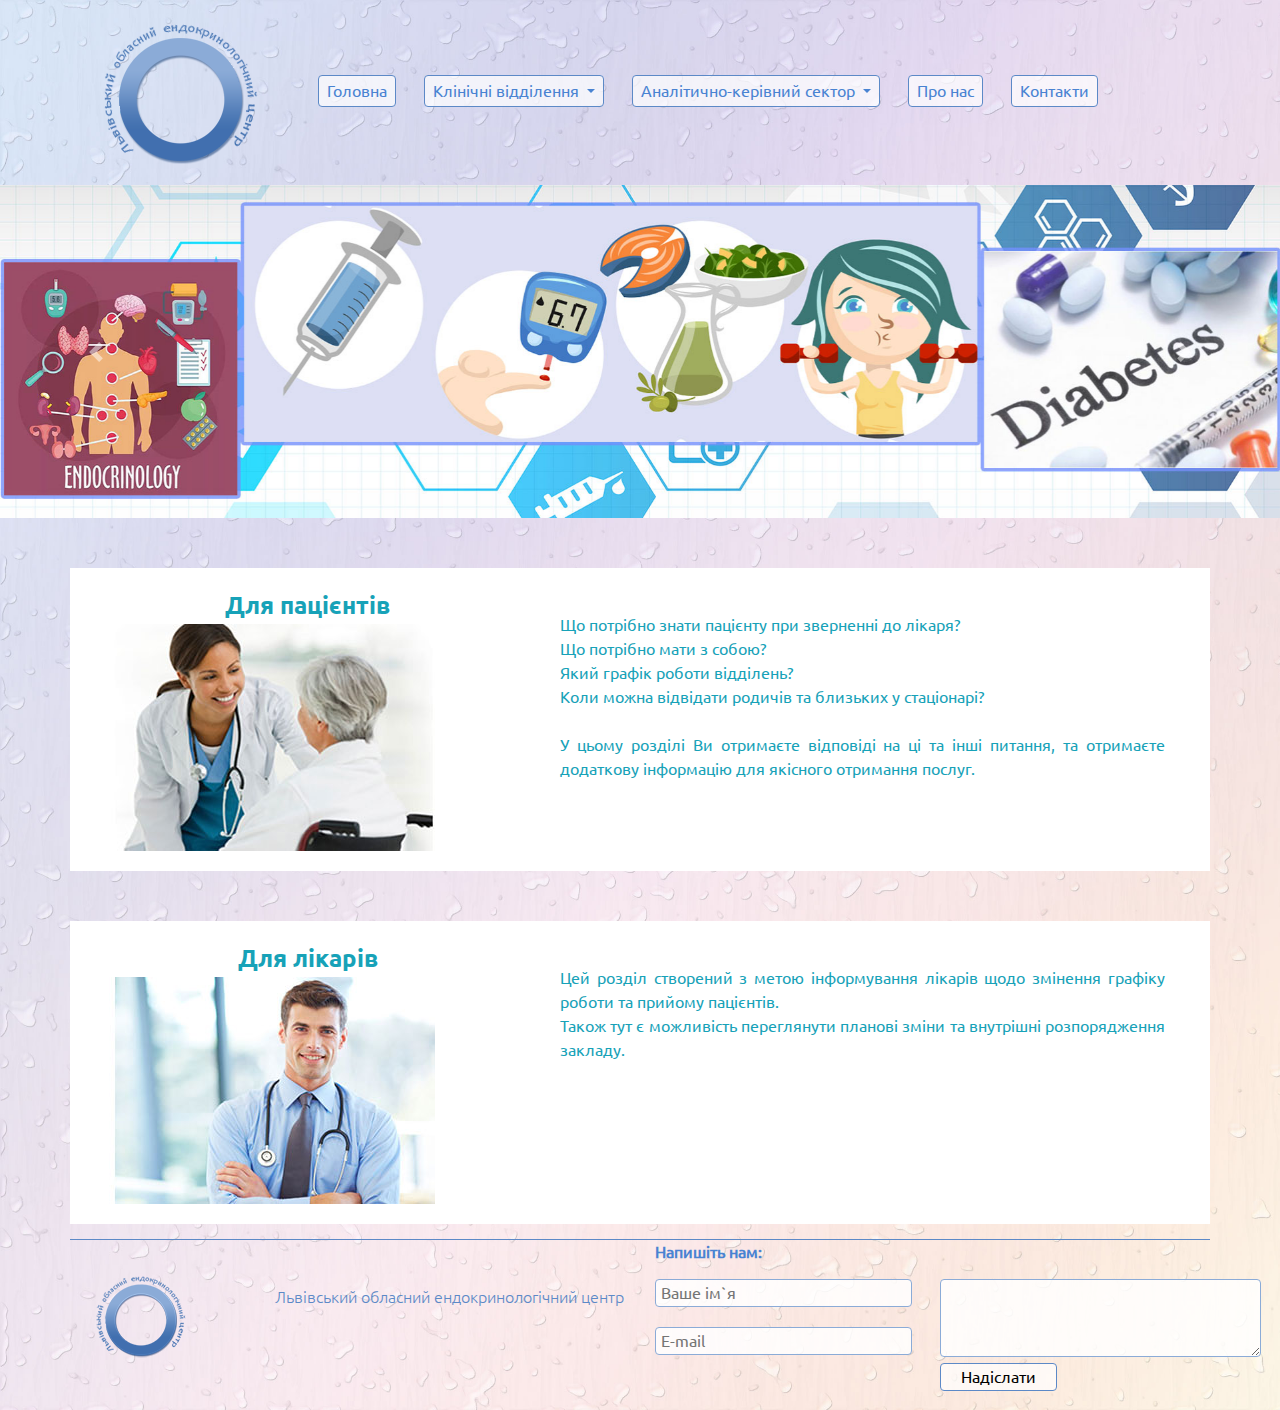
<file: index.html>
<!DOCTYPE html>
<html lang="en">

<head>
    <meta charset="UTF-8">
    <link href="css/font-awesome.css" type="text/css" rel="stylesheet" />
    <link href="css/Ubuntu.css" type="text/css" rel="stylesheet" />
    <link rel="stylesheet" href="css/bootstrap.min.css">
    <link rel="stylesheet" href="css/style.css">
    
    <!-- Useful meta tags -->
    <meta name="viewport" content="width=device-width, initial-scale=1, shrink-to-fit=no">
    <meta name="description" content="Львівський обласний державний клінічний 
лікувально-діагностичний ендокринологічний центр, Адреса:м.Львів вул.Острозького 1, Контактний телефон:(032) 276-63-93">
    <meta name="keywords" content="ендокринологія львів, лоец, Львівський обласний державний клінічний 
лікувально-діагностичний ендокринологічний центр, endocrinology, ендокринологія, ендокринологія лікарня, ендокринологія центр, Львівський обласний ендокринологічний центр">
    <meta name="robots" content="index, follow, noodp">
    <meta name="googlebot" content="index, follow">
    <meta name="google" content="notranslate">
    <meta name="format-detection" content="telephone=no">
    <link rel="icon" href="img/logo.ico" type="image/x-icon">
    <link rel="shortcut icon" href="http://www.sitename.com/dirname/favicon.ico" type="image/x-icon">


    <title>Львівський обласний ендокринологічний центр</title>
</head>

<body>
    <div class="container xs_pad">
        <nav class="navbar navbar-expand-lg  ">
            <a class="navbar-brand" href="index.html"><img class="logo" src="img/logo.png" alt=""></a>
            <button class="navbar-toggler" type="button" data-toggle="collapse" data-target="#navbarSupportedContent" aria-controls="navbarSupportedContent" aria-expanded="false" aria-label="Toggle navigation">
            <span class="fa fa-bars btn_menu"></span>
          </button>

            <div class="collapse navbar-collapse menu " id="navbarSupportedContent">
                <ul class="navbar-nav ">
                    <li class="nav-item">
                        <a class="nav-link" href="index.html">Головна <span class="sr-only">(current)</span></a>
                    </li>
                    <li class="nav-item dropdown">
                        <a class="nav-link dropdown-toggle" href="#" id="navbarDropdown" role="button" data-toggle="dropdown" aria-haspopup="true" aria-expanded="false">
                          Клінічні відділення
                        </a>
                        <div class="dropdown-menu" aria-labelledby="navbarDropdown">
                          <a class="dropdown-item" href="policlinikDep.html">Поліклінічне відділення</a>
                          <a class="dropdown-item" href="diabetDep.html">Діабетологічне відділення</a>
                          <a class="dropdown-item" href="endocrunDep.html">Ендокринологічне відділення</a>
                          <a class="dropdown-item" href="labDep.html">Клініко-діагностична лабораторія</a>
                        </div>
                    </li>
                    <li class="nav-item dropdown">
                        <a class="nav-link dropdown-toggle" href="administration.html" id="navbarDropdown" role="button" data-toggle="dropdown" aria-haspopup="true" aria-expanded="false">
                          Аналітично-керівний сектор
                        </a>
                        <div class="dropdown-menu" aria-labelledby="navbarDropdown">
                          <a class="dropdown-item" href="administration.html">Адміністрація</a>
                          <a class="dropdown-item" href="analiticDep.html">Інформадційно-аналітичний відділ</a>
                           
                        </div>
                    </li>
                    <li class="nav-item">
                        <a class="nav-link" href="aboutUs.html">Про нас</a>
                    </li>
                    <li class="nav-item">
                        <a class="nav-link" href="contact.html">Контакти</a>
                    </li>
                </ul>
            </div>
        </nav>
    </div>
    <div id="carouselExampleControls" class="carousel slide" data-ride="carousel">
        <div class="carousel-inner">
            <div class="carousel-item active">
                <img class="d-block w-100" src="img/12.jpg" alt="First slide">
              
            </div>
            <div class="carousel-item">
                <img class="d-block w-100" src="img/13.jpg" alt="Second slide">
             
            </div>
            <div class="carousel-item">
                <img class="d-block w-100" src="img/14.jpg" alt="Third slide">
                
            </div>
        </div>
        <a class="carousel-control-prev" href="#carouselExampleControls" role="button" data-slide="prev">
            <span class="carousel-control-prev-icon" aria-hidden="true"></span>
            <span class="sr-only">Previous</span>
        </a>
        <a class="carousel-control-next" href="#carouselExampleControls" role="button" data-slide="next">
            <span class="carousel-control-next-icon" aria-hidden="true"></span>
            <span class="sr-only">Next</span>
        </a>
    </div>
    <div class="container">
        <div class="row">
            <div class="patient_block col-lg-12">
              <a href="forPatient.html">
               <div class="row">
                   <div class="col-lg-5 col-md-6 col-sm-12 col-xs-12">
                       <div class="patient_name">
                            Для пацієнтів
                       </div>
                            <img class="patient_img" src="img/patient.jpg" alt="">
                   </div>
                   <div class="col-lg-7 col-md-6 col-sm-12 col-xs-12">
                       <div class="patient_info">
                               Що потрібно знати пацієнту при зверненні до лікаря?<br>
                                Що потрібно мати з собою?  <br>
                                Який графік роботи відділень?<br>
                                Коли можна відвідати родичів та близьких у стаціонарі?<br><br>
                                У цьому розділі Ви отримаєте відповіді на ці та інші питання, та отримаєте додаткову інформацію для якісного отримання послуг. 
                            </div>
                   </div>
               </div> 
               </a>
            </div>
        </div>
    </div>
    <div class="container">
        <div class="row">
            <div class="patient_block col-lg-12">
              <a href="forDoctor.html">
               <div class="row">
                   <div class="col-lg-5 col-md-6 col-sm-12 col-xs-12">
                       <div class="patient_name">
                            Для лікарів
                       </div>
                            <img class="patient_img" src="img/doctor.jpg" alt="">
                   </div>
                   <div class="col-lg-7 col-md-6 col-sm-12 col-xs-12">
                       <div class="patient_info">
                               Цей розділ створений з метою інформування лікарів щодо змінення графіку роботи та прийому пацієнтів. <br>
                               Також тут є можливість переглянути планові зміни та внутрішні розпорядження закладу. 
                        </div>
                   </div>
               </div> 
               </a>
            </div>
        </div>
    </div>
    <div class="container footer_content">
        <div class="row">
            <div class="col-lg-2 col-md-4 col-sm-3 col-xs-5">
                <div class="logo_footer">
                        <a href="index.html"><img src="img/logo_footer.png" alt=""></a>
                </div>
            </div>
            <div class="none_2 col-lg-4 col-md-4 col-sm-9">
                <div class="footer_name">
                        Львівський обласний ендокринологічний  центр
                </div>
            </div>
            <div class="col-lg-6 ">
               <b>Напишіть нам:</b>
                <form action="send.php" method="post">
                    <div class="row">
                        <div class="col-lg-6 col-md-6 col-sm-6 col-xs-12">
                            <div class="name_msg"><input type="text" name="first_name" placeholder="Ваше ім`я" required>
                            </div>
                            <div class="mail_msg">
                                <input type="text" name="email" required placeholder="E-mail ">
                            </div>
                        </div>
                        <div class="col-lg-6 col-md-6 col-sm-6 col-xs-12">
                            <div class="msg_msg">
                                <textarea rows="3" name="message" cols="30" required></textarea>
                            </div>
                            <div class="btn_msg">
                                <input type="submit" name="submit" value="Надіслати">
                            </div>
                        </div>
                    </div>
                    
                    
                </form>
            </div>
        </div>
    </div>

   
    <script src="https://code.jquery.com/jquery-3.2.1.slim.min.js" crossorigin="anonymous"></script>
    <script src="https://cdnjs.cloudflare.com/ajax/libs/popper.js/1.12.3/umd/popper.min.js" crossorigin="anonymous"></script>
    <script src="https://maxcdn.bootstrapcdn.com/bootstrap/4.0.0-beta.2/js/bootstrap.min.js" crossorigin="anonymous"></script>
    
</body>

</html>
</file>
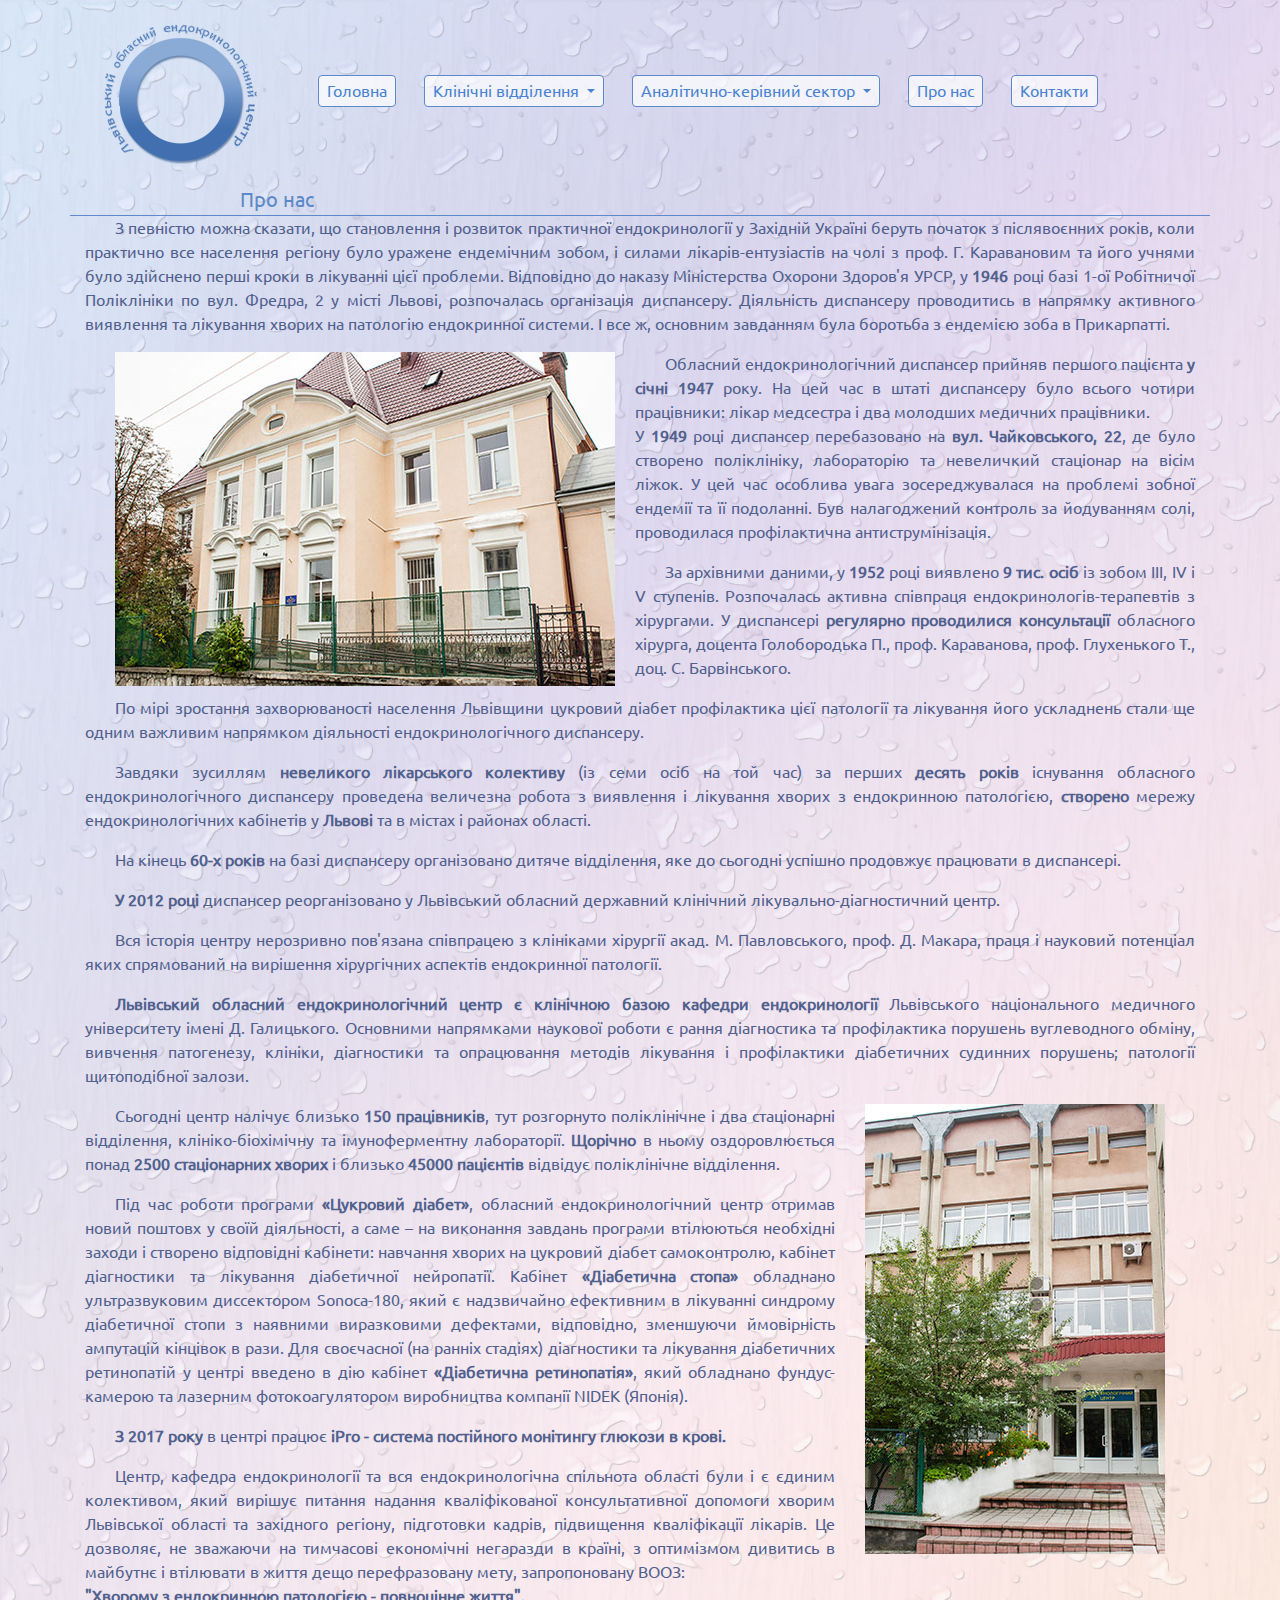
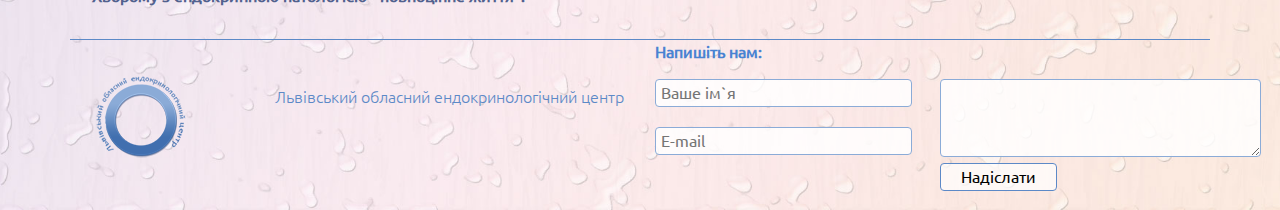
<file: aboutUs.html>
<!DOCTYPE html>
<html lang="en">

<head>
    <meta charset="UTF-8">
    <link href="css/font-awesome.css" type="text/css" rel="stylesheet" />
    <link href="css/Ubuntu.css" type="text/css" rel="stylesheet" />
    <link rel="stylesheet" href="css/bootstrap.min.css">
    <link rel="stylesheet" href="css/style.css">
    
    <!-- Useful meta tags -->
    <meta name="viewport" content="width=device-width, initial-scale=1, shrink-to-fit=no">
    <meta name="description" content="Львівський обласний державний клінічний 
лікувально-діагностичний ендокринологічний центр, Адреса:м.Львів вул.Острозького 1, Контактний телефон:(032) 276-63-93">
    <meta name="keywords" content="ендокринологія львів, лоец, Львівський обласний державний клінічний 
лікувально-діагностичний ендокринологічний центр, endocrinology, ендокринологія, ендокринологія лікарня, ендокринологія центр, Львівський обласний ендокринологічний центр">
    <meta name="robots" content="index, follow, noodp">
    <meta name="googlebot" content="index, follow">
    <meta name="google" content="notranslate">
    <meta name="format-detection" content="telephone=no">
     <link rel="icon" href="img/logo.ico" type="image/x-icon">
    <link rel="shortcut icon" href="http://www.sitename.com/dirname/favicon.ico" type="image/x-icon">

    <title>Львівський обласний ендокринологічний центр</title>
</head>

<body>
    <div class="container xs_pad">
        <nav class="navbar navbar-expand-lg  ">
            <a class="navbar-brand" href="index.html"><img class="logo" src="img/logo.png" alt=""></a>
            <button class="navbar-toggler" type="button" data-toggle="collapse" data-target="#navbarSupportedContent" aria-controls="navbarSupportedContent" aria-expanded="false" aria-label="Toggle navigation">
            <span class="fa fa-bars btn_menu"></span>
          </button>

            <div class="collapse navbar-collapse menu " id="navbarSupportedContent">
                <ul class="navbar-nav ">
                    <li class="nav-item">
                        <a class="nav-link" href="index.html">Головна <span class="sr-only">(current)</span></a>
                    </li>
                    <li class="nav-item dropdown">
                        <a class="nav-link dropdown-toggle" href="#" id="navbarDropdown" role="button" data-toggle="dropdown" aria-haspopup="true" aria-expanded="false">
                          Клінічні відділення
                        </a>
                        <div class="dropdown-menu" aria-labelledby="navbarDropdown">
                          <a class="dropdown-item" href="policlinikDep.html">Поліклінічне відділення</a>
                          <a class="dropdown-item" href="diabetDep.html">Діабетологічне відділення</a>
                          <a class="dropdown-item" href="endocrunDep.html">Ендокринологічне відділення</a>
                          <a class="dropdown-item" href="labDep.html">Клініко-діагностична лабораторія</a>
                        </div>
                    </li>
                    <li class="nav-item dropdown">
                        <a class="nav-link dropdown-toggle" href="administration.html" id="navbarDropdown" role="button" data-toggle="dropdown" aria-haspopup="true" aria-expanded="false">
                          Аналітично-керівний сектор
                        </a>
                        <div class="dropdown-menu" aria-labelledby="navbarDropdown">
                         <a class="dropdown-item" href="administration.html">Адміністрація</a>
                          <a class="dropdown-item" href="analiticDep.html">Інформадційно-аналітичний відділ</a>
                        </div>
                    </li>
                    <li class="nav-item">
                        <a class="nav-link" href="aboutUs.html">Про нас</a>
                    </li>
                    <li class="nav-item">
                        <a class="nav-link" href="contact.html">Контакти</a>
                    </li>
                </ul>
            </div>
        </nav>
    </div>
      <div class="container">
        <div class="row">
            <div class="name_block col-lg-12">
                Про нас
            </div>
        </div>
    </div>
<div class="container">
    <div class="row">
        <div class="col-lg-12">
            <div class="descript">

               <p style="text-align: justify">З певністю можна сказати, що становлення і розвиток практичної ендокринології у Західній Україні беруть початок з післявоєнних років, коли практично все населення регіону було уражене ендемічним зобом, і силами лікарів-ентузіастів на чолі з проф. Г. Каравановим та його учнями було здійснено перші кроки в лікуванні цієї проблеми. Відповідно до наказу Міністерства Охорони Здоров'я УРСР, у <b>1946</b> році базі 1-ої Робітничої Поліклініки по вул. Фредра, 2 у місті Львові, розпочалась організація диспансеру. Діяльність диспансеру проводитись в напрямку активного виявлення та лікування хворих на патологію ендокринної системи. І все ж, основним завданням була боротьба з ендемією зоба в Прикарпатті.</p>
                <div class="img_about1">
                    <img src="img/imgAbout1.jpg" alt="">
                </div>
                <p style="text-align: justify">Обласний ендокринологічний диспансер прийняв першого пацієнта <b>у січні 1947</b> року. На цей час в штаті диспансеру було всього чотири працівники: лікар медсестра і два молодших медичних працівники. <br>У <b>1949</b> році диспансер перебазовано на <b>вул. Чайковського, 22</b>, де було створено поліклініку, лабораторію та невеличкий стаціонар на вісім ліжок. У цей час особлива увага зосереджувалася на проблемі зобної ендемії та її подоланні. Був налагоджений контроль за йодуванням солі, проводилася профілактична антиструмінізація.</p>

                <p style="text-align: justify">За архівними даними, у <b>1952</b> році виявлено <b>9 тис. осіб</b> із зобом ІІІ, IV і V ступенів. Розпочалась активна співпраця ендокринологів-терапевтів з хірургами. У диспансері <b>регулярно проводилися консультації</b> обласного хірурга, доцента Голобородька П., проф. Караванова, проф. Глухенького Т., доц. С. Барвінського.</p>

                <p style="text-align: justify">По мірі зростання захворюваності населення Львівщини цукровий діабет профілактика цієї патології та лікування його ускладнень стали ще одним важливим напрямком діяльності ендокринологічного диспансеру.</p>

                <p style="text-align: justify">Завдяки зусиллям <b>невеликого лікарського колективу</b> (із семи осіб на той час) за перших <b>десять років</b> існування обласного ендокринологічного диспансеру проведена величезна робота з виявлення і лікування хворих з ендокринною патологією, <b>створено</b> мережу ендокринологічних кабінетів у <b>Львові</b> та в містах і районах області.</p>

                <p style="text-align: justify">На кінець <b>60-х років</b> на базі диспансеру організовано дитяче відділення, яке до сьогодні успішно продовжує працювати в диспансері.</p>

                <p style="text-align: justify"><b>У 2012 році</b> диспансер реорганізовано у Львівський обласний державний клінічний лікувально-діагностичний центр.</p>

                <p style="text-align: justify">Вся історія центру нерозривно пов'язана співпрацею з клініками хірургії акад. М. Павловського, проф. Д. Макара, праця і науковий потенціал яких спрямований на вирішення хірургічних аспектів ендокринної патології.</p>

                <p style="text-align: justify"><b>Львівський обласний ендокринологічний центр є клінічною базою кафедри ендокринології</b> Львівського національного медичного університету імені Д. Галицького. Основними напрямками наукової роботи є рання діагностика та профілактика порушень вуглеводного обміну, вивчення патогенезу, клініки, діагностики та опрацювання методів лікування і профілактики діабетичних судинних порушень; патології щитоподібної залози.</p>
                <div class="img_about2">
                    <img src="img/imgAbout2.jpg" alt="">
                </div>
                <p style="text-align: justify">Сьогодні центр налічує близько <b>150 працівників</b>, тут розгорнуто поліклінічне і два стаціонарні відділення, клініко-біохімічну та імуноферментну лабораторії. <b>Щорічно</b> в ньому оздоровлюється понад <b>2500 стаціонарних хворих</b> і близько <b>45000 пацієнтів</b> відвідує поліклінічне відділення.</p>

                <p style="text-align: justify">Під час роботи програми <b>«Цукровий діабет»</b>, обласний ендокринологічний центр отримав новий поштовх у своїй діяльності, а саме – на виконання завдань програми втілюються необхідні заходи і створено відповідні кабінети: навчання хворих на цукровий діабет самоконтролю, кабінет діагностики та лікування діабетичної нейропатії. Кабінет <b>«Діабетична стопа»</b> обладнано ультразвуковим диссектором Sonoca-180, який є надзвичайно ефективним в лікуванні синдрому діабетичної стопи з наявними виразковими дефектами, відповідно, зменшуючи ймовірність ампутацій кінцівок в рази. Для своєчасної (на ранніх стадіях) діагностики та лікування діабетичних ретинопатій у центрі введено в дію кабінет <b>«Діабетична ретинопатія»</b>, який обладнано фундус-камерою та лазерним фотокоагулятором виробництва компанії NIDEK (Японія).</p>

                <p style="text-align: justify"><b>З 2017 року</b> в центрі працює <b>iPro - система постійного монітингу глюкози в крові.</b></p>

                <p style="text-align: justify">Центр, кафедра ендокринології та вся ендокринологічна спільнота області були і є єдиним колективом, який вирішує питання надання кваліфікованої консультативної допомоги хворим Львівської області та західного регіону, підготовки кадрів, підвищення кваліфікації лікарів. Це дозволяє, не зважаючи на тимчасові економічні негаразди в країні, з оптимізмом дивитись в майбутнє і втілювати в життя дещо перефразовану мету, запропоновану ВООЗ: <br><b>"Хворому з ендокринною патологією - повноцінне життя".</b></p>
            </div>
        </div>
    </div>
</div>
    <div class="container footer_content">
        <div class="row">
            <div class="col-lg-2 col-md-4 col-sm-3 col-xs-5">
                <div class="logo_footer">
                        <a href="index.html"><img src="img/logo_footer.png" alt=""></a>
                </div>
            </div>
            <div class="none_2 col-lg-4 col-md-4 col-sm-9">
                <div class="footer_name">
                        Львівський обласний ендокринологічний  центр
                </div>
            </div>
            <div class="col-lg-6 ">
               <b>Напишіть нам:</b>
                <form action="send.php" method="post">
                    <div class="row">
                        <div class="col-lg-6 col-md-6 col-sm-6 col-xs-12">
                            <div class="name_msg"><input type="text" name="first_name" placeholder="Ваше ім`я" required>
                            </div>
                            <div class="mail_msg">
                                <input type="text" name="email" required placeholder="E-mail ">
                            </div>
                        </div>
                        <div class="col-lg-6 col-md-6 col-sm-6 col-xs-12">
                            <div class="msg_msg">
                                <textarea rows="3" name="message" cols="30" required></textarea>
                            </div>
                            <div class="btn_msg">
                                <input type="submit" name="submit" value="Надіслати">
                            </div>
                        </div>
                    </div>
                    
                    
                </form>
            </div>
        </div>
    </div>
    

    <script src="https://code.jquery.com/jquery-3.2.1.slim.min.js" crossorigin="anonymous"></script>
    <script src="https://cdnjs.cloudflare.com/ajax/libs/popper.js/1.12.3/umd/popper.min.js" crossorigin="anonymous"></script>
    <script src="https://maxcdn.bootstrapcdn.com/bootstrap/4.0.0-beta.2/js/bootstrap.min.js" crossorigin="anonymous"></script>
    
</body>

</html>
</file>
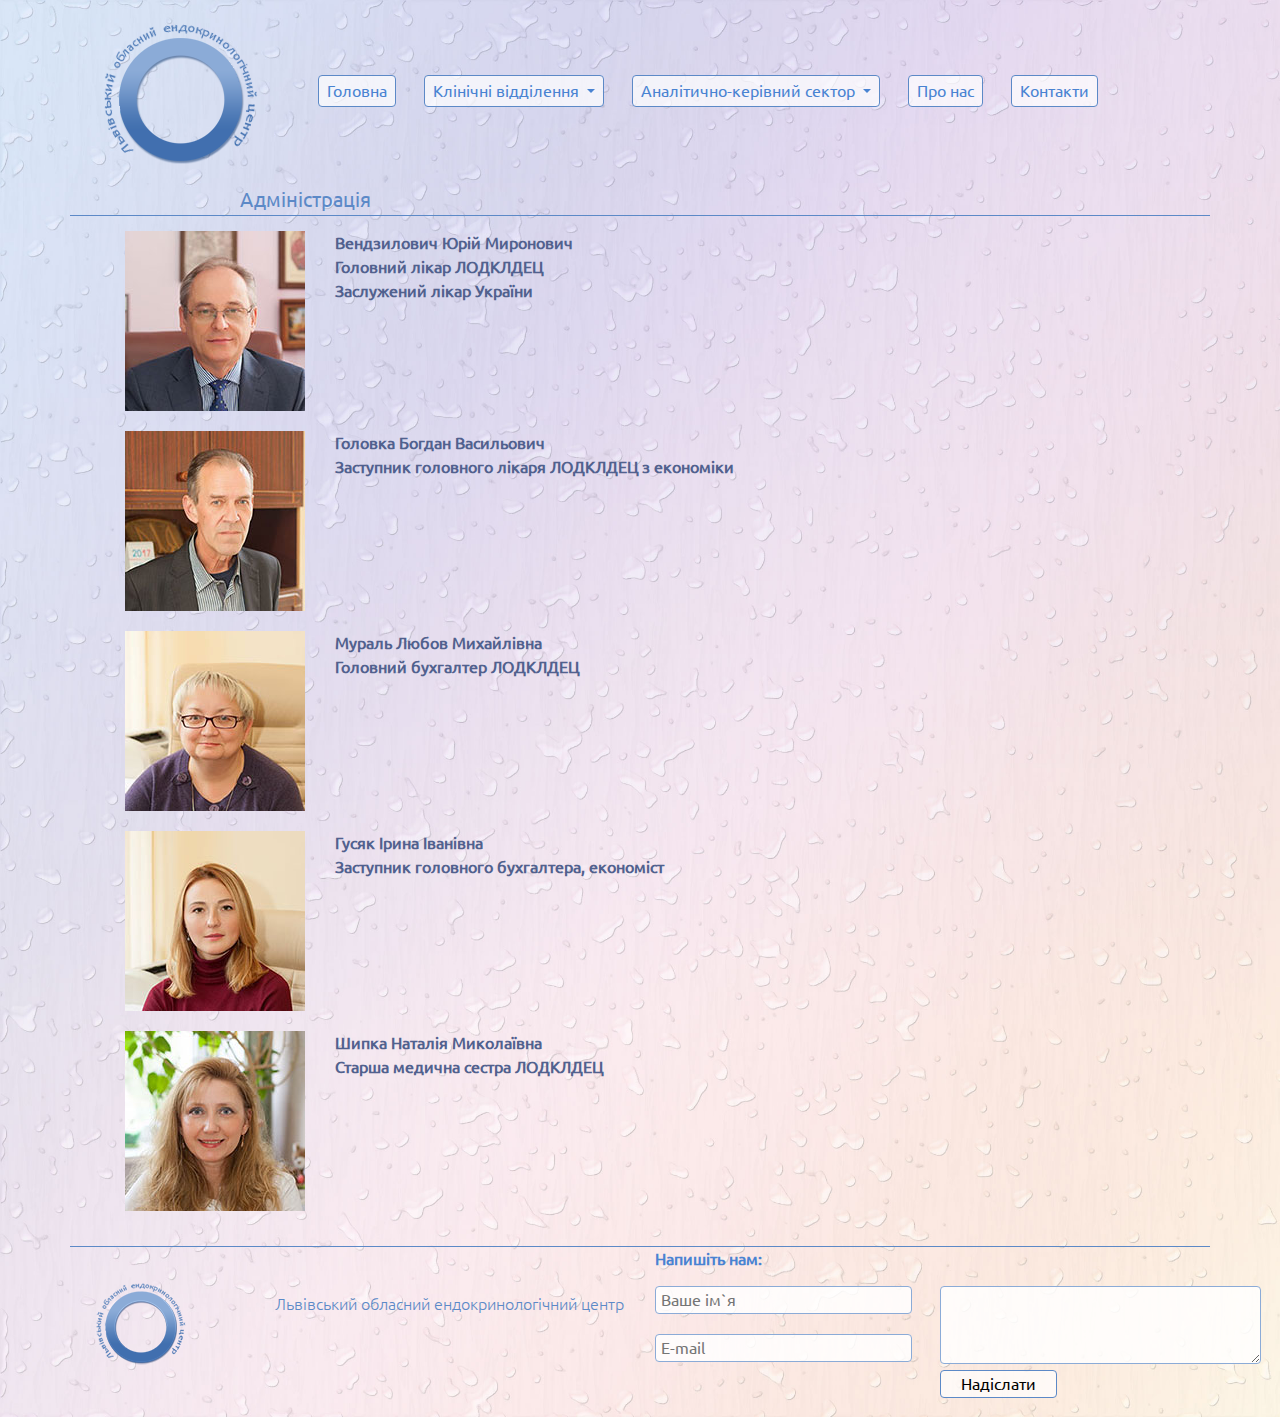
<file: administration.html>
<!DOCTYPE html>
<html lang="en">

<head>
    <meta charset="UTF-8">
    <link href="css/font-awesome.css" type="text/css" rel="stylesheet" />
    <link href="css/Ubuntu.css" type="text/css" rel="stylesheet" />
    <link rel="stylesheet" href="css/bootstrap.min.css">
    <link rel="stylesheet" href="css/style.css">
    
    <!-- Useful meta tags -->
    <meta name="viewport" content="width=device-width, initial-scale=1, shrink-to-fit=no">
    <meta name="description" content="Львівський обласний державний клінічний 
лікувально-діагностичний ендокринологічний центр, Адреса:м.Львів вул.Острозького 1, Контактний телефон:(032) 276-63-93">
    <meta name="keywords" content="ендокринологія львів, лоец, Львівський обласний державний клінічний 
лікувально-діагностичний ендокринологічний центр, endocrinology, ендокринологія, ендокринологія лікарня, ендокринологія центр, Львівський обласний ендокринологічний центр">
    <meta name="robots" content="index, follow, noodp">
    <meta name="googlebot" content="index, follow">
    <meta name="google" content="notranslate">
    <meta name="format-detection" content="telephone=no">
    <script src="https://ajax.googleapis.com/ajax/libs/jquery/3.2.1/jquery.min.js"></script>
     <link rel="icon" href="img/logo.ico" type="image/x-icon">
    <link rel="shortcut icon" href="http://www.sitename.com/dirname/favicon.ico" type="image/x-icon">

    <title>Львівський обласний ендокринологічний центр</title>
</head>

<body>
    <!-- Modal -->
    <div id="myModal" class="modal fade" role="dialog">
      <div class="modal-dialog">
        <!-- Modal content-->
        <div class="modal-content">

        </div>
      </div>
    </div>
    <div class="container xs_pad">
        <nav class="navbar navbar-expand-lg  ">
            <a class="navbar-brand" href="index.html"><img class="logo" src="img/logo.png" alt=""></a>
            <button class="navbar-toggler" type="button" data-toggle="collapse" data-target="#navbarSupportedContent" aria-controls="navbarSupportedContent" aria-expanded="false" aria-label="Toggle navigation">
            <span class="fa fa-bars btn_menu"></span>
          </button>

            <div class="collapse navbar-collapse menu " id="navbarSupportedContent">
                <ul class="navbar-nav ">
                    <li class="nav-item">
                        <a class="nav-link" href="index.html">Головна <span class="sr-only">(current)</span></a>
                    </li>
                    <li class="nav-item dropdown">
                        <a class="nav-link dropdown-toggle" href="#" id="navbarDropdown" role="button" data-toggle="dropdown" aria-haspopup="true" aria-expanded="false">
                          Клінічні відділення
                        </a>
                        <div class="dropdown-menu" aria-labelledby="navbarDropdown">
                          <a class="dropdown-item" href="policlinikDep.html">Поліклінічне відділення</a>
                          <a class="dropdown-item" href="diabetDep.html">Діабетологічне відділення</a>
                          <a class="dropdown-item" href="endocrunDep.html">Ендокринологічне відділення</a>
                          <a class="dropdown-item" href="labDep.html">Клініко-діагностична лабораторія</a>
                        </div>
                    </li>
                    <li class="nav-item dropdown">
                        <a class="nav-link dropdown-toggle" href="administration.html" id="navbarDropdown" role="button" data-toggle="dropdown" aria-haspopup="true" aria-expanded="false">
                          Аналітично-керівний сектор
                        </a>
                        <div class="dropdown-menu" aria-labelledby="navbarDropdown">
                          <a class="dropdown-item" href="administration.html">Адміністрація</a>
                          <a class="dropdown-item" href="analiticDep.html">Інформадційно-аналітичний відділ</a>
                           
                        </div>
                    </li>
                    <li class="nav-item">
                        <a class="nav-link" href="aboutUs.html">Про нас</a>
                    </li>
                    <li class="nav-item">
                        <a class="nav-link" href="contact.html">Контакти</a>
                    </li>
                </ul>
            </div>
        </nav>
    </div>
     <div class="container">
        <div class="row">
            <div class="name_block col-lg-12">
                Адміністрація
            </div>
        </div>
    </div>
    <div class="container">
        <div class="row">
            
                <div class="admin_font">
                    <ul>
                       <div class="col-lg-12 col-md-12 col-sm-12 col-xs-12">
                        <li>
                            <img class="doctorLink1" id="2" data-toggle="modal" data-target="#myModal" src="img/mpic3.jpg" alt="">
                            <p class="doctorLink1" id="2" data-toggle="modal" data-target="#myModal"><b>Вендзилович Юрій Миронович<br>Головний лікар ЛОДКЛДЕЦ </b><br><b>Заслужений лікар України</b></p>
                            <div class="doctor_profile" style="display: none;">
                                <div class="profile">
                                    <img src="img/pic3.jpg" alt="">
                                </div>
                                <div class="doctor_info">
                                    <p class="profile_name">Вендзилович Юрій Миронович </p>
                                    <div class="info_block">
                                        <p class="info_style">Посада :</p>
                                        Головний лікар ЛОДКЛДЕЦ<br>Головний позаштатний ендокринолог Департаменту охорони здоров'я Львівської обласної державної адміністрації<br> Заслужений лікар України<br> Лікар вищої категорії<br>

                                    </div>
                                    <div class="info_block">
                                        <p class="info_style">Спеціальність :</p>
                                        Ендокринологія<br> Організація і управління охороною здоров'я<br>
                                    </div>
                                    <div class="info_block">
                                        <p class="info_style">Спеціалізація :</p>
                                        Лікування невікладних станів в ендокринології,діагностика і лікування цукрового діабету та його ускладнень, патології щитоподібної залози.
                                    </div>
                                </div>
                            </div>
                        </li>
                        </div>
                     <div class="col-lg-12 col-md-12 col-sm-12 col-xs-12">
                        <li>
                            <img class="doctorLink1" id="2" data-toggle="modal" data-target="#myModal" src="img/mpic4.jpg" alt="">
                            <p class="doctorLink1" id="2" data-toggle="modal" data-target="#myModal"><b>Головка Богдан Васильович<br> Заступник головного лікаря ЛОДКЛДЕЦ з економіки</b> </p>
                            <div class="doctor_profile" style="display: none;">
                                <div class="profile">
                                    <img src="img/pic4.jpg" alt="">
                                </div>
                                <div class="doctor_info">
                                    <p class="profile_name">Головка Богдан Васильович </p>
                                    <div class="info_block">
                                        <p class="info_style">Посада :</p>
                                        Заступник головного лікаря ЛОДКЛДЕЦ з економіки

                                    </div>


                                </div>
                            </div>
                        </li>
                        </div>
                        <div class="col-lg-12">
                        <li>
                            <img class="doctorLink1" id="2" data-toggle="modal" data-target="#myModal" src="img/mpic16.jpg" alt="">
                            <p class="doctorLink1" id="2" data-toggle="modal" data-target="#myModal"><b>Мураль Любов Михайлівна<br>Головний бухгалтер ЛОДКЛДЕЦ</b> </p>
                            <div class="doctor_profile" style="display: none;">
                                <div class="profile">
                                    <img src="img/pic16.jpg" alt="">
                                </div>
                                <div class="doctor_info">
                                    <p class="profile_name">Мураль Любов Михайлівна </p>
                                    <div class="info_block">
                                        <p class="info_style">Посада :</p>
                                        Головний бухгалтер ЛОДКЛДЕЦ

                                    </div>


                                </div>
                            </div>
                        </li>
                        </div>
                        <div class="col-lg-12">
                        <li>
                            <img class="doctorLink1" id="2" data-toggle="modal" data-target="#myModal" src="img/mpic5.jpg" alt="">
                            <p class="doctorLink1" id="2" data-toggle="modal" data-target="#myModal"><b>Гусяк Ірина Іванівна <br>Заступник головного бухгалтера, економіст</b> </p>
                            <div class="doctor_profile" style="display: none;">
                                <div class="profile">
                                    <img src="img/pic5.jpg" alt="">
                                </div>
                                <div class="doctor_info">
                                    <p class="profile_name">Гусяк Ірина Іванівна </p>
                                    <div class="info_block">
                                        <p class="info_style">Посада :</p>
                                        Заступник головного бухгалтера<br> Економіст

                                    </div>


                                </div>
                            </div>
                        </li>
                        </div>
                        <div class="col-lg-12">
                        <li>
                            <img class="doctorLink1" id="2" data-toggle="modal" data-target="#myModal" src="img/mpic28.jpg" alt="">
                            <p class="doctorLink1" id="2" data-toggle="modal" data-target="#myModal"><b>Шипка Наталія Миколаївна<br>Старша медична сестра ЛОДКЛДЕЦ</b> </p>
                            <div class="doctor_profile" style="display: none;">
                                <div class="profile">
                                    <img src="img/pic28.jpg" alt="">
                                </div>
                                <div class="doctor_info">
                                    <p class="profile_name">Шипка Наталія Миколаївна </p>
                                    <div class="info_block">
                                        <p class="info_style">Посада :</p>
                                        Старша медична сестра ЛОДКЛДЕЦ<br> Економіст

                                    </div>
                                    <div class="info_block">
                                        <p class="info_style">Спеціальність :</p>
                                        Медична сестра-бакалавр
                                    </div>


                                </div>
                            </div>
                        </li>
                        </div>
                    </ul>
                </div>
            
        </div>
    </div>
    <div class="container footer_content">
        <div class="row">
            <div class="col-lg-2 col-md-4 col-sm-3 col-xs-5">
                <div class="logo_footer">
                        <a href="index.html"><img src="img/logo_footer.png" alt=""></a>
                </div>
            </div>
            <div class="none_2 col-lg-4 col-md-4 col-sm-9">
                <div class="footer_name">
                        Львівський обласний ендокринологічний  центр
                </div>
            </div>
            <div class="col-lg-6 ">
               <b>Напишіть нам:</b>
                <form action="send.php" method="post">
                    <div class="row">
                        <div class="col-lg-6 col-md-6 col-sm-6 col-xs-12">
                            <div class="name_msg"><input type="text" name="first_name" placeholder="Ваше ім`я" required>
                            </div>
                            <div class="mail_msg">
                                <input type="text" name="email" required placeholder="E-mail ">
                            </div>
                        </div>
                        <div class="col-lg-6 col-md-6 col-sm-6 col-xs-12">
                            <div class="msg_msg">
                                <textarea rows="3" name="message" cols="30" required></textarea>
                            </div>
                            <div class="btn_msg">
                                <input type="submit" name="submit" value="Надіслати">
                            </div>
                        </div>
                    </div>
                    
                    
                </form>
            </div>
        </div>
    </div>
  <script>
            $('.doctorLink1').click(function(){
                var name = $(this).parent().find('.profile_name').html();
                var popup = "<div class=\"modal-header\">" +
                                "<button type=\"button\" class=\"close\" data-dismiss=\"modal\">&times;</button>" +
                                "<h4 class=\"modal-title\">" + "</h4>" + 
                              "</div>" +
                              "<div class=\"modal-body\">" +
                                $(this).parent().find('.doctor_profile').html()+
                              "</div>"+
                              "<div class=\"modal-footer\">" +
                                
                              "</div>";
                $('.modal-content').html(popup);
            });
        </script>

    <script src="https://code.jquery.com/jquery-3.2.1.slim.min.js" crossorigin="anonymous"></script>
    <script src="https://cdnjs.cloudflare.com/ajax/libs/popper.js/1.12.3/umd/popper.min.js" crossorigin="anonymous"></script>
    <script src="https://maxcdn.bootstrapcdn.com/bootstrap/4.0.0-beta.2/js/bootstrap.min.js" crossorigin="anonymous"></script>
    
</body>

</html>
</file>
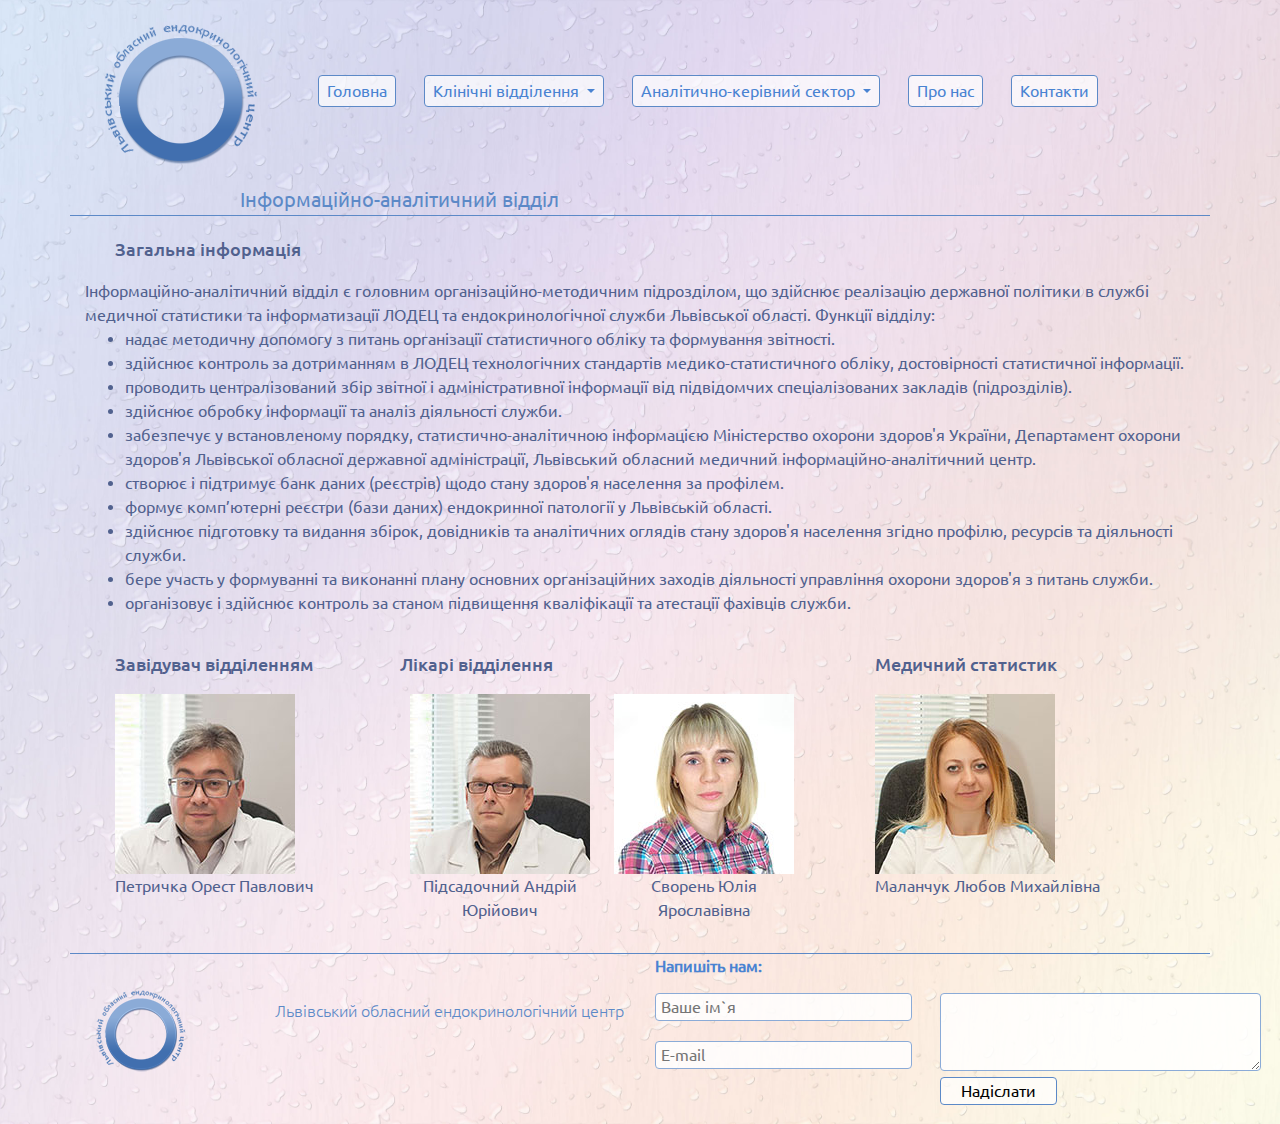
<file: analiticDep.html>
<!DOCTYPE html>
<html lang="en">

<head>
    <meta charset="UTF-8">
    <link href="css/font-awesome.css" type="text/css" rel="stylesheet" />
    <link href="css/Ubuntu.css" type="text/css" rel="stylesheet" />
    <link rel="stylesheet" href="css/bootstrap.min.css">
    <link rel="stylesheet" href="css/style.css">
    
    <!-- Useful meta tags -->
    <meta name="viewport" content="width=device-width, initial-scale=1, shrink-to-fit=no">
    <meta name="description" content="Львівський обласний державний клінічний 
лікувально-діагностичний ендокринологічний центр, Адреса:м.Львів вул.Острозького 1, Контактний телефон:(032) 276-63-93">
    <meta name="keywords" content="ендокринологія львів, лоец, Львівський обласний державний клінічний 
лікувально-діагностичний ендокринологічний центр, endocrinology, ендокринологія, ендокринологія лікарня, ендокринологія центр, Львівський обласний ендокринологічний центр"><meta name="description" content="">
    <meta name="keywords" content="">
    <meta name="robots" content="index, follow, noodp">
    <meta name="googlebot" content="index, follow">
    <meta name="google" content="notranslate">
    <meta name="format-detection" content="telephone=no">
     <link rel="icon" href="img/logo.ico" type="image/x-icon">
    <link rel="shortcut icon" href="http://www.sitename.com/dirname/favicon.ico" type="image/x-icon">

    <title>Львівський обласний ендокринологічний центр</title>
    <script src="https://ajax.googleapis.com/ajax/libs/jquery/3.2.1/jquery.min.js"></script>
</head>

<body>
   <!-- Modal -->
    <div id="myModal" class="modal fade" role="dialog">
      <div class="modal-dialog">
        <!-- Modal content-->
        <div class="modal-content">

        </div>
      </div>
    </div>
   
        <div class="container xs_pad">
        <nav class="navbar navbar-expand-lg  ">
            <a class="navbar-brand" href="index.html"><img class="logo" src="img/logo.png" alt=""></a>
            <button class="navbar-toggler" type="button" data-toggle="collapse" data-target="#navbarSupportedContent" aria-controls="navbarSupportedContent" aria-expanded="false" aria-label="Toggle navigation">
            <span class="fa fa-bars btn_menu"></span>
          </button>

            <div class="collapse navbar-collapse menu " id="navbarSupportedContent">
                <ul class="navbar-nav ">
                    <li class="nav-item">
                        <a class="nav-link" href="index.html">Головна <span class="sr-only">(current)</span></a>
                    </li>
                    <li class="nav-item dropdown">
                        <a class="nav-link dropdown-toggle" href="#" id="navbarDropdown" role="button" data-toggle="dropdown" aria-haspopup="true" aria-expanded="false">
                          Клінічні відділення
                        </a>
                        <div class="dropdown-menu" aria-labelledby="navbarDropdown">
                          <a class="dropdown-item" href="policlinikDep.html">Поліклінічне відділення</a>
                          <a class="dropdown-item" href="diabetDep.html">Діабетологічне відділення</a>
                          <a class="dropdown-item" href="endocrunDep.html">Ендокринологічне відділення</a>
                          <a class="dropdown-item" href="labDep.html">Клініко-діагностична лабораторія</a>
                        </div>
                    </li>
                    <li class="nav-item dropdown">
                        <a class="nav-link dropdown-toggle" href="administration.html" id="navbarDropdown" role="button" data-toggle="dropdown" aria-haspopup="true" aria-expanded="false">
                          Аналітично-керівний сектор
                        </a>
                        <div class="dropdown-menu" aria-labelledby="navbarDropdown">
                         <a class="dropdown-item" href="administration.html">Адміністрація</a>
                          <a class="dropdown-item" href="analiticDep.html">Інформадційно-аналітичний відділ</a>
                        </div>
                    </li>
                    <li class="nav-item">
                        <a class="nav-link" href="aboutUs.html">Про нас</a>
                    </li>
                    <li class="nav-item">
                        <a class="nav-link" href="contact.html">Контакти</a>
                    </li>
                </ul>
            </div>
        </nav>
    </div>
        <div class="container">
        <div class="row">
            <div class="name_block col-lg-12">
                Інформаційно-аналітичний відділ
            </div>
        </div>
    </div>
    <div class="container">
        <div class="row">
            <div class="col-lg-12">
                <div class="descript">
                    <p class="name_descript">
                        Загальна інформація
                    </p>

                    Інформаційно-аналітичний відділ є головним організаційно-методичним підрозділом, що здійснює реалізацію державної політики в службі медичної статистики та інформатизації ЛОДЕЦ та ендокринологічної служби Львівської області. Функції відділу:
                    <ul>
                        <li>надає методичну допомогу з питань організації статистичного обліку та формування звітності.</li>
                        <li>здійснює контроль за дотриманням в ЛОДЕЦ технологічних стандартів медико-статистичного обліку, достовірності статистичної інформації.</li>

                        <li>проводить централізований збір звітної і адміністративної інформації від підвідомчих спеціалізованих закладів (підрозділів).</li>

                        <li>здійснює обробку інформації та аналіз діяльності служби.</li>
                        <li>забезпечує у встановленому порядку, статистично-аналітичною інформацією Міністерство охорони здоров'я України, Департамент охорони здоров'я Львівської обласної державної адміністрації, Львівський обласний медичний інформаційно-аналітичний центр.</li>
                        <li>створює і підтримує банк даних (реєстрів) щодо стану здоров'я населення за профілем.</li>
                        <li>формує комп’ютерні реєстри (бази даних) ендокринної патології у Львівській області. </li>
                        <li>здійснює підготовку та видання збірок, довідників та аналітичних оглядів стану здоров'я населення згідно профілю, ресурсів та діяльності служби.</li>

                        <li>бере участь у формуванні та виконанні плану основних організаційних заходів діяльності управління охорони здоров'я з питань служби.</li>

                        <li>організовує і здійснює контроль за станом підвищення кваліфікації та атестації фахівців служби.</li>
                    </ul>
                    <div class="row">
                        <div class="col-lg-3">
                            <p class="name_descript">
                                Завідувач відділенням
                            </p>

                            <li style="list-style: none">
                                <img class="doctorLink sister_img" id="1" data-toggle="modal" data-target="#myModal" src="img/mpic17.jpg" alt="">
                                <p class="doctorLink sister_name" id="1" data-toggle="modal" data-target="#myModal">Петричка Орест Павлович</p>
                                <div class="doctor_profile" style="display: none;">
                                    <div class="profile">
                                        <img src="img/pic17.jpg" alt="">
                                    </div>
                                    <div class="doctor_info">
                                        <p class="profile_name">Петричка Орест Павлович</p>
                                        <div class="info_block">
                                            <p class="info_style">Посада :</p>
                                            Завідувач інформаційно-аналітичного відділення<br> Лікар-методист<br> Лікар першої категорії
                                        </div>
                                        <div class="info_block">
                                            <p class="info_style">Спеціальність :</p>
                                            Організація і управління охороною здоров'я
                                        </div>
                                        <div class="info_block">
                                            <p class="info_style">Спеціалізація :</p>
                                            Управління ендокринологічною службою Львівської області.<br> Організація роботи, підготовка та подача звітності по роботі ЛОДКЛДЕЦ.<br> Організація забезпечення медикаментами
                                            <br> Зв'язок із ЗМІ.

                                        </div>
                                    </div>
                                </div>
                            </li>
                        </div>
                        <div class="col-lg-5">
                            <p class="name_descript">
                                Лікарі відділення
                            </p>
                            <div class="doctor_list">
                                <ul>
                                    <li style="margin-top: 0">
                                        <img class="doctorLink" id="1" data-toggle="modal" data-target="#myModal" src="img/mpic19.jpg" alt="">
                                        <p class="doctorLink" id="1" data-toggle="modal" data-target="#myModal">Підсадочний Андрій Юрійович </p>
                                        <div class="doctor_profile" style="display: none;">
                                            <div class="profile">
                                                <img src="img/pic19.jpg" alt="">
                                            </div>
                                            <div class="doctor_info">
                                                <p class="profile_name">Підсадочний Андрій Юрійович </p>
                                                <div class="info_block">
                                                    <p class="info_style">Посада :</p>
                                                    Лікар-методист<br> Лікар першої категорії
                                                </div>
                                                <div class="info_block">
                                                    <p class="info_style">Спеціальність :</p>
                                                    Організація і управління охороною здоров'я
                                                </div>
                                                <div class="info_block">
                                                    <p class="info_style">Спеціалізація :</p>
                                                    Збір, обробка та зведення статистичної інформації про роботу ендокринологічної служби.<br>Формування статистичної звітності з ендокринології по Львівської області.
                                                </div>
                                            </div>
                                        </div>
                                    </li>
                                    <li style="margin-top: 0">
                                        <img class="doctorLink" id="1" data-toggle="modal" data-target="#myModal" src="img/mpic42.jpg" alt="">
                                        <p class="doctorLink" id="1" data-toggle="modal" data-target="#myModal">Сворень Юлія Ярославівна</p>
                                        <div class="doctor_profile" style="display: none;">
                                            <div class="profile">
                                                <img src="img/pic42.jpg" alt="">
                                            </div>
                                            <div class="doctor_info">
                                                <p class="profile_name">Сворень Юлія Ярославівна</p>
                                                <div class="info_block">
                                                    <p class="info_style">Посада :</p>
                                                    Лікар-методист
                                                </div>
                                            </div>
                                        </div>
                                    </li>

                                </ul>
                            </div>
                        </div>
                        <div class="col-lg-4">
                            <p class="name_descript">
                                Медичний статистик
                            </p>
                            <li style="list-style: none">
                                <img class="doctorLink sister_img" id="1" data-toggle="modal" data-target="#myModal" src="img/mpic36.jpg" alt="">
                                <p class="doctorLink sister_name" id="1" data-toggle="modal" data-target="#myModal">Маланчук Любов Михайлівна </p>
                                <div class="doctor_profile" style="display: none;">
                                    <div class="profile">
                                        <img src="img/pic36.jpg" alt="">
                                    </div>
                                    <div class="doctor_info">
                                        <p class="profile_name">Маланчук Любов Михайлівна</p>
                                        <div class="info_block">
                                            <p class="info_style">Посада :</p>
                                            Медичний статистик
                                        </div>
                                        <div class="info_block">
                                            <p class="info_style">Спеціальність :</p>
                                            Медична статистика
                                        </div>
                                        <div class="info_block">
                                            <p class="info_style">Спеціалізація :</p>
                                            Збір, обробка, зведення статистичної інформації та формування статистичної звітності по роботі ЛОДКЛДЕЦ.
                                        </div>
                                    </div>
                                </div>
                            </li>
                        </div>
                    </div>




                </div>

            </div>
        </div>
    </div>
            
    
       <div class="container footer_content">
        <div class="row">
            <div class="col-lg-2 col-md-4 col-sm-3 col-xs-5">
                <div class="logo_footer">
                        <a href="index.html"><img src="img/logo_footer.png" alt=""></a>
                </div>
            </div>
            <div class="none_2 col-lg-4 col-md-4 col-sm-9">
                <div class="footer_name">
                        Львівський обласний ендокринологічний  центр
                </div>
            </div>
            <div class="col-lg-6 ">
               <b>Напишіть нам:</b>
                <form action="send.php" method="post">
                    <div class="row">
                        <div class="col-lg-6 col-md-6 col-sm-6 col-xs-12">
                            <div class="name_msg"><input type="text" name="first_name" placeholder="Ваше ім`я" required>
                            </div>
                            <div class="mail_msg">
                                <input type="text" name="email" required placeholder="E-mail ">
                            </div>
                        </div>
                        <div class="col-lg-6 col-md-6 col-sm-6 col-xs-12">
                            <div class="msg_msg">
                                <textarea rows="3" name="message" cols="30" required></textarea>
                            </div>
                            <div class="btn_msg">
                                <input type="submit" name="submit" value="Надіслати">
                            </div>
                        </div>
                    </div>
                    
                    
                </form>
            </div>
        </div>
    </div>
        <script>
            $('.doctorLink').click(function(){
                var name = $(this).parent().find('.profile_name').html();
                var popup = "<div class=\"modal-header\">" +
                                "<button type=\"button\" class=\"close\" data-dismiss=\"modal\">&times;</button>" +
                                "<h4 class=\"modal-title\">" + "</h4>" + 
                              "</div>" +
                              "<div class=\"modal-body\">" +
                                $(this).parent().find('.doctor_profile').html()+
                              "</div>"+
                              "<div class=\"modal-footer\">" +
                                
                              "</div>";
                $('.modal-content').html(popup);
            });
        </script>

       
    
    
    <script src="https://code.jquery.com/jquery-3.2.1.slim.min.js" crossorigin="anonymous"></script>
    <script src="https://cdnjs.cloudflare.com/ajax/libs/popper.js/1.12.3/umd/popper.min.js" crossorigin="anonymous"></script>
    <script src="https://maxcdn.bootstrapcdn.com/bootstrap/4.0.0-beta.2/js/bootstrap.min.js" crossorigin="anonymous"></script>
</body>

</html>
</file>
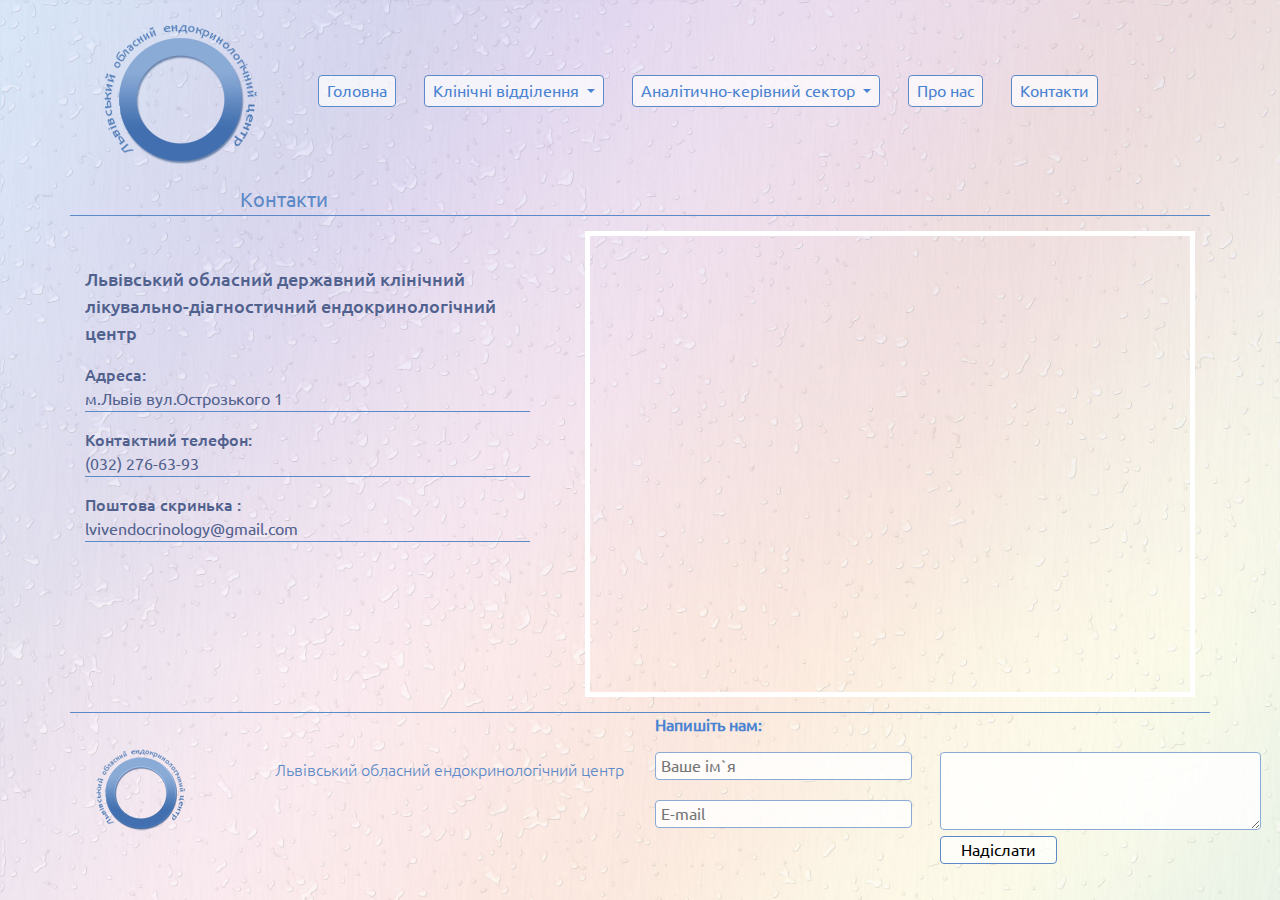
<file: contact.html>
<!DOCTYPE html>
<html lang="en">

<head>
    <meta charset="UTF-8">
    <link href="css/font-awesome.css" type="text/css" rel="stylesheet" />
    <link href="css/Ubuntu.css" type="text/css" rel="stylesheet" />
    <link rel="stylesheet" href="css/bootstrap.min.css">
    <link rel="stylesheet" href="css/style.css">
    
    <!-- Useful meta tags -->
    <meta name="viewport" content="width=device-width, initial-scale=1, shrink-to-fit=no">
    <meta name="description" content="Львівський обласний державний клінічний 
лікувально-діагностичний ендокринологічний центр, Адреса:м.Львів вул.Острозького 1, Контактний телефон:(032) 276-63-93">
    <meta name="keywords" content="ендокринологія львів, лоец, Львівський обласний державний клінічний 
лікувально-діагностичний ендокринологічний центр, endocrinology, ендокринологія, ендокринологія лікарня, ендокринологія центр, Львівський обласний ендокринологічний центр">
    <meta name="robots" content="index, follow, noodp">
    <meta name="googlebot" content="index, follow">
    <meta name="google" content="notranslate">
    <meta name="format-detection" content="telephone=no">
     <link rel="icon" href="img/logo.ico" type="image/x-icon">
    <link rel="shortcut icon" href="http://www.sitename.com/dirname/favicon.ico" type="image/x-icon">

    <title>Львівський обласний ендокринологічний центр</title>
    <script src="https://ajax.googleapis.com/ajax/libs/jquery/3.2.1/jquery.min.js"></script>
</head>

<body>
   <!-- Modal -->
    <div id="myModal" class="modal fade" role="dialog">
      <div class="modal-dialog">
        <!-- Modal content-->
        <div class="modal-content">

        </div>
      </div>
    </div>
   
        <div class="container xs_pad">
        <nav class="navbar navbar-expand-lg  ">
            <a class="navbar-brand" href="index.html"><img class="logo" src="img/logo.png" alt=""></a>
            <button class="navbar-toggler" type="button" data-toggle="collapse" data-target="#navbarSupportedContent" aria-controls="navbarSupportedContent" aria-expanded="false" aria-label="Toggle navigation">
            <span class="fa fa-bars btn_menu"></span>
          </button>

            <div class="collapse navbar-collapse menu " id="navbarSupportedContent">
                <ul class="navbar-nav ">
                    <li class="nav-item">
                        <a class="nav-link" href="index.html">Головна <span class="sr-only">(current)</span></a>
                    </li>
                    <li class="nav-item dropdown">
                        <a class="nav-link dropdown-toggle" href="#" id="navbarDropdown" role="button" data-toggle="dropdown" aria-haspopup="true" aria-expanded="false">
                          Клінічні відділення
                        </a>
                        <div class="dropdown-menu" aria-labelledby="navbarDropdown">
                          <a class="dropdown-item" href="policlinikDep.html">Поліклінічне відділення</a>
                          <a class="dropdown-item" href="diabetDep.html">Діабетологічне відділення</a>
                          <a class="dropdown-item" href="endocrunDep.html">Ендокринологічне відділення</a>
                          <a class="dropdown-item" href="labDep.html">Клініко-діагностична лабораторія</a>
                        </div>
                    </li>
                    <li class="nav-item dropdown">
                        <a class="nav-link dropdown-toggle" href="administration.html" id="navbarDropdown" role="button" data-toggle="dropdown" aria-haspopup="true" aria-expanded="false">
                          Аналітично-керівний сектор
                        </a>
                        <div class="dropdown-menu" aria-labelledby="navbarDropdown">
                         <a class="dropdown-item" href="administration.html">Адміністрація</a>
                          <a class="dropdown-item" href="analiticDep.html">Інформадційно-аналітичний відділ</a>
                        </div>
                    </li>
                    <li class="nav-item">
                        <a class="nav-link" href="aboutUs.html">Про нас</a>
                    </li>
                    <li class="nav-item">
                        <a class="nav-link" href="contact.html">Контакти</a>
                    </li>
                </ul>
            </div>
        </nav>
    </div>
        
           <div class="container">
        <div class="row">
            <div class="name_block col-lg-12">
               Контакти
            </div>
        </div>
    </div>
          <div class="container">
           <div class="row">
               <div class="col-lg-5 col-md-6 col-sm-12">
                    <div class="contact_info">
                    <p style="font-size: 18px"><span>Львівський обласний державний клінічний <br>лікувально-діагностичний ендокринологічний центр</span></p>
                <p class="line"><span>Адреса:</span><br>м.Львів вул.Острозького 1<br></p>
                <p class="line"><span>Контактний телефон:</span><br> (032) 276-63-93
                    <br></p>
                <p class="line"><span>Поштова скринька :</span><br> lvivendocrinology@gmail.com
                </p>


            </div>
               </div>
               <div class="col-lg-7 col-md-6 col-sm-12">
                   <div class="map">
                <iframe src="https://www.google.com/maps/embed?pb=!1m18!1m12!1m3!1d2573.099150847996!2d24.050526315332277!3d49.84059447939586!2m3!1f0!2f0!3f0!3m2!1i1024!2i768!4f13.1!3m3!1m2!1s0x473add3f54c346d7%3A0xfc9f519b0f237992!2z0LLRg9C70LjRhtGPINCe0YHRgtGA0L7Qt9GM0LrQvtCz0L4sIDEsINCb0YzQstGW0LIsINCb0YzQstGW0LLRgdGM0LrQsCDQvtCx0LvQsNGB0YLRjA!5e0!3m2!1suk!2sua!4v1504615372079" width="600" height="450" frameborder="0" style="border:0" allowfullscreen></iframe>
            </div>
               </div>
           </div>
           </div>
            
            
        

      
         <div class="container footer_content">
        <div class="row">
            <div class="col-lg-2 col-md-4 col-sm-3 col-xs-5">
                <div class="logo_footer">
                        <a href="index.html"><img src="img/logo_footer.png" alt=""></a>
                </div>
            </div>
            <div class="none_2 col-lg-4 col-md-4 col-sm-9">
                <div class="footer_name">
                        Львівський обласний ендокринологічний  центр
                </div>
            </div>
            <div class="col-lg-6 ">
               <b>Напишіть нам:</b>
                <form action="send.php" method="post">
                    <div class="row">
                        <div class="col-lg-6 col-md-6 col-sm-6 col-xs-12">
                            <div class="name_msg"><input type="text" name="first_name" placeholder="Ваше ім`я" required>
                            </div>
                            <div class="mail_msg">
                                <input type="text" name="email" required placeholder="E-mail ">
                            </div>
                        </div>
                        <div class="col-lg-6 col-md-6 col-sm-6 col-xs-12">
                            <div class="msg_msg">
                                <textarea rows="3" name="message" cols="30" required></textarea>
                            </div>
                            <div class="btn_msg">
                                <input type="submit" name="submit" value="Надіслати">
                            </div>
                        </div>
                    </div>
                    
                    
                </form>
            </div>
        </div>
    </div>
   
    <script src="https://code.jquery.com/jquery-3.2.1.slim.min.js" crossorigin="anonymous"></script>
    <script src="https://cdnjs.cloudflare.com/ajax/libs/popper.js/1.12.3/umd/popper.min.js" crossorigin="anonymous"></script>
    <script src="https://maxcdn.bootstrapcdn.com/bootstrap/4.0.0-beta.2/js/bootstrap.min.js" crossorigin="anonymous"></script>
</body>

</html>
</file>
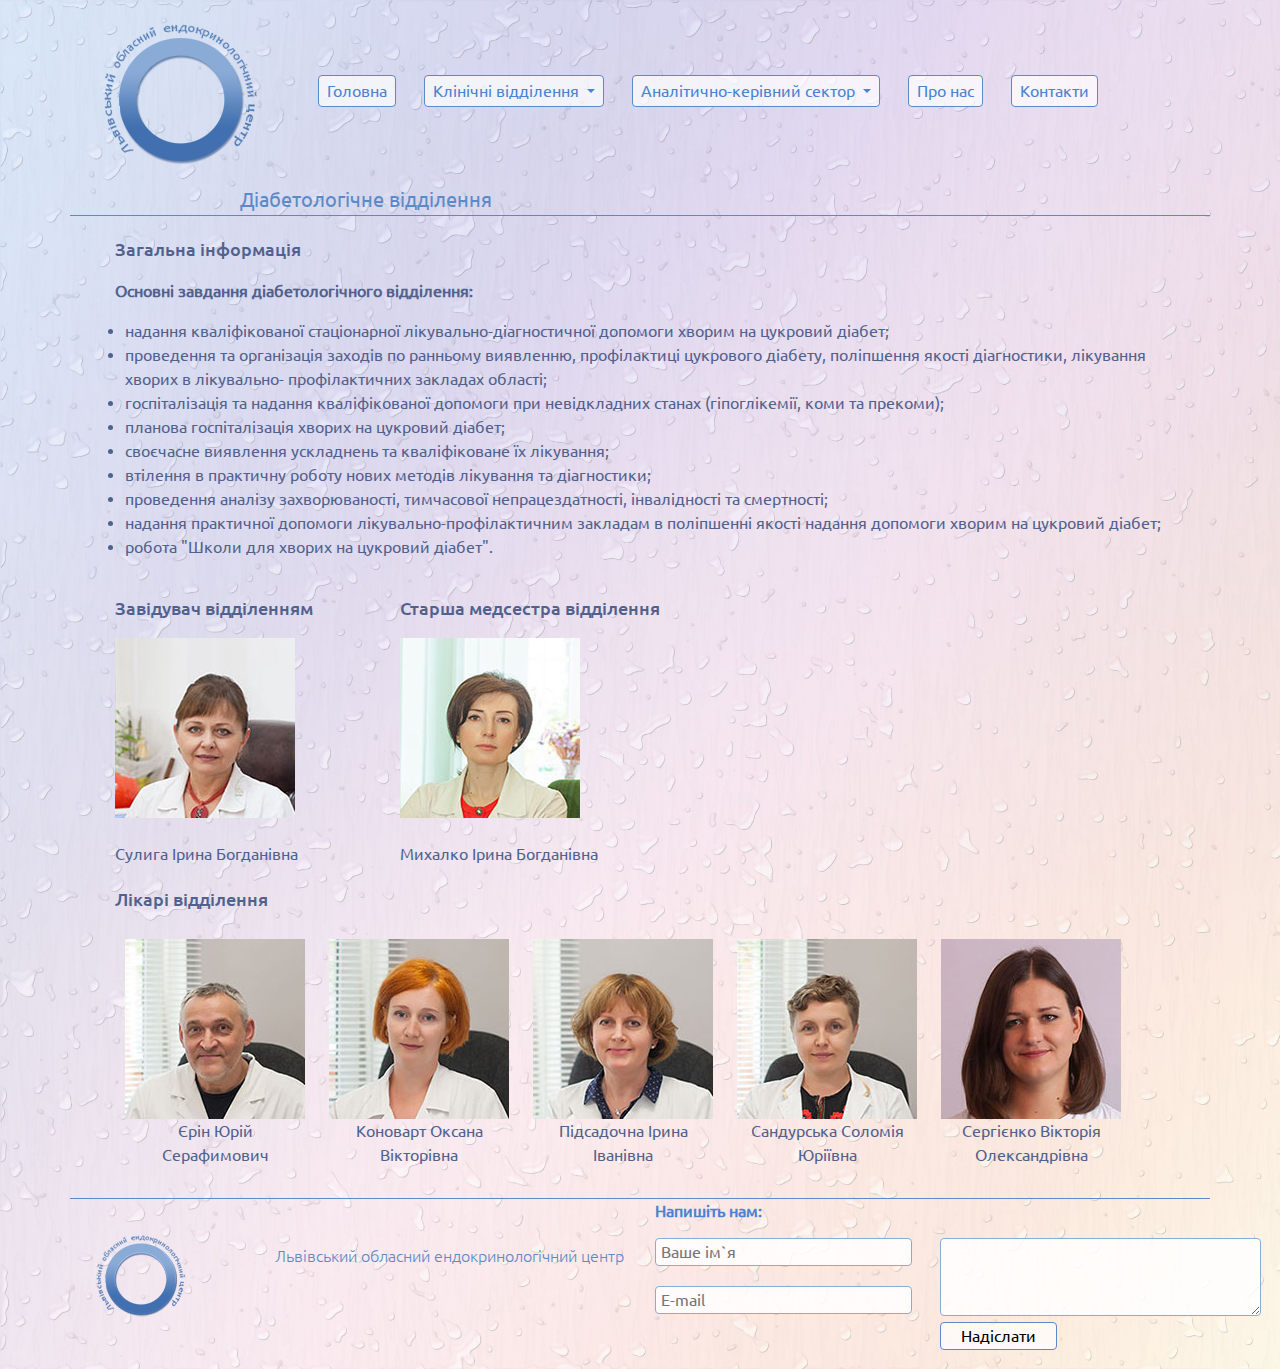
<file: diabetDep.html>
<!DOCTYPE html>
<html lang="en">

<head>
    <meta charset="UTF-8">
    <link href="css/font-awesome.css" type="text/css" rel="stylesheet" />
    <link href="css/Ubuntu.css" type="text/css" rel="stylesheet" />
    <link rel="stylesheet" href="css/bootstrap.min.css">
    <link rel="stylesheet" href="css/style.css">
    
    <!-- Useful meta tags -->
    <meta name="viewport" content="width=device-width, initial-scale=1, shrink-to-fit=no">
   <meta name="description" content="Львівський обласний державний клінічний 
лікувально-діагностичний ендокринологічний центр, Адреса:м.Львів вул.Острозького 1, Контактний телефон:(032) 276-63-93">
    <meta name="keywords" content="ендокринологія львів, лоец, Львівський обласний державний клінічний 
лікувально-діагностичний ендокринологічний центр, endocrinology, ендокринологія, ендокринологія лікарня, ендокринологія центр, Львівський обласний ендокринологічний центр">
    <meta name="robots" content="index, follow, noodp">
    <meta name="googlebot" content="index, follow">
    <meta name="google" content="notranslate">
    <meta name="format-detection" content="telephone=no">
     <link rel="icon" href="img/logo.ico" type="image/x-icon">
    <link rel="shortcut icon" href="http://www.sitename.com/dirname/favicon.ico" type="image/x-icon">

    <title>Львівський обласний ендокринологічний центр</title>
    <script src="https://ajax.googleapis.com/ajax/libs/jquery/3.2.1/jquery.min.js"></script>
</head>

<body>
   <!-- Modal -->
    <div id="myModal" class="modal fade" role="dialog">
      <div class="modal-dialog">
        <!-- Modal content-->
        <div class="modal-content">

        </div>
      </div>
    </div>
   
        <div class="container xs_pad">
        <nav class="navbar navbar-expand-lg  ">
            <a class="navbar-brand" href="index.html"><img class="logo" src="img/logo.png" alt=""></a>
            <button class="navbar-toggler" type="button" data-toggle="collapse" data-target="#navbarSupportedContent" aria-controls="navbarSupportedContent" aria-expanded="false" aria-label="Toggle navigation">
            <span class="fa fa-bars btn_menu"></span>
          </button>

            <div class="collapse navbar-collapse menu " id="navbarSupportedContent">
                <ul class="navbar-nav ">
                    <li class="nav-item">
                        <a class="nav-link" href="index.html">Головна <span class="sr-only">(current)</span></a>
                    </li>
                    <li class="nav-item dropdown">
                        <a class="nav-link dropdown-toggle" href="#" id="navbarDropdown" role="button" data-toggle="dropdown" aria-haspopup="true" aria-expanded="false">
                          Клінічні відділення
                        </a>
                        <div class="dropdown-menu" aria-labelledby="navbarDropdown">
                          <a class="dropdown-item" href="policlinikDep.html">Поліклінічне відділення</a>
                          <a class="dropdown-item" href="diabetDep.html">Діабетологічне відділення</a>
                          <a class="dropdown-item" href="endocrunDep.html">Ендокринологічне відділення</a>
                          <a class="dropdown-item" href="labDep.html">Клініко-діагностична лабораторія</a>
                        </div>
                    </li>
                    <li class="nav-item dropdown">
                        <a class="nav-link dropdown-toggle" href="administration.html" id="navbarDropdown" role="button" data-toggle="dropdown" aria-haspopup="true" aria-expanded="false">
                          Аналітично-керівний сектор
                        </a>
                        <div class="dropdown-menu" aria-labelledby="navbarDropdown">
                         <a class="dropdown-item" href="administration.html">Адміністрація</a>
                          <a class="dropdown-item" href="analiticDep.html">Інформадційно-аналітичний відділ</a>
                        </div>
                    </li>
                    <li class="nav-item">
                        <a class="nav-link" href="aboutUs.html">Про нас</a>
                    </li>
                    <li class="nav-item">
                        <a class="nav-link" href="contact.html">Контакти</a>
                    </li>
                </ul>
            </div>
        </nav>
    </div>
        <div class="container">
        <div class="row">
            <div class="name_block col-lg-12">
                Діабетологічне відділення
            </div>
        </div>
    </div>
            <div class="container">
                <div class="row">
                    <div class="col-lg-12">
                        <div class="descript">
                            <p class="name_descript">
                                Загальна інформація
                            </p>

                            <p><b>Основні завдання діабетологічного відділення:</b></p>
                            <ul>
                                <li>надання кваліфікованої стаціонарної лікувально-діагностичної допомоги хворим на цукровий діабет;</li>
                                <li>проведення та організація заходів по ранньому виявленню, профілактиці цукрового діабету, поліпшення якості діагностики, лікування хворих в лікувально- профілактичних закладах області; </li>
                                <li>госпіталізація та надання кваліфікованої допомоги при невідкладних станах (гіпоглікемії, коми та прекоми);</li>
                                <li>планова госпіталізація хворих на цукровий діабет;</li>
                                <li>своєчасне виявлення ускладнень та кваліфіковане їх лікування; </li>
                                <li>втілення в практичну роботу нових методів лікування та діагностики;</li>
                                <li>проведення аналізу захворюваності, тимчасової непрацездатності, інвалідності та смертності; </li>
                                <li>надання практичної допомоги лікувально-профілактичним закладам в поліпшенні якості надання допомоги хворим на цукровий діабет;</li>
                                <li>робота "Школи для хворих на цукровий діабет".</li>
                            </ul>
                                <div class="row">
                                    <div class="col-lg-3">
                                        <p class="name_descript">
                                            Завідувач відділенням
                                        </p>

                                        <li style="list-style: none">
                                            <img class="doctorLink sister_img" id="1" data-toggle="modal" data-target="#myModal" src="img/mpic23.jpg" alt="">
                                            <p class="doctorLink sister_name" id="2" data-toggle="modal" data-target="#myModal"><br>Сулига Ірина Богданівна </p>
                                            <div class="doctor_profile" style="display: none;">
                                                <div class="profile">
                                                    <img src="img/pic23.jpg" alt="">
                                                </div>
                                                <div class="doctor_info">
                                                    <p class="profile_name">Сулига Ірина Богданівна </p>
                                                    <div class="info_block">
                                                        <p class="info_style">Посада :</p>
                                                        Завідувач діабетологічного відділення<br> Голова ЛКК ЛОДКЛДЕЦ<br> Лікар-ендокринолог
                                                        <br> Лікар вищої категорії
                                                    </div>
                                                    <div class="info_block">
                                                        <p class="info_style">Спеціальність :</p>
                                                        Ендокринологія<br>
                                                    </div>
                                                    <div class="info_block">
                                                        <p class="info_style">Спеціалізація :</p>
                                                        Діагностика і лікування цукрового діабету та його ускладненнь.
                                                    </div>
                                                </div>
                                            </div>
                                        </li>
                                    </div>
                                    <div class="col-lg-9">

                                        <p class="name_descript">
                                            Старша медсестра відділення
                                        </p>
                                        <li style="list-style: none">
                                            <img class="doctorLink sister_img" id="1" data-toggle="modal" data-target="#myModal" src="img/mpic14.jpg" alt="">
                                            <p class="doctorLink sister_name" id="2" data-toggle="modal" data-target="#myModal"><br>Михалко Ірина Богданівна </p>
                                            <div class="doctor_profile" style="display: none;">
                                                <div class="profile">
                                                    <img src="img/pic14.jpg" alt="">
                                                </div>
                                                <div class="doctor_info">
                                                    <p class="profile_name">Михалко Ірина Богданівна </p>
                                                    <div class="info_block">
                                                        <p class="info_style">Посада :</p>
                                                        Старша медична сестра стаціонару<br> Медична сестра вищої категорії<br>

                                                    </div>
                                                    <div class="info_block">
                                                        <p class="info_style">Спеціальність :</p>
                                                        Медична сестра-бакалавр<br>
                                                    </div>
                                                    <div class="info_block">
                                                        <p class="info_style">Спеціалізація :</p>
                                                        Діагностика і лікування цукрового діабету та його ускладненнь.
                                                    </div>
                                                </div>
                                            </div>
                                        </li>
                                    </div>
                                </div>
                           
                            <p class="name_descript">
                                Лікарі відділення
                            </p>
                        </div>
                    </div>
                </div>
            </div>
            <div class="container">
            <div class="row">
                <div class="col-lg-12">
                    <div class="doctor_list">
                    <ul>
                           <li>
                           <img class="doctorLink" id="1" data-toggle="modal" data-target="#myModal" src="img/mpic8.jpg" alt="">
                      <p class="doctorLink" id="2" data-toggle="modal" data-target="#myModal">Єрін Юрій Серафимович     </p>
                        <div class="doctor_profile" style="display: none;"> 
                            <div class="profile">
                                <img src="img/pic8.jpg" alt="">
                            </div>
                            <div class="doctor_info">
                                <p class="profile_name">Єрін Юрій Серафимович  </p>
                                <div class="info_block">
                                    <p class="info_style">Посада :</p>
                            Дитячий лікар-ендокринолог <br>
                               Головний позаштатний дитячий ендокринолог Департаменту охорони здоров'я Львівської обласної державної адміністрації<br>
                               Член Асоціації дитячих ендокринологів України<br>
                               Лікар вищої категорії
                                </div>
                                <div class="info_block">
                                    <p class="info_style">Спеціальність :</p>
                                  Дитяча ендокринологія<br> 
                                </div>
                                <div class="info_block">
                                    <p class="info_style">Спеціалізація :</p>
                          Діагностика та лікування цукрового діабету (у тому числі із застосуванням інсулінових помп), патології щитоподібної залози, наднирників, проблем росту та статевого розвитку у дітей.
                                </div>
                            </div>
                        </div>    
                    </li>
                        <li>
                        <img class="doctorLink" id="1" data-toggle="modal" data-target="#myModal" src="img/mpic10.jpg" alt="">
                      <p class="doctorLink" id="2" data-toggle="modal" data-target="#myModal">Коноварт Оксана Вікторівна     </p>
                        <div class="doctor_profile" style="display: none;"> 
                            <div class="profile">
                                <img src="img/pic10.jpg" alt="">
                            </div>
                            <div class="doctor_info">
                                <p class="profile_name">Коноварт Оксана Вікторівна   </p>
                                <div class="info_block">
                                    <p class="info_style">Посада :</p>
                            Лікар-ендокринолог палати інтенсивної терапії <br>
                               Кандидат медичних наук<br>
                               Лікар вищої категорії
                                </div>
                                <div class="info_block">
                                    <p class="info_style">Спеціальність :</p>
                                  Ендокринологія<br> 
                                </div>
                                <div class="info_block">
                                    <p class="info_style">Спеціалізація :</p>
                          Лікування невікладних станів в ендокринології,діагностика і лікування цукрового діабету та його ускладнень, патології щитоподібної залози, наднирників, гіпоталамо-гіпофізарної системи.
                                </div>
                            </div>
                        </div>    
                    </li>
                        <li>
                        <img class="doctorLink" id="1" data-toggle="modal" data-target="#myModal" src="img/mpic18.jpg" alt="">
                      <p class="doctorLink" id="2" data-toggle="modal" data-target="#myModal">Підсадочна Ірина Іванівна    </p>
                        <div class="doctor_profile" style="display: none;"> 
                            <div class="profile">
                                <img src="img/pic18.jpg" alt="">
                            </div>
                            <div class="doctor_info">
                                <p class="profile_name">Підсадочна Ірина Іванівна   </p>
                                <div class="info_block">
                                    <p class="info_style">Посада :</p>
                            Лікар-ендокринолог <br>
                               Лікар вищої категорії
                                </div>
                                <div class="info_block">
                                    <p class="info_style">Спеціальність :</p>
                                  Ендокринологія<br> 
                                </div>
                                <div class="info_block">
                                    <p class="info_style">Спеціалізація :</p>
                          Діагностика і лікування цукрового діабету та його ускладнень, патології щитоподібної залози,ожиріння.
                                </div>
                            </div>
                        </div>    
                    </li>
                         <li>
                         <img class="doctorLink" id="1" data-toggle="modal" data-target="#myModal" src="img/mpic21.jpg" alt="">
                      <p class="doctorLink" id="2" data-toggle="modal" data-target="#myModal">Сандурська Соломія Юріївна   </p>
                        <div class="doctor_profile" style="display: none;"> 
                            <div class="profile">
                                <img src="img/pic21.jpg" alt="">
                            </div>
                            <div class="doctor_info">
                                <p class="profile_name">Сандурська Соломія Юріївна   </p>
                                <div class="info_block">
                                    <p class="info_style">Посада :</p>
                            Лікар-ендокринолог <br>
                               Лікар вищої категорії<br>
                               Магістр-терапевт
                                </div>
                                <div class="info_block">
                                    <p class="info_style">Спеціальність :</p>
                                  Ендокринологія<br> 
                                </div>
                                <div class="info_block">
                                    <p class="info_style">Спеціалізація :</p>
                         Діагностика і лікування ендокринних захворювань гіпоталамо-гіпофізарної системи, гінекологічних ендокринних захворювань, цукрового діабету та його ускладнень, патології щитоподібної залози і наднирників.
                                </div>
                            </div>
                        </div>    
                    </li>
                        <li>
                        <img class="doctorLink" id="1" data-toggle="modal" data-target="#myModal" src="img/mpic37.jpg" alt="">
                      <p class="doctorLink" id="2" data-toggle="modal" data-target="#myModal">Сергієнко Вікторія Олександрівна  </p>
                        <div class="doctor_profile" style="display: none;"> 
                            <div class="profile">
                                <img src="img/pic37.jpg" alt="">
                            </div>
                            <div class="doctor_info">
                                <p class="profile_name">Сергієнко Вікторія Олександрівна  </p>
                                <div class="info_block">
                                    <p class="info_style">Посада :</p>
                            Лікар-ендокринолог палати інтенсивної терапії<br>
                              Доцент кафедри ендокринології ЛНМУ ім. Данила Галицького<br>
                              Доктор медичних наук<br>
                               Лікар вищої категорії<br>
                               
                                </div>
                                <div class="info_block">
                                    <p class="info_style">Спеціальність :</p>
                                  Ендокринологія<br> 
                                </div>
                                <div class="info_block">
                                    <p class="info_style">Спеціалізація :</p>
                        Лікування невікладних станів в ендокринології,діагностика і лікування цукрового діабету та його ускладнень, патології щитоподібної залози.
                            </div>
                        </div>   
                    </div> 
                    </li>

                    </ul>

                </div>
            </div>
        </div>
    </div>
       <div class="container footer_content">
        <div class="row">
            <div class="col-lg-2 col-md-4 col-sm-3 col-xs-5">
                <div class="logo_footer">
                        <a href="index.html"><img src="img/logo_footer.png" alt=""></a>
                </div>
            </div>
            <div class="none_2 col-lg-4 col-md-4 col-sm-9">
                <div class="footer_name">
                        Львівський обласний ендокринологічний  центр
                </div>
            </div>
            <div class="col-lg-6 ">
               <b>Напишіть нам:</b>
                <form action="send.php" method="post">
                    <div class="row">
                        <div class="col-lg-6 col-md-6 col-sm-6 col-xs-12">
                            <div class="name_msg"><input type="text" name="first_name" placeholder="Ваше ім`я" required>
                            </div>
                            <div class="mail_msg">
                                <input type="text" name="email" required placeholder="E-mail ">
                            </div>
                        </div>
                        <div class="col-lg-6 col-md-6 col-sm-6 col-xs-12">
                            <div class="msg_msg">
                                <textarea rows="3" name="message" cols="30" required></textarea>
                            </div>
                            <div class="btn_msg">
                                <input type="submit" name="submit" value="Надіслати">
                            </div>
                        </div>
                    </div>
                    
                    
                </form>
            </div>
        </div>
    </div>
        <script>
            $('.doctorLink').click(function(){
                var name = $(this).parent().find('.profile_name').html();
                var popup = "<div class=\"modal-header\">" +
                                "<button type=\"button\" class=\"close\" data-dismiss=\"modal\">&times;</button>" +
                                "<h4 class=\"modal-title\">" + "</h4>" + 
                              "</div>" +
                              "<div class=\"modal-body\">" +
                                $(this).parent().find('.doctor_profile').html()+
                              "</div>"+
                              "<div class=\"modal-footer\">" +
                                
                              "</div>";
                $('.modal-content').html(popup);
            });
        </script>

       
    
    <script src="https://code.jquery.com/jquery-3.2.1.slim.min.js" crossorigin="anonymous"></script>
    <script src="https://cdnjs.cloudflare.com/ajax/libs/popper.js/1.12.3/umd/popper.min.js" crossorigin="anonymous"></script>
    <script src="https://maxcdn.bootstrapcdn.com/bootstrap/4.0.0-beta.2/js/bootstrap.min.js" crossorigin="anonymous"></script>
</body>

</html>
</file>
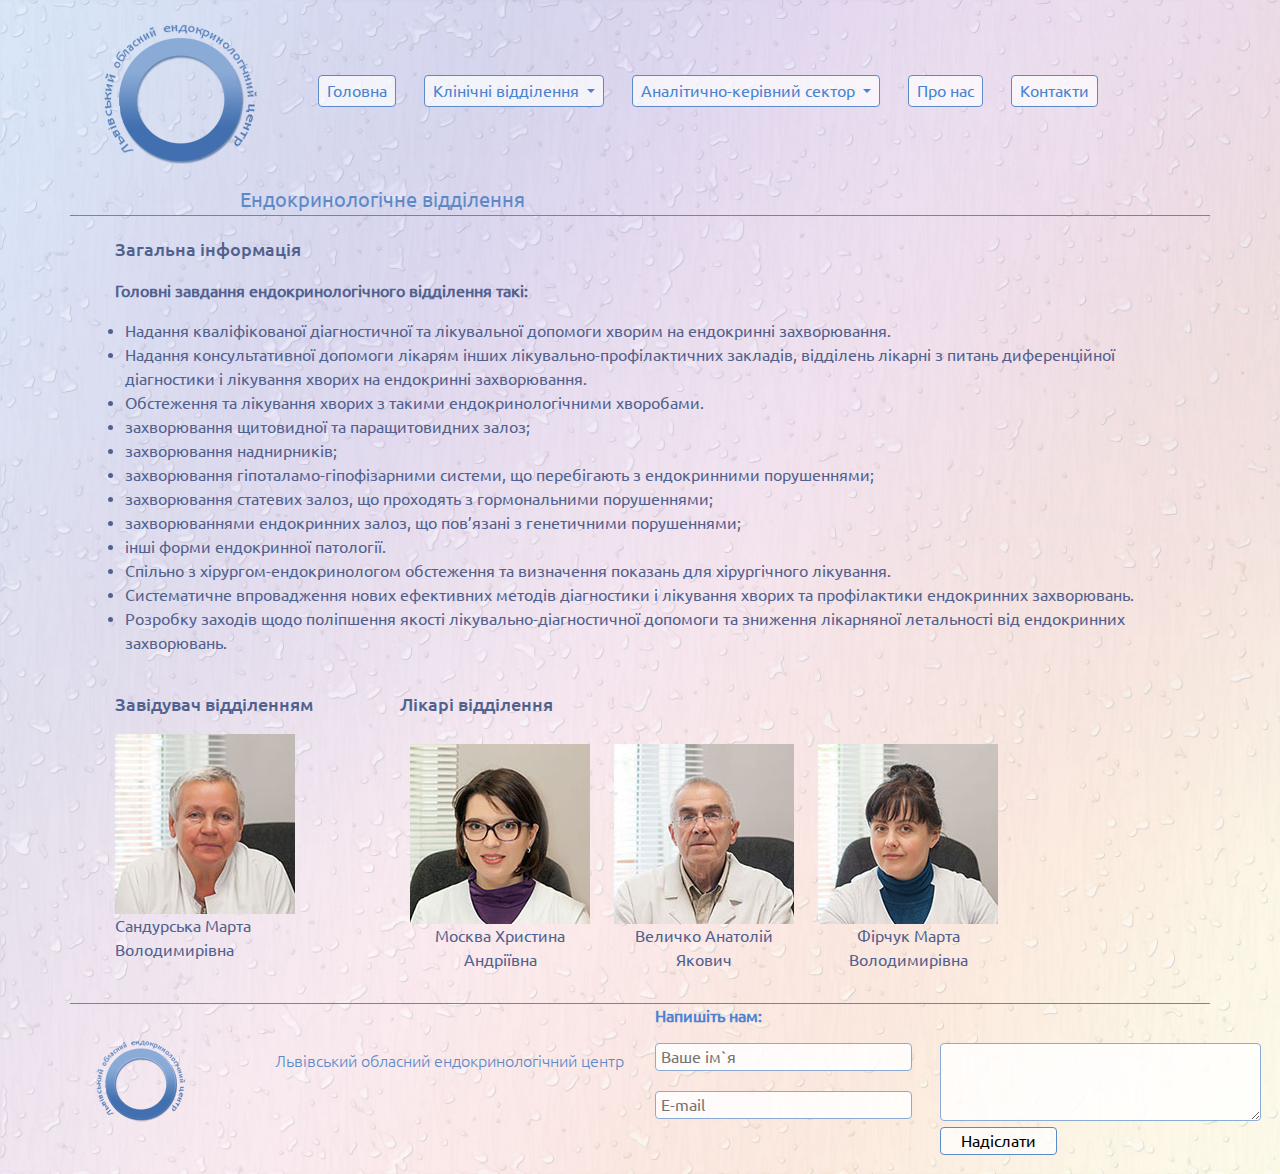
<file: endocrunDep.html>
<!DOCTYPE html>
<html lang="en">

<head>
    <meta charset="UTF-8">
    <link href="css/font-awesome.css" type="text/css" rel="stylesheet" />
    <link href="css/Ubuntu.css" type="text/css" rel="stylesheet" />
    <link rel="stylesheet" href="css/bootstrap.min.css">
    <link rel="stylesheet" href="css/style.css">
    
    <!-- Useful meta tags -->
    <meta name="viewport" content="width=device-width, initial-scale=1, shrink-to-fit=no">
   <meta name="description" content="Львівський обласний державний клінічний 
лікувально-діагностичний ендокринологічний центр, Адреса:м.Львів вул.Острозького 1, Контактний телефон:(032) 276-63-93">
    <meta name="keywords" content="ендокринологія львів, лоец, Львівський обласний державний клінічний 
лікувально-діагностичний ендокринологічний центр, endocrinology, ендокринологія, ендокринологія лікарня, ендокринологія центр, Львівський обласний ендокринологічний центр">
    <meta name="robots" content="index, follow, noodp">
    <meta name="googlebot" content="index, follow">
    <meta name="google" content="notranslate">
    <meta name="format-detection" content="telephone=no">
     <link rel="icon" href="img/logo.ico" type="image/x-icon">
    <link rel="shortcut icon" href="http://www.sitename.com/dirname/favicon.ico" type="image/x-icon">

    <title>Львівський обласний ендокринологічний центр</title>
    <script src="https://ajax.googleapis.com/ajax/libs/jquery/3.2.1/jquery.min.js"></script>
</head>

<body>
   <!-- Modal -->
    <div id="myModal" class="modal fade" role="dialog">
      <div class="modal-dialog">
        <!-- Modal content-->
        <div class="modal-content">

        </div>
      </div>
    </div>
   <div class="container xs_pad">
        <nav class="navbar navbar-expand-lg  ">
            <a class="navbar-brand" href="index.html"><img class="logo" src="img/logo.png" alt=""></a>
            <button class="navbar-toggler" type="button" data-toggle="collapse" data-target="#navbarSupportedContent" aria-controls="navbarSupportedContent" aria-expanded="false" aria-label="Toggle navigation">
            <span class="fa fa-bars btn_menu"></span>
          </button>

            <div class="collapse navbar-collapse menu " id="navbarSupportedContent">
                <ul class="navbar-nav ">
                    <li class="nav-item">
                        <a class="nav-link" href="index.html">Головна <span class="sr-only">(current)</span></a>
                    </li>
                    <li class="nav-item dropdown">
                        <a class="nav-link dropdown-toggle" href="#" id="navbarDropdown" role="button" data-toggle="dropdown" aria-haspopup="true" aria-expanded="false">
                          Клінічні відділення
                        </a>
                        <div class="dropdown-menu" aria-labelledby="navbarDropdown">
                          <a class="dropdown-item" href="policlinikDep.html">Поліклінічне відділення</a>
                          <a class="dropdown-item" href="diabetDep.html">Діабетологічне відділення</a>
                          <a class="dropdown-item" href="endocrunDep.html">Ендокринологічне відділення</a>
                          <a class="dropdown-item" href="labDep.html">Клініко-діагностична лабораторія</a>
                        </div>
                    </li>
                    <li class="nav-item dropdown">
                        <a class="nav-link dropdown-toggle" href="administration.html" id="navbarDropdown" role="button" data-toggle="dropdown" aria-haspopup="true" aria-expanded="false">
                          Аналітично-керівний сектор
                        </a>
                        <div class="dropdown-menu" aria-labelledby="navbarDropdown">
                         <a class="dropdown-item" href="administration.html">Адміністрація</a>
                          <a class="dropdown-item" href="analiticDep.html">Інформадційно-аналітичний відділ</a>
                        </div>
                    </li>
                    <li class="nav-item">
                        <a class="nav-link" href="aboutUs.html">Про нас</a>
                    </li>
                    <li class="nav-item">
                        <a class="nav-link" href="contact.html">Контакти</a>
                    </li>
                </ul>
            </div>
        </nav>
    </div>
        <div class="container">
        <div class="row">
            <div class="name_block col-lg-12">
                Ендокринологічне відділення
            </div>
        </div>
    </div>
    <div class="container">
        <div class="row">
            <div class="col-lg-12">
                <div class="descript">
                    <p class="name_descript">
                        Загальна інформація
                    </p>

                    <p><b>Головні завдання ендокринологічного відділення такі:</b></p>
                    <ul>
                        <li>Надання кваліфікованої діагностичної та лікувальної допомоги хворим на ендокринні захворювання.</li>
                        <li>Надання консультативної допомоги лікарям інших лікувально-профілактичних закладів, відділень лікарні з питань диференційної діагностики і лікування хворих на ендокринні захворювання.</li>
                        <li>Обстеження та лікування хворих з такими ендокринологічними хворобами.</li>
                        <li>захворювання щитовидної та паращитовидних залоз;</li>
                        <li>захворювання наднирників;</li>
                        <li>захворювання гіпоталамо-гіпофізарними системи, що перебігають з ендокринними порушеннями;</li>
                        <li>захворювання статевих залоз, що проходять з гормональними порушеннями;</li>
                        <li>захворюваннями ендокринних залоз, що пов’язані з генетичними порушеннями;</li>
                        <li>інші форми ендокринної патології.</li>
                        <li>Спільно з хірургом-ендокринологом обстеження та визначення показань для хірургічного лікування.</li>
                        <li>Систематичне впровадження нових ефективних методів діагностики і лікування хворих та профілактики ендокринних захворювань.</li>
                        <li>Розробку заходів щодо поліпшення якості лікувально-діагностичної допомоги та зниження лікарняної летальності від ендокринних захворювань.</li>
                    </ul>
                    <div class="row">
                        <div class="col-lg-3">
                            <p class="name_descript">
                                Завідувач відділенням
                            </p>
                            <li style="list-style: none">
                                <img class="doctorLink sister_img" id="1" data-toggle="modal" data-target="#myModal" src="img/mpic20.jpg" alt="">
                                <p class="doctorLink sister_name" id="1" data-toggle="modal" data-target="#myModal">Сандурська Марта Володимирівна</p>
                                <div class="doctor_profile" style="display: none;">
                                    <div class="profile">
                                        <img src="img/pic20.jpg" alt="">
                                    </div>
                                    <div class="doctor_info">
                                        <p class="profile_name">Сандурська Марта Володимирівна</p>
                                        <div class="info_block">
                                            <p class="info_style">Посада :</p>
                                            Завідувач ендокринологічного відділення<br>Голова ЛКК по відбору пацієнтів на реабілітаційне лікування<br>Лікар-ендокринолог<br>Лікар вищої категорії
                                        </div>
                                        <div class="info_block">
                                            <p class="info_style">Спеціальність :</p>
                                            Ендокринологія
                                        </div>
                                        <div class="info_block">
                                            <p class="info_style">Спеціалізація :</p>
                                            Діагностика і лікування патології щитоподібної <br>залози, наднирників, гіпоталамо-гіпофізарної<br>системи.
                                        </div>
                                    </div>
                                </div>
                            </li>
                        </div>
                        <div class="col-lg-9">
                            <p class="name_descript">
                                Лікарі відділення
                            </p>
                            <div class="doctor_list">
                                <ul>
                                    <li>
                                        <img class="doctorLink" id="1" data-toggle="modal" data-target="#myModal" src="img/mpic15.jpg" alt="">
                                        <p class="doctorLink" id="1" data-toggle="modal" data-target="#myModal">Москва Христина Андріївна</p>
                                        <div class="doctor_profile" style="display: none;">
                                            <div class="profile">
                                                <img src="img/pic15.jpg" alt="">
                                            </div>
                                            <div class="doctor_info">
                                                <p class="profile_name">Москва Христина Андріївна</p>
                                                <div class="info_block">
                                                    <p class="info_style">Посада :</p>
                                                    Лікар-ендокринолог палати інтенсивної терапії<br>Асистент кафедри ендокринології ЛНМУ ім. Данила Галицького<br>Лікар з сертифікатом спеціаліста<br>Кандидат медичних наук
                                                </div>
                                                <div class="info_block">
                                                    <p class="info_style">Спеціальність :</p>
                                                    Ендокринологія
                                                </div>
                                                <div class="info_block">
                                                    <p class="info_style">Спеціалізація :</p>
                                                    Лікування невікладних станів в ендокринології,<br>діагностика і лікування цукрового діабету та його <br>ускладнень, патології щитоподібної залози та<br> наднирників.
                                                </div>
                                            </div>
                                        </div>
                                    </li>
                                    <li>
                                        <img class="doctorLink" id="1" data-toggle="modal" data-target="#myModal" src="img/mpic2.jpg" alt="">
                                        <p class="doctorLink" id="1" data-toggle="modal" data-target="#myModal">Величко Анатолій Якович</p>
                                        <div class="doctor_profile" style="display: none;">
                                            <div class="profile">
                                                <img src="img/pic2.jpg" alt="">
                                            </div>
                                            <div class="doctor_info">
                                                <p class="profile_name">Величко Анатолій Якович</p>
                                                <div class="info_block">
                                                    <p class="info_style">Посада :</p>
                                                    Лікар-ендокринолог палати інтенсивної терапії<br>Лікар вищої категорії<br>Кандидат медичних наук
                                                </div>
                                                <div class="info_block">
                                                    <p class="info_style">Спеціальність :</p>
                                                    Ендокринологія
                                                </div>
                                                <div class="info_block">
                                                    <p class="info_style">Спеціалізація :</p>
                                                    Лікування невікладних станів в ендокринології,<br>діагностика і лікування цукрового діабету та його <br>ускладнень, патології щитоподібної залози,<br>наднирників.
                                                </div>
                                            </div>
                                        </div>
                                    </li>
                                    <li>
                                        <img class="doctorLink" id="1" data-toggle="modal" data-target="#myModal" src="img/mpic25.jpg" alt="">
                                        <p class="doctorLink" id="2" data-toggle="modal" data-target="#myModal">Фірчук Марта Володимирівна </p>
                                        <div class="doctor_profile" style="display: none;">
                                            <div class="profile">
                                                <img src="img/pic25.jpg" alt="">
                                            </div>
                                            <div class="doctor_info">
                                                <p class="profile_name">Фірчук Марта Володимирівна </p>
                                                <div class="info_block">
                                                    <p class="info_style">Посада :</p>
                                                    Лікар-ендокринолог<br> Лікар вищої категорії
                                                </div>
                                                <div class="info_block">
                                                    <p class="info_style">Спеціальність :</p>
                                                    Ендокринологія<br>
                                                </div>
                                                <div class="info_block">
                                                    <p class="info_style">Спеціалізація :</p>
                                                    Діагностика і лікування цукрового діабету та патології щитоподібної залози.
                                                </div>
                                            </div>
                                        </div>
                                    </li>
                                </ul>
                            </div>
                        </div>
                    </div>
                </div>
            </div>
        </div>
    </div>
      <div class="container footer_content">
        <div class="row">
            <div class="col-lg-2 col-md-4 col-sm-3 col-xs-5">
                <div class="logo_footer">
                        <a href="index.html"><img src="img/logo_footer.png" alt=""></a>
                </div>
            </div>
            <div class="none_2 col-lg-4 col-md-4 col-sm-9">
                <div class="footer_name">
                        Львівський обласний ендокринологічний  центр
                </div>
            </div>
            <div class="col-lg-6 ">
               <b>Напишіть нам:</b>
                <form action="send.php" method="post">
                    <div class="row">
                        <div class="col-lg-6 col-md-6 col-sm-6 col-xs-12">
                            <div class="name_msg"><input type="text" name="first_name" placeholder="Ваше ім`я" required>
                            </div>
                            <div class="mail_msg">
                                <input type="text" name="email" required placeholder="E-mail ">
                            </div>
                        </div>
                        <div class="col-lg-6 col-md-6 col-sm-6 col-xs-12">
                            <div class="msg_msg">
                                <textarea rows="3" name="message" cols="30" required></textarea>
                            </div>
                            <div class="btn_msg">
                                <input type="submit" name="submit" value="Надіслати">
                            </div>
                        </div>
                    </div>
                    
                    
                </form>
            </div>
        </div>
    </div>
        <script>
        
            $('.doctorLink').click(function(){
                var name = $(this).parent().find('.profile_name').html();
                var popup = "<div class=\"modal-header\">" +
                                "<button type=\"button\" class=\"close\" data-dismiss=\"modal\">&times;</button>" +
                                "<h4 class=\"modal-title\">" + "</h4>" + 
                              "</div>" +
                              "<div class=\"modal-body\">" +
                                $(this).parent().find('.doctor_profile').html()+
                              "</div>"+
                              "<div class=\"modal-footer\">" +
                                
                              "</div>";
                $('.modal-content').html(popup);
            });
        </script>
  
    <script src="https://code.jquery.com/jquery-3.2.1.slim.min.js" crossorigin="anonymous"></script>
    <script src="https://cdnjs.cloudflare.com/ajax/libs/popper.js/1.12.3/umd/popper.min.js" crossorigin="anonymous"></script>
    <script src="https://maxcdn.bootstrapcdn.com/bootstrap/4.0.0-beta.2/js/bootstrap.min.js" crossorigin="anonymous"></script>
</body>

</html>
</file>
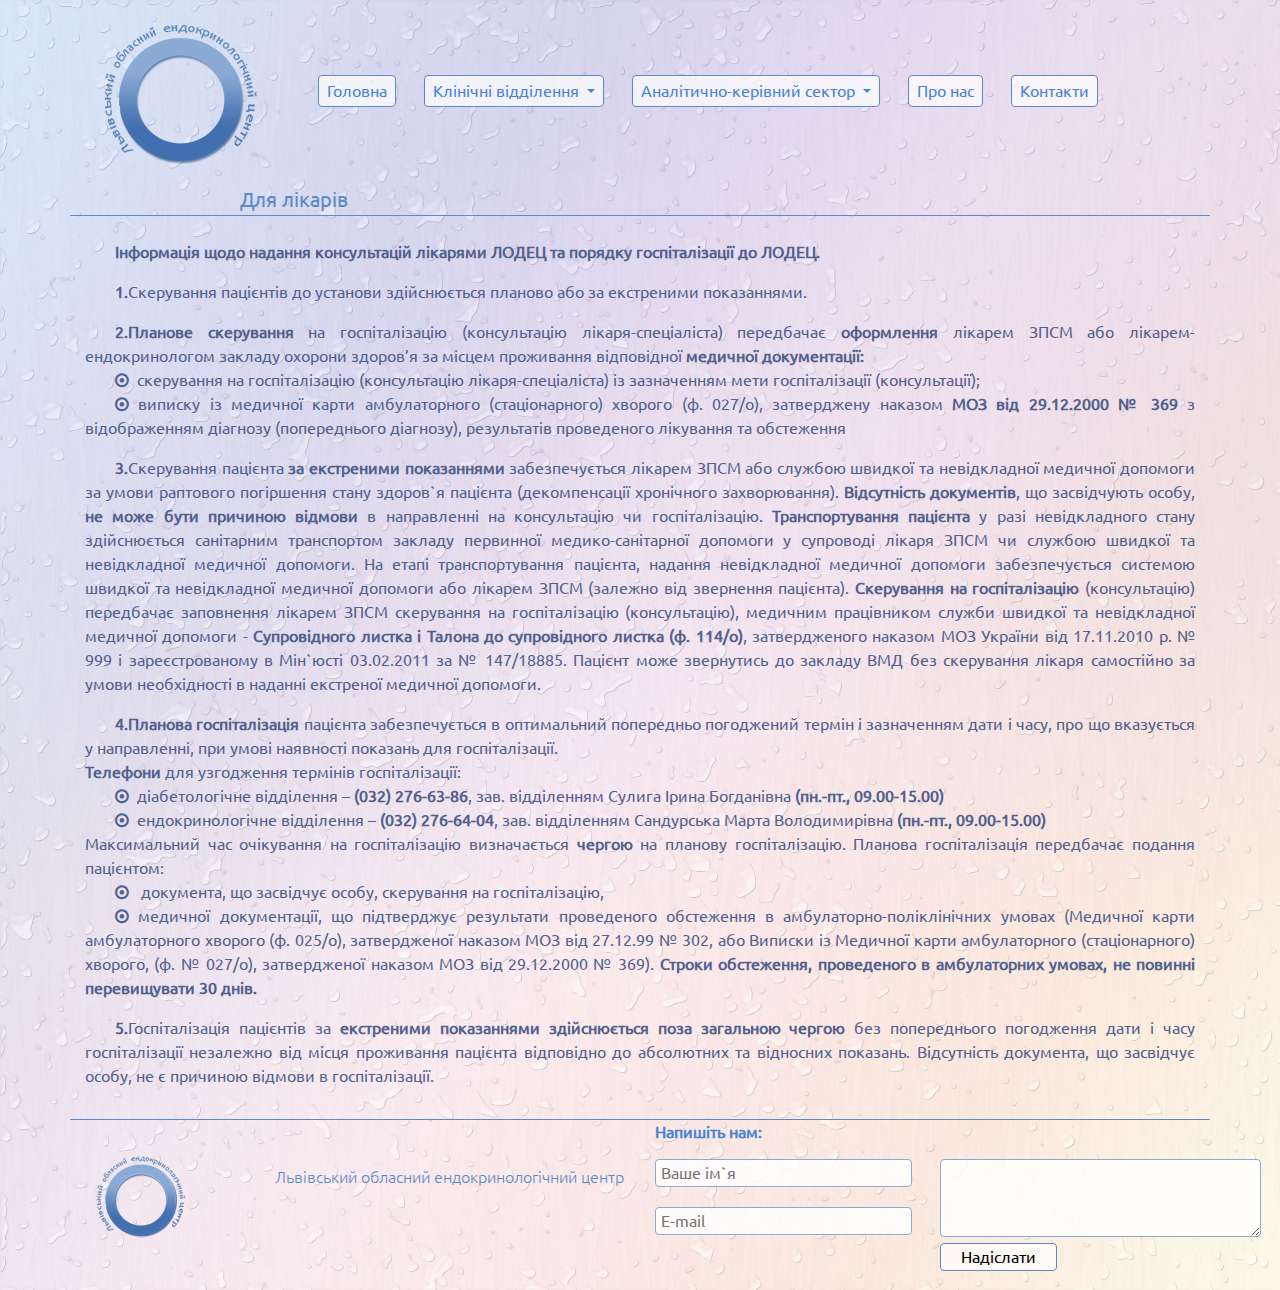
<file: forDoctor.html>
<!DOCTYPE html>
<html lang="en">

<head>
    <meta charset="UTF-8">
    <link href="css/font-awesome.css" type="text/css" rel="stylesheet" />
    <link href="css/Ubuntu.css" type="text/css" rel="stylesheet" />
    <link rel="stylesheet" href="css/bootstrap.min.css">
    <link rel="stylesheet" href="css/style.css">
    
    <!-- Useful meta tags -->
    <meta name="viewport" content="width=device-width, initial-scale=1, shrink-to-fit=no">
<meta name="description" content="Львівський обласний державний клінічний 
лікувально-діагностичний ендокринологічний центр, Адреса:м.Львів вул.Острозького 1, Контактний телефон:(032) 276-63-93">
    <meta name="keywords" content="ендокринологія львів, лоец, Львівський обласний державний клінічний 
лікувально-діагностичний ендокринологічний центр, endocrinology, ендокринологія, ендокринологія лікарня, ендокринологія центр, Львівський обласний ендокринологічний центр">
    <meta name="robots" content="index, follow, noodp">
    <meta name="googlebot" content="index, follow">
    <meta name="google" content="notranslate">
    <meta name="format-detection" content="telephone=no">
    <link rel="icon" href="img/logo.ico" type="image/x-icon">
    <link rel="shortcut icon" href="http://www.sitename.com/dirname/favicon.ico" type="image/x-icon">


    <title>Львівський обласний ендокринологічний центр</title>
</head>

<body>
    <div class="container xs_pad">
        <nav class="navbar navbar-expand-lg  ">
            <a class="navbar-brand" href="index.html"><img class="logo" src="img/logo.png" alt=""></a>
            <button class="navbar-toggler" type="button" data-toggle="collapse" data-target="#navbarSupportedContent" aria-controls="navbarSupportedContent" aria-expanded="false" aria-label="Toggle navigation">
            <span class="fa fa-bars btn_menu"></span>
          </button>

            <div class="collapse navbar-collapse menu " id="navbarSupportedContent">
                <ul class="navbar-nav ">
                    <li class="nav-item">
                        <a class="nav-link" href="index.html">Головна <span class="sr-only">(current)</span></a>
                    </li>
                    <li class="nav-item dropdown">
                        <a class="nav-link dropdown-toggle" href="#" id="navbarDropdown" role="button" data-toggle="dropdown" aria-haspopup="true" aria-expanded="false">
                          Клінічні відділення
                        </a>
                        <div class="dropdown-menu" aria-labelledby="navbarDropdown">
                          <a class="dropdown-item" href="policlinikDep.html">Поліклінічне відділення</a>
                          <a class="dropdown-item" href="diabetDep.html">Діабетологічне відділення</a>
                          <a class="dropdown-item" href="endocrunDep.html">Ендокринологічне відділення</a>
                          <a class="dropdown-item" href="labDep.html">Клініко-діагностична лабораторія</a>
                        </div>
                    </li>
                    <li class="nav-item dropdown">
                        <a class="nav-link dropdown-toggle" href="administration.html" id="navbarDropdown" role="button" data-toggle="dropdown" aria-haspopup="true" aria-expanded="false">
                          Аналітично-керівний сектор
                        </a>
                        <div class="dropdown-menu" aria-labelledby="navbarDropdown">
                          <a class="dropdown-item" href="administration.html">Адміністрація</a>
                          <a class="dropdown-item" href="analiticDep.html">Інформадційно-аналітичний відділ</a>
                           
                        </div>
                    </li>
                    <li class="nav-item">
                        <a class="nav-link" href="aboutUs.html">Про нас</a>
                    </li>
                    <li class="nav-item">
                        <a class="nav-link" href="contact.html">Контакти</a>
                    </li>
                </ul>
            </div>
        </nav>
    </div>
     <div class="container">
        <div class="row">
            <div class="name_block col-lg-12">
                Для лікарів
            </div>
        </div>
    </div>
   <div class="container">
       <div class="row">
           <div class="col-lg-12">
            <div class="descript infodocpa">
                           
<br><p><b>Інформація щодо надання консультацій лікарями ЛОДЕЦ та порядку госпіталізації до ЛОДЕЦ.</b><br></p>


<p><b>1.</b>Скерування пацієнтів до установи здійснюється планово або за екстреними показаннями. </p>
<p><b>2.</b><b>Планове скерування</b> на госпіталізацію (консультацію лікаря-спеціаліста) передбачає <b>оформлення</b> лікарем ЗПСМ або лікарем-ендокринологом закладу охорони здоров’я за місцем проживання відповідної <b>медичної документації:</b>
<br><i class="fa fa-dot-circle-o" aria-hidden="true"></i>&nbsp&nbspскерування на госпіталізацію (консультацію лікаря-спеціаліста) із зазначенням мети госпіталізації (консультації);
<br><i class="fa fa-dot-circle-o" aria-hidden="true"></i>&nbspвиписку із медичної карти амбулаторного (стаціонарного) хворого (ф. 027/о), затверджену наказом <b>МОЗ від 29.12.2000 № 369</b> з відображенням діагнозу (попереднього діагнозу), результатів проведеного лікування та обстеження</p> 
<p><b>3.</b>Скерування пацієнта <b>за екстреними показаннями</b> забезпечується лікарем ЗПСМ або службою швидкої та невідкладної медичної допомоги за умови раптового погіршення стану здоров`я пацієнта (декомпенсації хронічного захворювання). <b>Відсутність документів</b>, що засвідчують особу, <b>не може бути причиною відмови</b> в направленні на консультацію чи госпіталізацію. <b>Транспортування пацієнта</b> у разі невідкладного стану здійснюється санітарним транспортом закладу первинної медико-санітарної допомоги у супроводі лікаря ЗПСМ чи службою швидкої та невідкладної медичної допомоги. На етапі транспортування пацієнта, надання невідкладної медичної допомоги забезпечується системою швидкої та невідкладної медичної допомоги або лікарем ЗПСМ (залежно від звернення пацієнта). <b>Скерування на госпіталізацію</b> (консультацію) передбачає заповнення лікарем ЗПСМ скерування на госпіталізацію (консультацію), медичним працівником служби швидкої та невідкладної медичної допомоги - <b>Супровідного листка і Талона до супровідного листка (ф. 114/о)</b>, затвердженого наказом МОЗ України від 17.11.2010 р. № 999 і зареєстрованому в Мін`юсті 03.02.2011 за № 147/18885. Пацієнт може звернутись до закладу ВМД без скерування лікаря самостійно за умови необхідності в наданні екстреної медичної допомоги. </p>
<p><b>4.</b><b>Планова госпіталізація</b> пацієнта забезпечується в оптимальний попередньо погоджений термін і зазначенням дати і часу, про що вказується у направленні, при умові наявності показань для госпіталізації. <br><b>Телефони</b> для узгодження термінів госпіталізації: 
<br><i class="fa fa-dot-circle-o" aria-hidden="true"></i>&nbsp&nbspдіабетологічне відділення – <b>(032) 276-63-86</b>, зав. відділенням Сулига Ірина Богданівна <b>(пн.-пт., 09.00-15.00)</b> 
<br><i class="fa fa-dot-circle-o" aria-hidden="true"></i>&nbsp&nbspендокринологічне відділення – <b>(032) 276-64-04</b>, зав. відділенням Сандурська Марта Володимирівна <b>(пн.-пт., 09.00-15.00)</b> <br>
Максимальний час очікування на госпіталізацію визначається <b>чергою</b> на планову госпіталізацію. Планова госпіталізація передбачає подання пацієнтом: <br><i class="fa fa-dot-circle-o" aria-hidden="true"></i>&nbsp&nbsp&nbsp;документа, що засвідчує особу, скерування на госпіталізацію, 
<br><i class="fa fa-dot-circle-o" aria-hidden="true"></i>&nbspмедичної документації, що підтверджує результати проведеного обстеження в амбулаторно-поліклінічних умовах (Медичної карти амбулаторного хворого (ф. 025/о), затвердженої наказом МОЗ від 27.12.99 № 302, або Виписки із Медичної карти амбулаторного (стаціонарного) хворого, (ф. № 027/о), затвердженої наказом МОЗ від 29.12.2000 № 369).  <b>Строки обстеження, проведеного в амбулаторних умовах, не повинні перевищувати 30 днів.</b> </p>
<p><b>5.</b>Госпіталізація пацієнтів за <b>екстреними показаннями здійснюється поза загальною чергою</b> без попереднього погодження дати і часу госпіталізації незалежно від місця проживання пацієнта відповідно до абсолютних та відносних показань. Відсутність документа, що засвідчує особу, не є причиною відмови в госпіталізації.</p>


</div>
</div>
</div>
</div>
    
    <div class="container footer_content">
        <div class="row">
            <div class="col-lg-2 col-md-4 col-sm-3 col-xs-5">
                <div class="logo_footer">
                        <a href="index.html"><img src="img/logo_footer.png" alt=""></a>
                </div>
            </div>
            <div class="none_2 col-lg-4 col-md-4 col-sm-9">
                <div class="footer_name">
                        Львівський обласний ендокринологічний  центр
                </div>
            </div>
            <div class="col-lg-6 ">
               <b>Напишіть нам:</b>
                <form action="send.php" method="post">
                    <div class="row">
                        <div class="col-lg-6 col-md-6 col-sm-6 col-xs-12">
                            <div class="name_msg"><input type="text" name="first_name" placeholder="Ваше ім`я" required>
                            </div>
                            <div class="mail_msg">
                                <input type="text" name="email" required placeholder="E-mail ">
                            </div>
                        </div>
                        <div class="col-lg-6 col-md-6 col-sm-6 col-xs-12">
                            <div class="msg_msg">
                                <textarea rows="3" name="message" cols="30" required></textarea>
                            </div>
                            <div class="btn_msg">
                                <input type="submit" name="submit" value="Надіслати">
                            </div>
                        </div>
                    </div>
                    
                    
                </form>
            </div>
        </div>
    </div>

  
    <script src="https://code.jquery.com/jquery-3.2.1.slim.min.js" crossorigin="anonymous"></script>
    <script src="https://cdnjs.cloudflare.com/ajax/libs/popper.js/1.12.3/umd/popper.min.js" crossorigin="anonymous"></script>
    <script src="https://maxcdn.bootstrapcdn.com/bootstrap/4.0.0-beta.2/js/bootstrap.min.js" crossorigin="anonymous"></script>
    
</body>

</html>
</file>
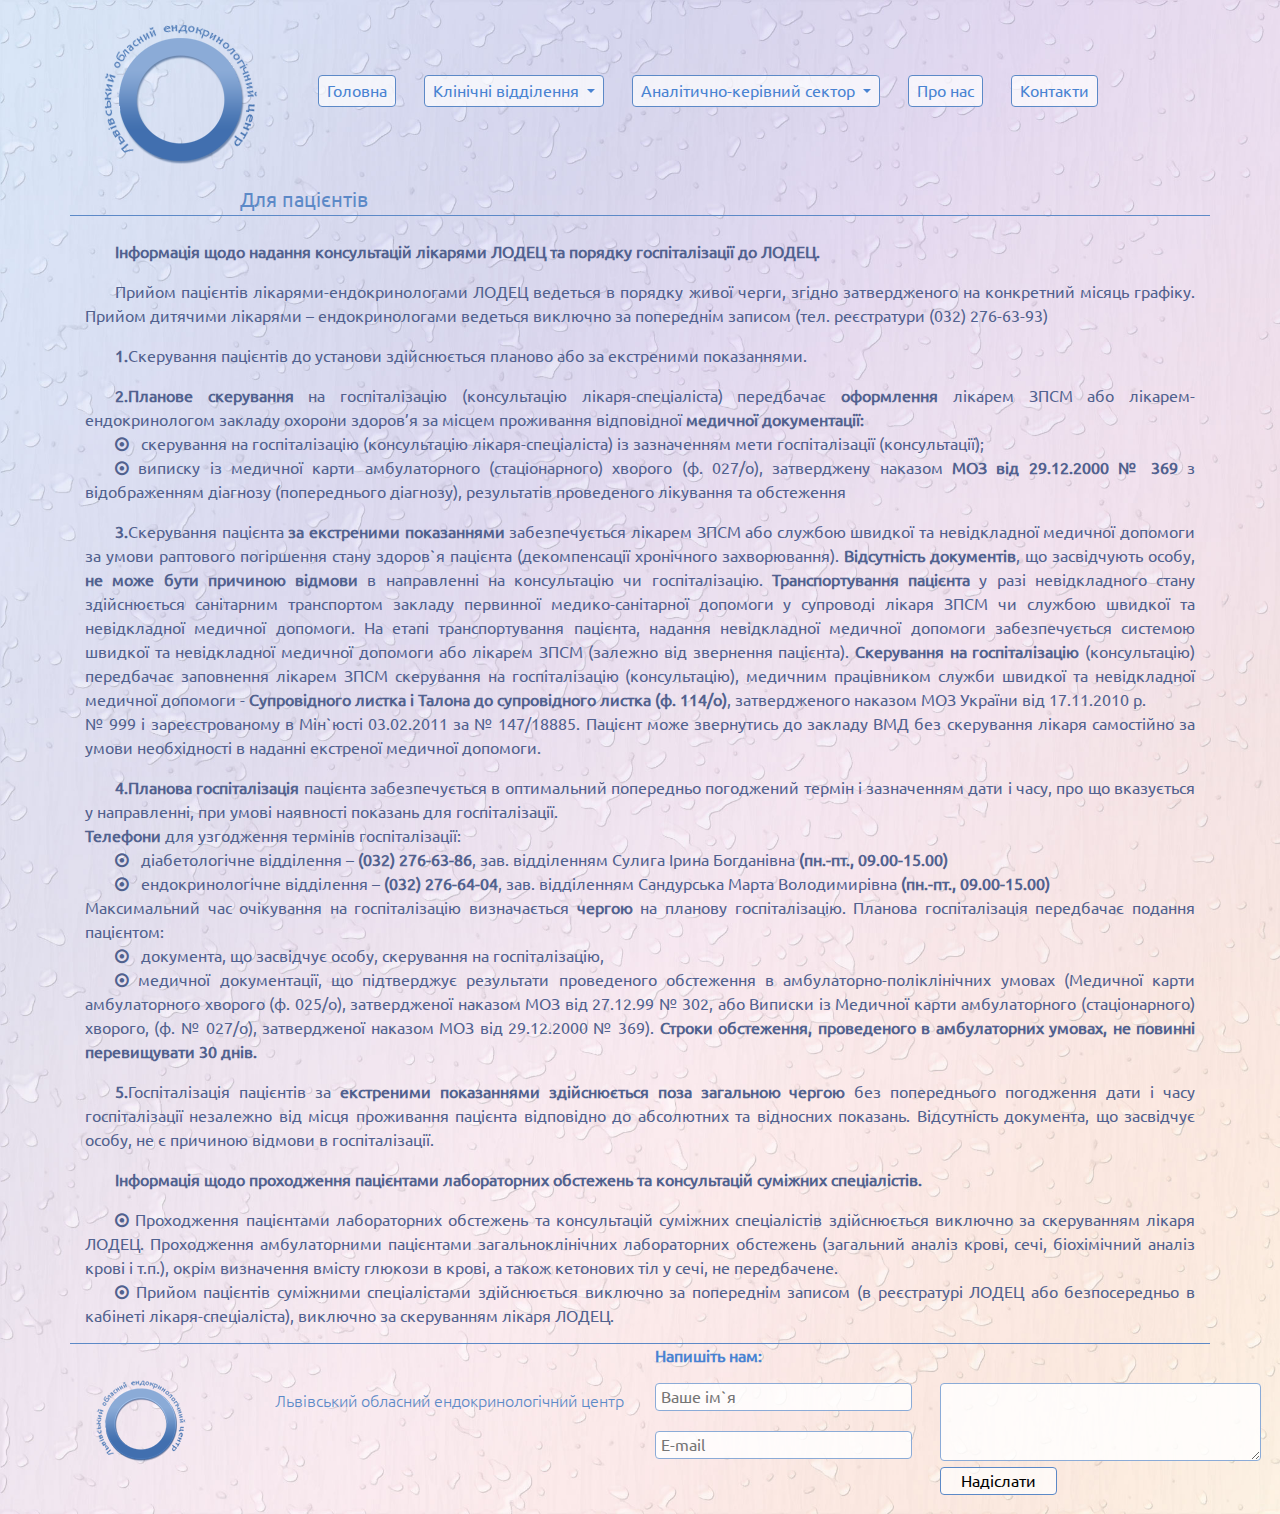
<file: forPatient.html>
<!DOCTYPE html>
<html lang="en">

<head>
    <meta charset="UTF-8">
    <link href="css/font-awesome.css" type="text/css" rel="stylesheet" />
    <link href="css/Ubuntu.css" type="text/css" rel="stylesheet" />
    <link rel="stylesheet" href="css/bootstrap.min.css">
    <link rel="stylesheet" href="css/style.css">
    
    <!-- Useful meta tags -->
    <meta name="viewport" content="width=device-width, initial-scale=1, shrink-to-fit=no">
    <meta name="description" content="Львівський обласний державний клінічний 
лікувально-діагностичний ендокринологічний центр, Адреса:м.Львів вул.Острозького 1, Контактний телефон:(032) 276-63-93">
    <meta name="keywords" content="ендокринологія львів, лоец, Львівський обласний державний клінічний 
лікувально-діагностичний ендокринологічний центр, endocrinology, ендокринологія, ендокринологія лікарня, ендокринологія центр, Львівський обласний ендокринологічний центр">
    <meta name="robots" content="index, follow, noodp">
    <meta name="googlebot" content="index, follow">
    <meta name="google" content="notranslate">
    <meta name="format-detection" content="telephone=no">
    <link rel="icon" href="img/logo.ico" type="image/x-icon">
    <link rel="shortcut icon" href="http://www.sitename.com/dirname/favicon.ico" type="image/x-icon">


    <title>Львівський обласний ендокринологічний центр</title>
</head>

<body>
    <div class="container xs_pad">
        <nav class="navbar navbar-expand-lg">
            <a class="navbar-brand" href="index.html"><img class="logo" src="img/logo.png" alt=""></a>
            <button class="navbar-toggler" type="button" data-toggle="collapse" data-target="#navbarSupportedContent" aria-controls="navbarSupportedContent" aria-expanded="false" aria-label="Toggle navigation">
            <span class="fa fa-bars btn_menu"></span>
          </button>

            <div class="collapse navbar-collapse menu " id="navbarSupportedContent">
                <ul class="navbar-nav ">
                    <li class="nav-item">
                        <a class="nav-link" href="index.html">Головна <span class="sr-only">(current)</span></a>
                    </li>
                    <li class="nav-item dropdown">
                        <a class="nav-link dropdown-toggle" href="#" id="navbarDropdown" role="button" data-toggle="dropdown" aria-haspopup="true" aria-expanded="false">
                          Клінічні відділення
                        </a>
                        <div class="dropdown-menu" aria-labelledby="navbarDropdown">
                          <a class="dropdown-item" href="policlinikDep.html">Поліклінічне відділення</a>
                          <a class="dropdown-item" href="diabetDep.html">Діабетологічне відділення</a>
                          <a class="dropdown-item" href="endocrunDep.html">Ендокринологічне відділення</a>
                          <a class="dropdown-item" href="labDep.html">Клініко-діагностична лабораторія</a>
                        </div>
                    </li>
                    <li class="nav-item dropdown">
                        <a class="nav-link dropdown-toggle" href="administration.html" id="navbarDropdown" role="button" data-toggle="dropdown" aria-haspopup="true" aria-expanded="false">
                          Аналітично-керівний сектор
                        </a>
                        <div class="dropdown-menu" aria-labelledby="navbarDropdown">
                          <a class="dropdown-item" href="administration.html">Адміністрація</a>
                          <a class="dropdown-item" href="analiticDep.html">Інформадційно-аналітичний відділ</a>
                           
                        </div>
                    </li>
                    <li class="nav-item">
                        <a class="nav-link" href="aboutUs.html">Про нас</a>
                    </li>
                    <li class="nav-item">
                        <a class="nav-link" href="contact.html">Контакти</a>
                    </li>
                </ul>
            </div>
        </nav>
    </div>
     <div class="container">
        <div class="row">
            <div class="name_block col-lg-12">
                Для пацієнтів
            </div>
        </div>
    </div>
   <div class="container">
       <div class="row">
           <div class="col-lg-12">
            <div class="descript infodocpa">
                           
<br><p><b>Інформація щодо надання консультацій лікарями ЛОДЕЦ та порядку госпіталізації до ЛОДЕЦ.</b><br></p>
<p>Прийом пацієнтів лікарями-ендокринологами ЛОДЕЦ ведеться в порядку живої черги, згідно затвердженого на конкретний місяць графіку. Прийом дитячими лікарями – ендокринологами ведеться виключно за попереднім записом (тел. реєстратури (032) 276-63-93)</p>


<p><b>1.</b>Скерування пацієнтів до установи здійснюється планово або за екстреними показаннями. </p>
<p><b>2.</b><b>Планове скерування</b> на госпіталізацію (консультацію лікаря-спеціаліста) передбачає <b>оформлення</b> лікарем ЗПСМ або лікарем-ендокринологом закладу охорони здоров’я за місцем проживання відповідної <b>медичної документації:</b>
<br><i class="fa fa-dot-circle-o" aria-hidden="true"></i>&nbsp&nbsp&nbsp;скерування на госпіталізацію (консультацію лікаря-спеціаліста) із зазначенням мети госпіталізації (консультації);
<br><i class="fa fa-dot-circle-o" aria-hidden="true"></i>&nbspвиписку із медичної карти амбулаторного (стаціонарного) хворого (ф. 027/о), затверджену наказом <b>МОЗ від 29.12.2000 № 369</b> з відображенням діагнозу (попереднього діагнозу), результатів проведеного лікування та обстеження</p> 
<p><b>3.</b>Скерування пацієнта <b>за екстреними показаннями</b> забезпечується лікарем ЗПСМ або службою швидкої та невідкладної медичної допомоги за умови раптового погіршення стану здоров`я пацієнта (декомпенсації хронічного захворювання). <b>Відсутність документів</b>, що засвідчують особу, <b>не може бути причиною відмови</b> в направленні на консультацію чи госпіталізацію. <b>Транспортування пацієнта</b> у разі невідкладного стану здійснюється санітарним транспортом закладу первинної медико-санітарної допомоги у супроводі лікаря ЗПСМ чи службою швидкої та невідкладної медичної допомоги. На етапі транспортування пацієнта, надання невідкладної медичної допомоги забезпечується системою швидкої та невідкладної медичної допомоги або лікарем ЗПСМ (залежно від звернення пацієнта). <b>Скерування на госпіталізацію</b> (консультацію) передбачає заповнення лікарем ЗПСМ скерування на госпіталізацію (консультацію), медичним працівником служби швидкої та невідкладної медичної допомоги - <b>Супровідного листка і Талона до супровідного листка (ф. 114/о)</b>, затвердженого наказом МОЗ України від 17.11.2010 р.<br>№ 999 і зареєстрованому в Мін`юсті 03.02.2011 за № 147/18885. Пацієнт може звернутись до закладу ВМД без скерування лікаря самостійно за умови необхідності в наданні екстреної медичної допомоги. </p>
<p><b>4.</b><b>Планова госпіталізація</b> пацієнта забезпечується в оптимальний попередньо погоджений термін і зазначенням дати і часу, про що вказується у направленні, при умові наявності показань для госпіталізації.<br><b>Телефони</b> для узгодження термінів госпіталізації: 
<br><i class="fa fa-dot-circle-o" aria-hidden="true"></i>&nbsp&nbsp&nbsp;діабетологічне відділення – <b>(032) 276-63-86</b>, зав. відділенням Сулига Ірина Богданівна <b>(пн.-пт., 09.00-15.00)</b> 
<br><i class="fa fa-dot-circle-o" aria-hidden="true"></i>&nbsp&nbsp&nbsp;ендокринологічне відділення – <b>(032) 276-64-04</b>, зав. відділенням Сандурська Марта Володимирівна <b>(пн.-пт., 09.00-15.00)</b> <br>
Максимальний час очікування на госпіталізацію визначається <b>чергою</b> на планову госпіталізацію. Планова госпіталізація передбачає подання пацієнтом: <br><i class="fa fa-dot-circle-o" aria-hidden="true"></i>&nbsp&nbsp&nbsp;документа, що засвідчує особу, скерування на госпіталізацію, 
<br><i class="fa fa-dot-circle-o" aria-hidden="true"></i>&nbsp;медичної документації, що підтверджує результати проведеного обстеження в амбулаторно-поліклінічних умовах (Медичної карти амбулаторного хворого (ф. 025/о), затвердженої наказом МОЗ від 27.12.99 № 302, або Виписки із Медичної карти амбулаторного (стаціонарного) хворого, (ф. № 027/о), затвердженої наказом МОЗ від 29.12.2000 № 369). <b>Строки обстеження, проведеного в амбулаторних умовах, не повинні перевищувати 30 днів.</b> </p>
<p><b>5.</b>Госпіталізація пацієнтів за <b>екстреними показаннями здійснюється поза загальною чергою</b> без попереднього погодження дати і часу госпіталізації незалежно від місця проживання пацієнта відповідно до абсолютних та відносних показань. Відсутність документа, що засвідчує особу, не є причиною відмови в госпіталізації.</p>
<p><b>Інформація щодо проходження пацієнтами лабораторних обстежень
та консультацій суміжних спеціалістів.</b></p>

<i class="fa fa-dot-circle-o" aria-hidden="true"></i>&nbspПроходження пацієнтами лабораторних обстежень та консультацій суміжних спеціалістів здійснюється виключно за скеруванням лікаря ЛОДЕЦ. Проходження амбулаторними пацієнтами загальноклінічних лабораторних обстежень (загальний аналіз крові, сечі, біохімічний аналіз крові і т.п.), окрім визначення вмісту глюкози в крові, а також кетонових тіл у сечі, не передбачене.
<br><i class="fa fa-dot-circle-o" aria-hidden="true"></i>&nbspПрийом пацієнтів суміжними спеціалістами здійснюється виключно за попереднім записом (в реєстратурі ЛОДЕЦ або безпосередньо в кабінеті лікаря-спеціаліста), виключно за скеруванням лікаря ЛОДЕЦ.



</div>
</div>
</div>
</div>
    
    <div class="container footer_content">
        <div class="row">
            <div class="col-lg-2 col-md-4 col-sm-3 col-xs-5">
                <div class="logo_footer">
                        <a href="index.html"><img src="img/logo_footer.png" alt=""></a>
                </div>
            </div>
            <div class="none_2 col-lg-4 col-md-4 col-sm-9">
                <div class="footer_name">
                        Львівський обласний ендокринологічний  центр
                </div>
            </div>
            <div class="col-lg-6 ">
               <b>Напишіть нам:</b>
                <form action="send.php" method="post">
                    <div class="row">
                        <div class="col-lg-6 col-md-6 col-sm-6 col-xs-12">
                            <div class="name_msg"><input type="text" name="first_name" placeholder="Ваше ім`я" required>
                            </div>
                            <div class="mail_msg">
                                <input type="text" name="email" required placeholder="E-mail ">
                            </div>
                        </div>
                        <div class="col-lg-6 col-md-6 col-sm-6 col-xs-12">
                            <div class="msg_msg">
                                <textarea rows="3" name="message" cols="30" required></textarea>
                            </div>
                            <div class="btn_msg">
                                <input type="submit" name="submit" value="Надіслати">
                            </div>
                        </div>
                    </div>
                    
                    
                </form>
            </div>
        </div>
    </div>
  

    
    <script src="https://code.jquery.com/jquery-3.2.1.slim.min.js" crossorigin="anonymous"></script>
    <script src="https://cdnjs.cloudflare.com/ajax/libs/popper.js/1.12.3/umd/popper.min.js" crossorigin="anonymous"></script>
    <script src="https://maxcdn.bootstrapcdn.com/bootstrap/4.0.0-beta.2/js/bootstrap.min.js" crossorigin="anonymous"></script>
    
</body>

</html>
</file>
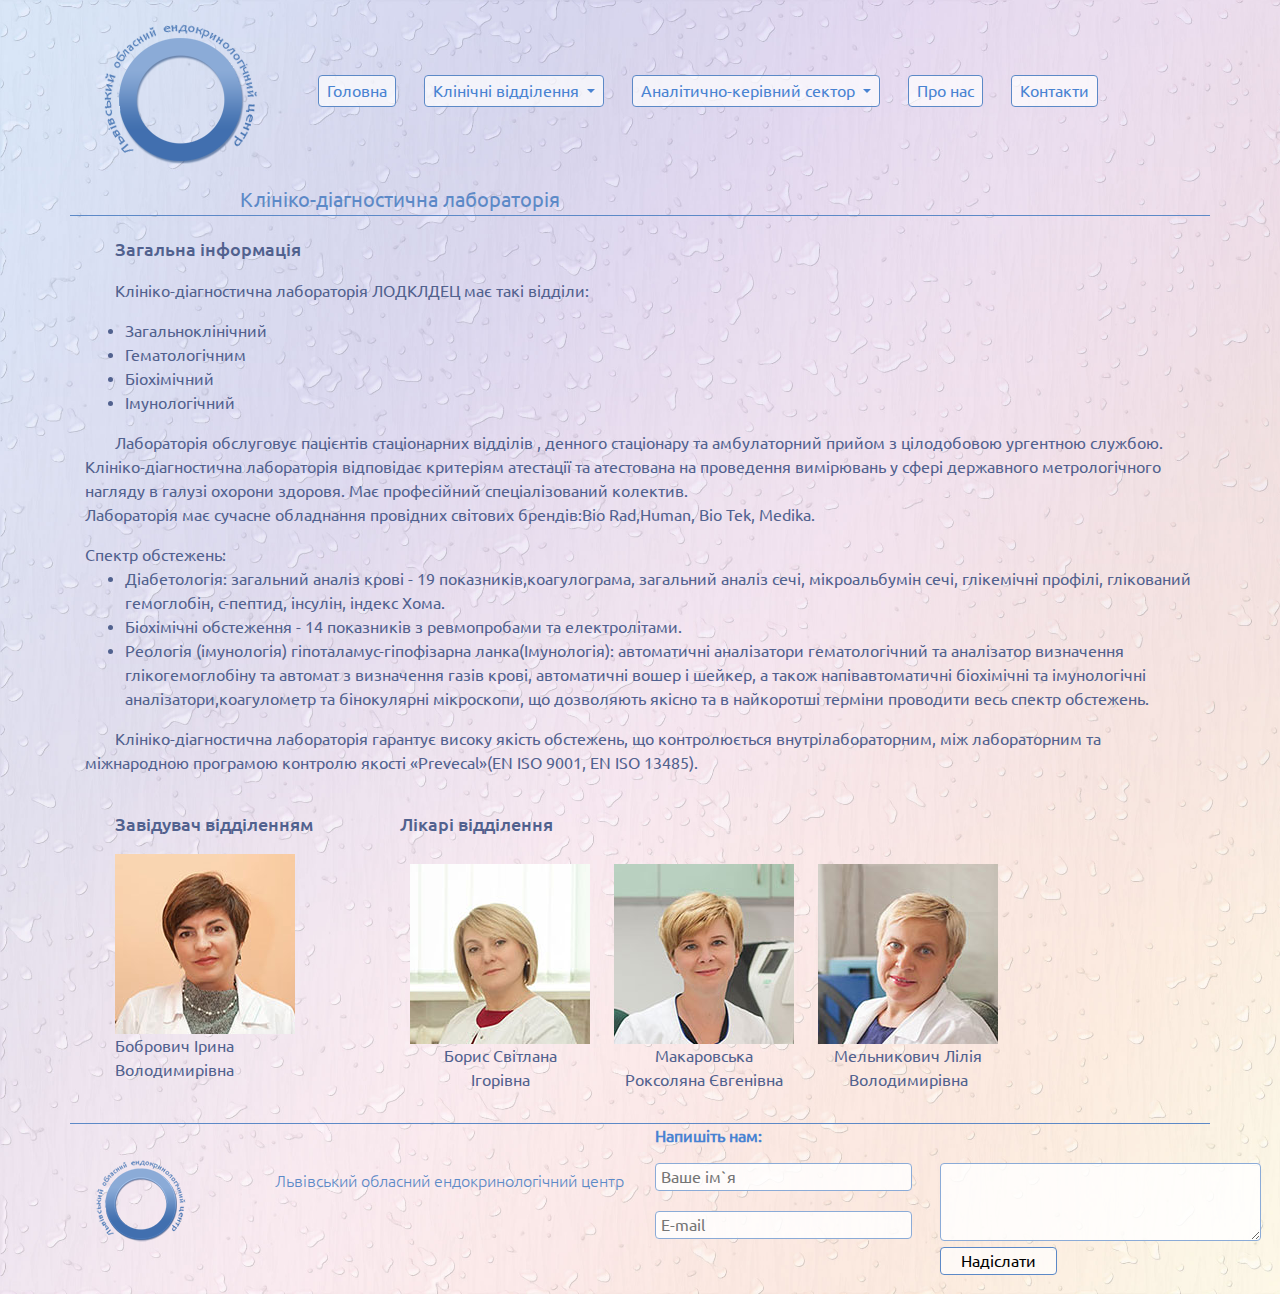
<file: labDep.html>
<!DOCTYPE html>
<html lang="en">

<head>
    <meta charset="UTF-8">
    <link href="css/font-awesome.css" type="text/css" rel="stylesheet" />
    <link href="css/Ubuntu.css" type="text/css" rel="stylesheet" />
    <link rel="stylesheet" href="css/bootstrap.min.css">
    <link rel="stylesheet" href="css/style.css">
    
    <!-- Useful meta tags -->
    <meta name="viewport" content="width=device-width, initial-scale=1, shrink-to-fit=no">
    <meta name="description" content="Львівський обласний державний клінічний 
лікувально-діагностичний ендокринологічний центр, Адреса:м.Львів вул.Острозького 1, Контактний телефон:(032) 276-63-93">
    <meta name="keywords" content="ендокринологія львів, лоец, Львівський обласний державний клінічний 
лікувально-діагностичний ендокринологічний центр, endocrinology, ендокринологія, ендокринологія лікарня, ендокринологія центр, Львівський обласний ендокринологічний центр">
    <meta name="robots" content="index, follow, noodp">
    <meta name="googlebot" content="index, follow">
    <meta name="google" content="notranslate">
    <meta name="format-detection" content="telephone=no">
     <link rel="icon" href="img/logo.ico" type="image/x-icon">
    <link rel="shortcut icon" href="http://www.sitename.com/dirname/favicon.ico" type="image/x-icon">

    <title>Львівський обласний ендокринологічний центр</title>
    <script src="https://ajax.googleapis.com/ajax/libs/jquery/3.2.1/jquery.min.js"></script>
</head>

<body>
    <!-- Modal -->
    <div id="myModal" class="modal fade" role="dialog">
      <div class="modal-dialog">
        <!-- Modal content-->
        <div class="modal-content">

        </div>
      </div>
    </div>
    <div class="container xs_pad">
        <nav class="navbar navbar-expand-lg  ">
            <a class="navbar-brand" href="index.html"><img class="logo" src="img/logo.png" alt=""></a>
            <button class="navbar-toggler" type="button" data-toggle="collapse" data-target="#navbarSupportedContent" aria-controls="navbarSupportedContent" aria-expanded="false" aria-label="Toggle navigation">
            <span class="fa fa-bars btn_menu"></span>
          </button>

            <div class="collapse navbar-collapse menu " id="navbarSupportedContent">
                <ul class="navbar-nav ">
                    <li class="nav-item">
                        <a class="nav-link" href="index.html">Головна <span class="sr-only">(current)</span></a>
                    </li>
                    <li class="nav-item dropdown">
                        <a class="nav-link dropdown-toggle" href="#" id="navbarDropdown" role="button" data-toggle="dropdown" aria-haspopup="true" aria-expanded="false">
                          Клінічні відділення
                        </a>
                        <div class="dropdown-menu" aria-labelledby="navbarDropdown">
                          <a class="dropdown-item" href="policlinikDep.html">Поліклінічне відділення</a>
                          <a class="dropdown-item" href="diabetDep.html">Діабетологічне відділення</a>
                          <a class="dropdown-item" href="endocrunDep.html">Ендокринологічне відділення</a>
                          <a class="dropdown-item" href="labDep.html">Клініко-діагностична лабораторія</a>
                        </div>
                    </li>
                    <li class="nav-item dropdown">
                        <a class="nav-link dropdown-toggle" href="administration.html" id="navbarDropdown" role="button" data-toggle="dropdown" aria-haspopup="true" aria-expanded="false">
                          Аналітично-керівний сектор
                        </a>
                        <div class="dropdown-menu" aria-labelledby="navbarDropdown">
                         <a class="dropdown-item" href="administration.html">Адміністрація</a>
                          <a class="dropdown-item" href="analiticDep.html">Інформадційно-аналітичний відділ</a>
                        </div>
                    </li>
                    <li class="nav-item">
                        <a class="nav-link" href="aboutUs.html">Про нас</a>
                    </li>
                    <li class="nav-item">
                        <a class="nav-link" href="contact.html">Контакти</a>
                    </li>
                </ul>
            </div>
        </nav>
    </div>
       <div class="container">
        <div class="row">
            <div class="name_block col-lg-12">
                 Клініко-діагностична лабораторія
            </div>
        </div>
    </div>
    <div class="container">
        <div class="row">
            <div class="col-lg-12">
                <div class="descript">
                    <p class="name_descript">

                        Загальна інформація
                    </p>

                    <p>Клініко-діагностична лабораторія ЛОДКЛДЕЦ має такі відділи:<br></p>
                    <ul>
                        <li> Загальноклінічний</li>
                        <li> Гематологічним</li>
                        <li> Біохімічний</li>
                        <li> Імунологічний</li>
                    </ul>
                    <p>Лабораторія обслуговує пацієнтів стаціонарних відділів , денного стаціонару та амбулаторний прийом з цілодобовою ургентною службою. Клініко-діагностична лабораторія відповідає критеріям атестації та атестована на проведення вимірювань у сфері державного метрологічного нагляду в галузі охорони здоровя. Має професійний спеціалізований колектив.<br> Лабораторія має сучасне обладнання провідних світових брендів:Bio Rad,Human, Bio Tek, Medika.
                    </p>Спектр обстежень:<br>
                    <ul>
                        <li>Діабетологія: загальний аналіз крові - 19 показників,коагулограма, загальний аналіз сечі, мікроальбумін сечі, глікемічні профілі, глікований гемоглобін, с-пептид, інсулін, індекс Хома.</li>
                        <li>Біохімічні обстеження - 14 показників з ревмопробами та електролітами.</li>
                        <li>Реологія (імунологія) гіпоталамус-гіпофізарна ланка(Імунологія): автоматичні аналізатори гематологічний та аналізатор визначення глікогемоглобіну та автомат з визначення газів крові, автоматичні вошер і шейкер, а також напівавтоматичні біохімічні та імунологічні аналізатори,коагулометр та бінокулярні мікроскопи, що дозволяють якісно та в найкоротші терміни проводити весь спектр обстежень.</li>
                    </ul>
                    <p>Клініко-діагностична лабораторія гарантує високу якість обстежень, що контролюється внутрілабораторним, між лабораторним та міжнародною програмою контролю якості «Prevecal»(EN ISO 9001, EN ISO 13485).</p>
                    <div class="row">
                        <div class="col-lg-3">
                            <p class="name_descript">
                                Завідувач відділенням
                            </p>

                            <li style="list-style: none">
                                <img class="doctorLink sister_img" id="1" data-toggle="modal" data-target="#myModal" src="img/mpic1.jpg" alt="">
                                <p class="doctorLink sister_name" id="1" data-toggle="modal" data-target="#myModal">Бобрович Ірина Володимирівна</p>
                                <div class="doctor_profile" style="display: none;">
                                    <div class="profile">
                                        <img src="img/pic1.jpg" alt="">
                                    </div>
                                    <div class="doctor_info">
                                        <p class="profile_name">Бобрович Ірина Володимирівна</p>
                                        <div class="info_block">
                                            <p class="info_style">Посада :</p>
                                            Завідувач клініко-діагностичної лабораторії<br> Лікар-лаборант-імунолог<br>Лікар-лаборант з клінічної біохімії<br>Лікар вищої категорії.
                                        </div>
                                        <div class="info_block">
                                            <p class="info_style">Спеціальність :</p>
                                            Лабораторна імунологія<br>Клінічна біохімія
                                        </div>
                                        <div class="info_block">
                                            <p class="info_style">Спеціалізація :</p>
                                            Лабораторна діагностика захвоювань щитоподібної <br>залози та цукрового діабету (імуноферментні та біохі-мічні методи)
                                        </div>
                                    </div>
                                </div>
                            </li>
                        </div>
                        <div class="col-lg-9">
                            <p class="name_descript">
                                Лікарі відділення
                            </p>
                            <div class="doctor_list">
                                <ul>
                                    <li>
                                        <img class="doctorLink" id="1" data-toggle="modal" data-target="#myModal" src="img/mpic31.jpg" alt="">
                                        <p class="doctorLink" id="1" data-toggle="modal" data-target="#myModal">Борис Світлана<br> Ігорівна</p>
                                        <div class="doctor_profile" style="display: none;">
                                            <div class="profile">
                                                <img src="img/pic31.jpg" alt="">
                                            </div>
                                            <div class="doctor_info">
                                                <p class="profile_name">Борис Світлана Ігорівна</p>
                                                <div class="info_block">
                                                    <p class="info_style">Посада :</p>
                                                    Лікар-лаборант з сертифікатом спеціаліста
                                                </div>
                                                <div class="info_block">
                                                    <p class="info_style">Спеціальність :</p>
                                                    Клінічна лабораторна діагностика
                                                </div>
                                                <div class="info_block">
                                                    <p class="info_style">Спеціалізація :</p>
                                                    Лабораторна діагностика захворювань ендокринної <br>системи (біохімічні методи).
                                                </div>
                                            </div>
                                        </div>
                                    </li>
                                    <li>
                                        <img class="doctorLink" id="1" data-toggle="modal" data-target="#myModal" src="img/mpic11.jpg" alt="">
                                        <p class="doctorLink" id="1" data-toggle="modal" data-target="#myModal">Макаровська Роксоляна Євгенівна</p>
                                        <div class="doctor_profile" style="display: none;">
                                            <div class="profile">
                                                <img src="img/pic11.jpg" alt="">
                                            </div>
                                            <div class="doctor_info">
                                                <p class="profile_name">Макаровська Роксоляна Євгенівна</p>
                                                <div class="info_block">
                                                    <p class="info_style">Посада :</p>
                                                    Лікар-лаборант-імунолог<br>Лікар-лаборант з клінічної лабораторної діагностики<br>Лікар вищої категорії
                                                </div>
                                                <div class="info_block">
                                                    <p class="info_style">Спеціальність :</p>
                                                    Лабораторна імунологія<br>Клінічна лабораторна діагностика
                                                </div>
                                                <div class="info_block">
                                                    <p class="info_style">Спеціалізація :</p>
                                                    Лабораторна діагностика захворювань гіпоталамо- <br>гіпофізарної системи, щитоподібної залози,<br> наднирників, статевої сфери<br> (імуноферментні та біохімічні методи).
                                                </div>
                                            </div>
                                        </div>
                                    </li>
                                    <li>
                                        <img class="doctorLink" id="1" data-toggle="modal" data-target="#myModal" src="img/mpic13.jpg" alt="">
                                        <p class="doctorLink" id="1" data-toggle="modal" data-target="#myModal">Мельникович Лілія Володимирівна</p>
                                        <div class="doctor_profile" style="display: none;">
                                            <div class="profile">
                                                <img src="img/pic13.jpg" alt="">
                                            </div>
                                            <div class="doctor_info">
                                                <p class="profile_name">Мельникович Лілія Володимирівна</p>
                                                <div class="info_block">
                                                    <p class="info_style">Посада :</p>
                                                    Біолог<br> Лікар вищої категорії
                                                </div>
                                                <div class="info_block">
                                                    <p class="info_style">Спеціальність :</p>
                                                    Клінічна лабораторна діагностика
                                                </div>
                                                <div class="info_block">
                                                    <p class="info_style">Спеціалізація :</p>
                                                    Клінічна лабораторна діагностика захворювань <br>ендокринної системи.
                                                </div>
                                            </div>
                                        </div>
                                    </li>
                                </ul>

                            </div>
                        </div>
                    </div>


                </div>
            </div>
        </div>
    </div>

        <div class="container footer_content">
        <div class="row">
            <div class="col-lg-2 col-md-4 col-sm-3 col-xs-5">
                <div class="logo_footer">
                        <a href="index.html"><img src="img/logo_footer.png" alt=""></a>
                </div>
            </div>
            <div class="none_2 col-lg-4 col-md-4 col-sm-9">
                <div class="footer_name">
                        Львівський обласний ендокринологічний  центр
                </div>
            </div>
            <div class="col-lg-6 ">
               <b>Напишіть нам:</b>
                <form action="send.php" method="post">
                    <div class="row">
                        <div class="col-lg-6 col-md-6 col-sm-6 col-xs-12">
                            <div class="name_msg"><input type="text" name="first_name" placeholder="Ваше ім`я" required>
                            </div>
                            <div class="mail_msg">
                                <input type="text" name="email" required placeholder="E-mail ">
                            </div>
                        </div>
                        <div class="col-lg-6 col-md-6 col-sm-6 col-xs-12">
                            <div class="msg_msg">
                                <textarea rows="3" name="message" cols="30" required></textarea>
                            </div>
                            <div class="btn_msg">
                                <input type="submit" name="submit" value="Надіслати">
                            </div>
                        </div>
                    </div>
                    
                    
                </form>
            </div>
        </div>
    </div>
        <script>
            $('.doctorLink').click(function(){
                var name = $(this).parent().find('.profile_name').html();
                var popup = "<div class=\"modal-header\">" +
                                "<button type=\"button\" class=\"close\" data-dismiss=\"modal\">&times;</button>" +
                                "<h4 class=\"modal-title\">" + "</h4>" + 
                              "</div>" +
                              "<div class=\"modal-body\">" +
                                $(this).parent().find('.doctor_profile').html()+
                              "</div>"+
                              "<div class=\"modal-footer\">" +
                                 
                              "</div>";
                $('.modal-content').html(popup);
            });
        </script>
      
    <script src="https://code.jquery.com/jquery-3.2.1.slim.min.js" crossorigin="anonymous"></script>
    <script src="https://cdnjs.cloudflare.com/ajax/libs/popper.js/1.12.3/umd/popper.min.js" crossorigin="anonymous"></script>
    <script src="https://maxcdn.bootstrapcdn.com/bootstrap/4.0.0-beta.2/js/bootstrap.min.js" crossorigin="anonymous"></script>
</body>

</html>
</file>
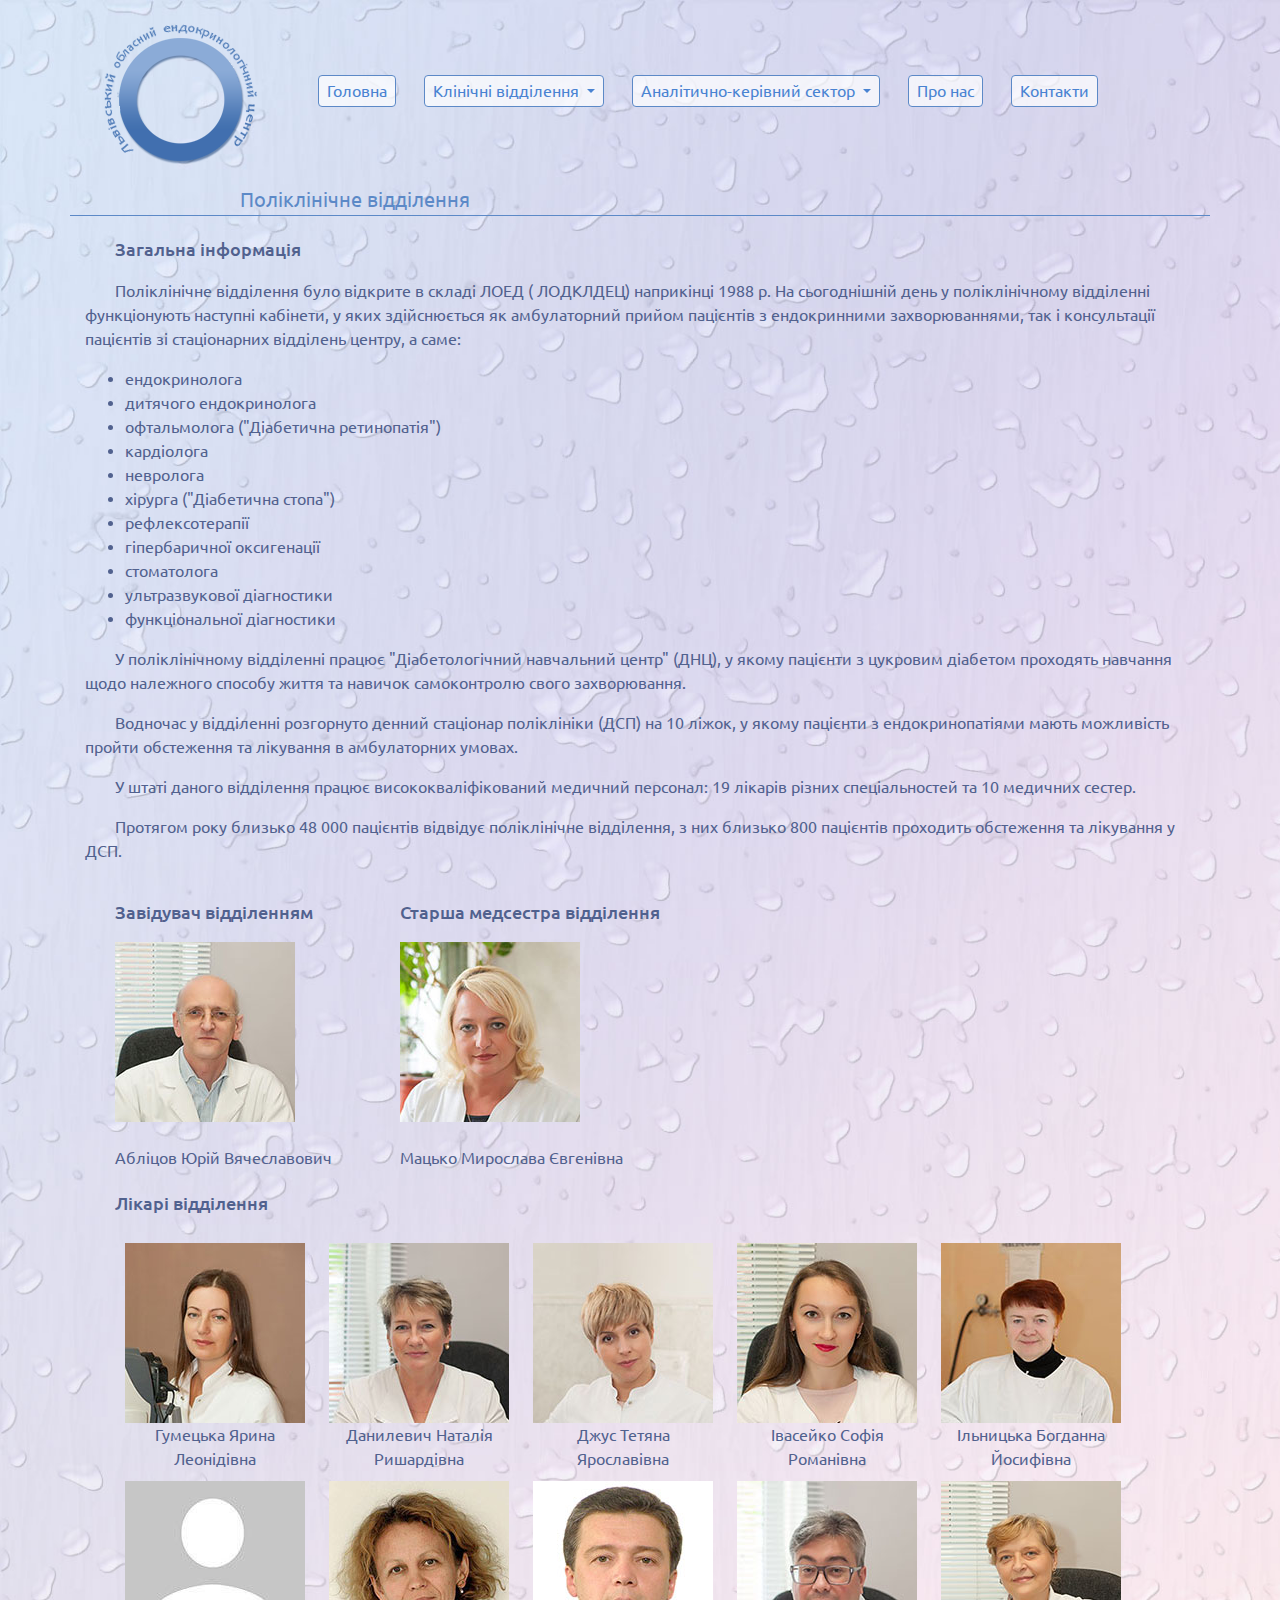
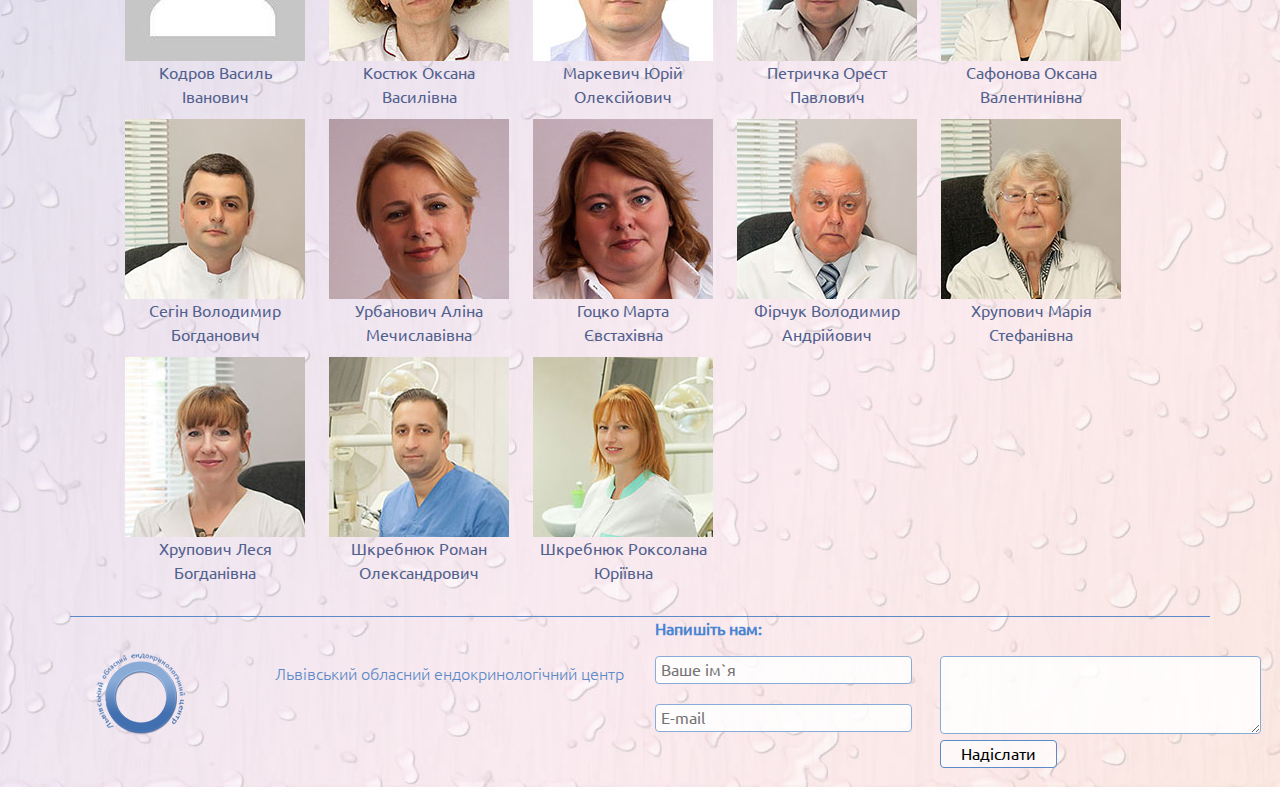
<file: policlinikDep.html>
<!DOCTYPE html>
<html lang="en">

<head>
    <meta charset="UTF-8">
    <link href="css/font-awesome.css" type="text/css" rel="stylesheet" />
    <link href="css/Ubuntu.css" type="text/css" rel="stylesheet" />
    <link rel="stylesheet" href="css/bootstrap.min.css">
    <link rel="stylesheet" href="css/style.css">
    
    <!-- Useful meta tags -->
    <meta name="viewport" content="width=device-width, initial-scale=1, shrink-to-fit=no">
    <meta name="description" content="Львівський обласний державний клінічний 
лікувально-діагностичний ендокринологічний центр, Адреса:м.Львів вул.Острозького 1, Контактний телефон:(032) 276-63-93">
    <meta name="keywords" content="ендокринологія львів, лоец, Львівський обласний державний клінічний 
лікувально-діагностичний ендокринологічний центр, endocrinology, ендокринологія, ендокринологія лікарня, ендокринологія центр, Львівський обласний ендокринологічний центр">
    <meta name="robots" content="index, follow, noodp">
    <meta name="googlebot" content="index, follow">
    <meta name="google" content="notranslate">
    <meta name="format-detection" content="telephone=no">
    <link rel="icon" href="img/logo.ico" type="image/x-icon">
    <link rel="shortcut icon" href="http://www.sitename.com/dirname/favicon.ico" type="image/x-icon">

    <title>Львівський обласний ендокринологічний центр</title>
    <script src="https://ajax.googleapis.com/ajax/libs/jquery/3.2.1/jquery.min.js"></script>
</head>

<body>
    <!-- Modal -->
    <div id="myModal" class="modal fade" role="dialog">
      <div class="modal-dialog">
        <!-- Modal content-->
        <div class="modal-content">

        </div>
      </div>
    </div>
    <div class="container xs_pad">
        <nav class="navbar navbar-expand-lg  ">
            <a class="navbar-brand" href="index.html"><img class="logo" src="img/logo.png" alt=""></a>
            <button class="navbar-toggler" type="button" data-toggle="collapse" data-target="#navbarSupportedContent" aria-controls="navbarSupportedContent" aria-expanded="false" aria-label="Toggle navigation">
            <span class="fa fa-bars btn_menu"></span>
          </button>

            <div class="collapse navbar-collapse menu " id="navbarSupportedContent">
                <ul class="navbar-nav ">
                    <li class="nav-item">
                        <a class="nav-link" href="index.html">Головна <span class="sr-only">(current)</span></a>
                    </li>
                    <li class="nav-item dropdown">
                        <a class="nav-link dropdown-toggle" href="#" id="navbarDropdown" role="button" data-toggle="dropdown" aria-haspopup="true" aria-expanded="false">
                          Клінічні відділення
                        </a>
                        <div class="dropdown-menu" aria-labelledby="navbarDropdown">
                          <a class="dropdown-item" href="policlinikDep.html">Поліклінічне відділення</a>
                          <a class="dropdown-item" href="diabetDep.html">Діабетологічне відділення</a>
                          <a class="dropdown-item" href="endocrunDep.html">Ендокринологічне відділення</a>
                          <a class="dropdown-item" href="labDep.html">Клініко-діагностична лабораторія</a>
                        </div>
                    </li>
                    <li class="nav-item dropdown">
                        <a class="nav-link dropdown-toggle" href="administration.html" id="navbarDropdown" role="button" data-toggle="dropdown" aria-haspopup="true" aria-expanded="false">
                          Аналітично-керівний сектор
                        </a>
                        <div class="dropdown-menu" aria-labelledby="navbarDropdown">
                         <a class="dropdown-item" href="administration.html">Адміністрація</a>
                          <a class="dropdown-item" href="analiticDep.html">Інформадційно-аналітичний відділ</a>
                        </div>
                    </li>
                    <li class="nav-item">
                        <a class="nav-link" href="aboutUs.html">Про нас</a>
                    </li>
                    <li class="nav-item">
                        <a class="nav-link" href="contact.html">Контакти</a>
                    </li>
                </ul>
            </div>
        </nav>
    </div>
    <div class="container">
        <div class="row">
            <div class="name_block col-lg-12">
                Поліклінічне відділення
            </div>
        </div>
    </div>
    <div class="container">
        <div class="row">
            <div class="col-lg-12">
               <div class="descript">
                    <p class="name_descript">
                        Загальна інформація    
                    </p>

                    <p>Поліклінічне відділення було відкрите в складі ЛОЕД ( ЛОДКЛДЕЦ) наприкінці 1988 р.
                    На сьогоднішній день у поліклінічному відділенні функціонують наступні кабінети, у яких здійснюється як амбулаторний прийом пацієнтів з ендокринними захворюваннями, так і консультації пацієнтів зі стаціонарних відділень центру, а саме:<br></p>
                    <ul>
                            <li>ендокринолога</li>
                            <li>дитячого ендокринолога</li>
                            <li>офтальмолога ("Діабетична ретинопатія")</li>
                            <li>кардіолога</li>
                            <li>невролога</li>
                            <li>хірурга ("Діабетична стопа")</li>
                            <li>рефлексотерапії</li>
                            <li>гіпербаричної оксигенації</li>
                            <li>стоматолога</li>
                            <li>ультразвукової діагностики</li>
                            <li>функціональної діагностики</li>
                    </ul>
                    <p>У поліклінічному відділенні працює "Діабетологічний навчальний центр" (ДНЦ), у якому пацієнти з цукровим діабетом проходять навчання щодо належного способу життя та навичок самоконтролю свого захворювання.<br></p>
                    <p>Водночас у відділенні розгорнуто денний стаціонар поліклініки (ДСП) на 10 ліжок, у якому пацієнти з ендокринопатіями мають можливість пройти обстеження та лікування в амбулаторних умовах.<br></p>
                    <p>У штаті даного відділення працює висококваліфікований медичний персонал: 19 лікарів різних спеціальностей та 10 медичних сестер.<br></p>
                    <p>Протягом року близько 48 000 пацієнтів відвідує поліклінічне відділення, з них близько 800 пацієнтів проходить обстеження та лікування у ДСП.</p>
                    <div class="row">
                        <div class="col-lg-3">
                              <p class="name_descript">
                                    Завідувач відділенням
                                </p>
                 <li style="list-style: none">
                       <img class="doctorLink sister_img" id="1" data-toggle="modal" data-target="#myModal" src="img/mpic30.jpg" alt="">
                        <p class="doctorLink sister_name" id="1" data-toggle="modal" data-target="#myModal"><br>Абліцов Юрій Вячеславович</p>
                        <div class="doctor_profile" style="display: none;"> 
                            <div class="profile">
                                <img src="img/pic30.jpg" alt="">
                            </div>
                            <div class="doctor_info">
                                <p class="profile_name">Абліцов Юрій В'ячеславович </p>
                                <div class="info_block">
                                    <p class="info_style">Посада :</p>
                                    Завідувач поліклінічного відділення<br> Лікар-ендокринолог<br>Лікар вищої категорії
                                </div>
                                <div class="info_block">
                                    <p class="info_style">Спеціальність :</p>
                                    Ендокринологія<br>
                                </div>
                                <div class="info_block">
                                    <p class="info_style">Спеціалізація :</p>
                                    Діагностика та лікування цукрового діабету та патології щитоподібної залози.<br>
                                </div>
                            </div>
                        </div>
                    </li>
                        </div>
                        <div class="col-lg-9">
                             <p class="name_descript">
                        Старша медсестра відділення
                    </p>
                         
                      <li style="list-style: none">
                     <img class="doctorLink sister_img" id="1" data-toggle="modal" data-target="#myModal" src="img/mpic12.jpg" alt="">
                      <p class="doctorLink sister_name" id="2" data-toggle="modal" data-target="#myModal"><br>Мацько Мирослава Євгенівна </p>
                        <div class="doctor_profile" style="display: none;"> 
                            <div class="profile">
                                <img src="img/pic12.jpg" alt="">
                            </div>
                            <div class="doctor_info">
                                <p class="profile_name">Мацько Мирослава Євгенівна </p>
                                <div class="info_block">
                                    <p class="info_style">Посада :</p>
                               Старша медична сестра поліклінічного відділення<br>
                                Медична сестра вищої категорії
                                </div>
                                <div class="info_block">
                                    <p class="info_style">Спеціальність :</p>
                                   Хірургія<br> 
                                </div>
                                <div class="info_block">
                                    
                                </div>
                            </div>
                        </div>    
                    </li>  
                        </div>
                    </div>
                  
                        
                    
                    <p class="name_descript">
                        Лікарі відділення  
                    </p>
                </div>
            </div>
        </div>
    </div>
    <div class="container">
        <div class="row">
            <div class="col-lg-12">
                <div class="doctor_list">
                   <ul>
                  <li>
                     <img class="doctorLink" id="1" data-toggle="modal" data-target="#myModal" src="img/mpic33.jpg" alt="">
                      <p class="doctorLink" id="2" data-toggle="modal" data-target="#myModal">Гумецька Ярина Леонідівна</p>
                        <div class="doctor_profile" style="display: none;"> 
                            <div class="profile">
                                <img src="img/pic33.jpg" alt="">
                            </div>
                            <div class="doctor_info">
                                <p class="profile_name">Гумецька Ярина Леонідівна</p>
                                <div class="info_block">
                                    <p class="info_style">Посада :</p>
                                  Лікар-офтальмолог<br>
                                  Лікар вищої категорії
                                </div>
                                <div class="info_block">
                                    <p class="info_style">Спеціальність :</p>
                                    Офтальмологія<br> 
                                </div>
                                <div class="info_block">
                                    <p class="info_style">Спеціалізація :</p>
                                   Діагностика і лікування діабетичної ретинопатії та інших офтальмологічних ускладнень цукрового діабету<br> (у т.ч. проведення лазерної коагуляції сітківки), тиреоїдасоційованої офтальмопатії,<br>
                                   офтальмологічних ускладнень гіпоталамо-сітківки, <br>тиреоїдасоційованої офтальмопатії,офтальмологічних ускладнень гіпоталамо-гіпофізарної патології.
                                </div>
                                <div class="info_block">
                                    <p class="info_style">Обладнання кабінету : </p>
                                    Немідріатична автоматична фундус-камера Nidek AFC-210
                                    з можливістю комп'ютерної обробки та зберігання даних<br> Лазерний
                                    фотокоагулятор Nidek GYC-1000<br> Біомікроскоп з набором пробних лінз 
                                    Zeiss SL 120
                                </div>
                            </div>
                        </div>    
                    </li>
                <li>
                     <img class="doctorLink" id="1" data-toggle="modal" data-target="#myModal" src="img/mpic6.jpg" alt="">
                      <p class="doctorLink" id="2" data-toggle="modal" data-target="#myModal">Данилевич Наталія Ришардівна</p>
                        <div class="doctor_profile" style="display: none;"> 
                            <div class="profile">
                                <img src="img/pic6.jpg" alt="">
                            </div>
                            <div class="doctor_info">
                                <p class="profile_name">Данилевич Наталія Ришардівна</p>
                                <div class="info_block">
                                    <p class="info_style">Посада :</p>
                                  Лікар-ендокринолог<br>
                                  Лікар вищої категорії
                                </div>
                                <div class="info_block">
                                    <p class="info_style">Спеціальність :</p>
                                    Ендокринологія<br> 
                                </div>
                                <div class="info_block">
                                    <p class="info_style">Спеціалізація :</p>
                                   Діагностика і лікування патології щитоподібної залози, автоімунної ендокринної патології.
                                </div>
                            </div>
                        </div>    
                    </li>
                 <li>
                     <img class="doctorLink" id="1" data-toggle="modal" data-target="#myModal" src="img/mpic7.jpg" alt="">
                      <p class="doctorLink" id="2" data-toggle="modal" data-target="#myModal">Джус Тетяна Ярославівна </p>
                        <div class="doctor_profile" style="display: none;"> 
                            <div class="profile">
                                <img src="img/pic7.jpg" alt="">
                            </div>
                            <div class="doctor_info">
                                <p class="profile_name">Джус Тетяна Ярославівна</p>
                                <div class="info_block">
                                    <p class="info_style">Посада :</p>
                                  Лікар з УЗД<br>
                                  Лікар вищої категорії
                                </div>
                                <div class="info_block">
                                    <p class="info_style">Спеціальність :</p>
                                    Ультразвукова діагностика<br> 
                                </div>
                                <div class="info_block">
                                    <p class="info_style">Спеціалізація :</p>
                                   Ультразвукова діагностика захворювань ендокринних залоз (щитоподібної залози, наднирників, яйників, яєчок), молочних залоз та інших внутрішніх органів.  
                                </div>
                                 <div class="info_block">
                                    <p class="info_style">Обладнання кабінету :</p>
                                    Ультразвуковий сканер  Philips HD 11 XE з кольоровим доплером 
                                </div>
                            </div>
                        </div>    
                    </li>
                    <li>
                     <img class="doctorLink" id="1" data-toggle="modal" data-target="#myModal" src="img/mpic9.jpg" alt="">
                      <p class="doctorLink" id="2" data-toggle="modal" data-target="#myModal">Івасейко Софія Романівна  </p>
                        <div class="doctor_profile" style="display: none;"> 
                            <div class="profile">
                                <img src="img/pic9.jpg" alt="">
                            </div>
                            <div class="doctor_info">
                                <p class="profile_name">Івасейко Софія Романівна </p>
                                <div class="info_block">
                                    <p class="info_style">Посада :</p>
                                 Лікар-ендокринолог<br>
                                  Лікар з сертифікатом спеціалста
                                </div>
                                <div class="info_block">
                                    <p class="info_style">Спеціальність :</p>
                                    Ендокринологія<br> 
                                </div>
                                <div class="info_block">
                                    <p class="info_style">Спеціалізація :</p>
                                   Діагностика і лікування цукрового діабету, патології щитоподібної залози та наднирників.
                                </div>
                            </div>
                        </div>    
                    </li>
                    <li>
                     <img class="doctorLink" id="1" data-toggle="modal" data-target="#myModal" src="img/mpic34.jpg" alt="">
                      <p class="doctorLink" id="2" data-toggle="modal" data-target="#myModal">Ільницька Богданна Йосифівна </p>
                        <div class="doctor_profile" style="display: none;"> 
                            <div class="profile">
                                <img src="img/pic34.jpg" alt="">
                            </div>
                            <div class="doctor_info">
                                <p class="profile_name">Ільницька Богданна Йосифівна </p>
                                <div class="info_block">
                                    <p class="info_style">Посада :</p>
                                 Лікар-анестезіолог кабінету ГБО<br>
                                Лікар вищої категорії
                                </div>
                                <div class="info_block">
                                    <p class="info_style">Спеціальність :</p>
                                    Анестезіологія і реаніматологія<br> 
                                </div>
                                <div class="info_block">
                                    <p class="info_style">Спеціалізація :</p>
                                   Застосування методу гіпербаричної оксигенації для
                                   лікування ускладнень цукрового діабету та інших серцево-судинних захворювань.
                                </div>
                                <div class="info_block">
                                    <p class="info_style">Обладнання кабінету :</p>
                                   Система гіпербарична БЛКС-3-01  
                                </div>
                            </div>
                        </div>    
                    </li>
                    <li>
                     <img class="doctorLink" id="1" data-toggle="modal" data-target="#myModal" src="img/mpic0.jpg" alt="">
                      <p class="doctorLink" id="2" data-toggle="modal" data-target="#myModal">Кодров Василь Іванович </p>
                        <div class="doctor_profile" style="display: none;"> 
                            <div class="profile">
                                <img src="img/pic0.jpg" alt="">
                            </div>
                            <div class="doctor_info">
                                <p class="profile_name">Кодров Василь Іванович </p>
                                <div class="info_block">
                                    <p class="info_style">Посада :</p>
                                 Лікар-невролог ГБО<br>
                                Лікар вищої категорії
                                </div>
                                <div class="info_block">
                                    <p class="info_style">Спеціальність :</p>
                                    Неврологія<br> 
                                </div>
                                <div class="info_block">
                                    <p class="info_style">Спеціалізація :</p>
                                   Діагностика і лікування неврологічних ускладнень цукрового діабету та інших ендокринних захворювань, цереброваскулярної патології, захворювань хребта та периферичних нервів.
                                </div>
                            </div>
                        </div>    
                    </li>
                    <li>
                     <img class="doctorLink" id="1" data-toggle="modal" data-target="#myModal" src="img/mpic35.jpg" alt="">
                      <p class="doctorLink" id="2" data-toggle="modal" data-target="#myModal">Костюк Оксана Василівна </p>
                        <div class="doctor_profile" style="display: none;"> 
                            <div class="profile">
                                <img src="img/pic35.jpg" alt="">
                            </div>
                            <div class="doctor_info">
                                <p class="profile_name">Костюк Оксана Василівна </p>
                                <div class="info_block">
                                    <p class="info_style">Посада :</p>
                                 Лікар з УЗД<br>
                                Лікар вищої категорії
                                </div>
                                <div class="info_block">
                                    <p class="info_style">Спеціальність :</p>
                                   Ультразвукова діагностика<br> 
                                </div>
                                <div class="info_block">
                                    <p class="info_style">Спеціалізація :</p>
                                   Ультразвукова діагностика захворювань ендокринних залоз та інших внутрішніх органів, займається тонкоголковою пункційною біопсією та склерозуючою терапією етанолом об'ємних утворів щитоподібної залози.
                                </div>
                                 <div class="info_block">
                                    <p class="info_style">Обладнання кабінету :</p>
                                    Ультразвуковий сканер  Philips HD 11 XE з кольоровим доплером 
                                </div>
                            </div>
                        </div>    
                    </li>
                     <li>
                     <img class="doctorLink" id="1" data-toggle="modal" data-target="#myModal" src="img/mpic43.jpg" alt="">
                      <p class="doctorLink" id="2" data-toggle="modal" data-target="#myModal">Маркевич Юрій Олексійович </p>
                        <div class="doctor_profile" style="display: none;"> 
                            <div class="profile">
                                <img src="img/pic43.jpg" alt="">
                            </div>
                            <div class="doctor_info">
                                <p class="profile_name">Маркевич Юрій Олексійович </p>
                                <div class="info_block">
                                    <p class="info_style">Посада :</p>
                                Лікар-хірург<br>
                                Лікар вищої категорії
                                </div>
                                <div class="info_block">
                                    <p class="info_style">Спеціальність :</p>
                                   Хірургія<br> 
                                </div>
                                <div class="info_block">
                                    <p class="info_style">Спеціалізація :</p>
                                   Діагностика і лікування синдрому "діабетичної стопи" та іншої хірургічної патології у пацієнтів з цукровим діабетом, хірургічне лікування об`ємних утворів щитоподібної залози, наднирників, ожиріння.
                                </div>
                                <div class="info_block">
                                    <p class="info_style">Обладнання кабінету :</p>
                                   Ультразвуковий диссектор SONOCA-180
                                </div>
                            </div>
                        </div>    
                    </li>
                   
                   
                     <li>
                     <img class="doctorLink" id="1" data-toggle="modal" data-target="#myModal" src="img/mpic17.jpg" alt="">
                      <p class="doctorLink" id="2" data-toggle="modal" data-target="#myModal">Петричка Орест Павлович </p>
                        <div class="doctor_profile" style="display: none;"> 
                            <div class="profile">
                                <img src="img/pic17.jpg" alt="">
                            </div>
                            <div class="doctor_info">
                                <p class="profile_name">Петричка Орест Павлович  </p>
                                <div class="info_block">
                                    <p class="info_style">Посада :</p>
                               Лікар-ендокринолог<br>
                                Лікар вищої категорії
                                </div>
                                <div class="info_block">
                                    <p class="info_style">Спеціальність :</p>
                                   Ендокринологія<br> 
                                </div>
                                <div class="info_block">
                                    <p class="info_style">Спеціалізація :</p>
                                  Діагностика і лікування цукрового діабету, навчання пацієнтів з цукровим діабетом неперервному моніторуванню рівня глюкози крові (CGM) та інсулінотерапії за допомогою інсулінової помпи.
                                </div>
                            </div>
                        </div>    
                    </li>
                     <li>
                     <img class="doctorLink" id="1" data-toggle="modal" data-target="#myModal" src="img/mpic41.jpg" alt="">
                      <p class="doctorLink" id="2" data-toggle="modal" data-target="#myModal">Сафонова Оксана Валентинівна </p>
                        <div class="doctor_profile" style="display: none;"> 
                            <div class="profile">
                                <img src="img/pic41.jpg" alt="">
                            </div>
                            <div class="doctor_info">
                                <p class="profile_name">Сафонова Оксана Валентинівна  </p>
                                <div class="info_block">
                                    <p class="info_style">Посада :</p>
                               Лікар-рефлексотерапевт<br>
                               Доцент кафедри ендокринології ЛНМУ ім. Данила Галицького<br>
                                Лікар першої категорії
                                </div>
                                <div class="info_block">
                                    <p class="info_style">Спеціальність :</p>
                                   Рефлексотерапія<br> 
                                </div>
                                <div class="info_block">
                                    <p class="info_style">Спеціалізація :</p>
                                 Лікування методом рефлексотерапії неврологічних ускладнень цукрового діабету, інших ендокринних захворювань, патології хребта та периферичних нервів.
                                </div>
                            </div>
                        </div>    
                    </li>
                    
                    
                    <li>
                     <img class="doctorLink" id="1" data-toggle="modal" data-target="#myModal" src="img/mpic22.jpg" alt="">
                      <p class="doctorLink" id="2" data-toggle="modal" data-target="#myModal">Сегін Володимир Богданович </p>
                        <div class="doctor_profile" style="display: none;"> 
                            <div class="profile">
                                <img src="img/pic22.jpg" alt="">
                            </div>
                            <div class="doctor_info">
                                <p class="profile_name">Сегін Володимир Богданович  </p>
                                <div class="info_block">
                                    <p class="info_style">Посада :</p>
                               Лікар-кардіолог<br>
                               Лікар з сертифікатом спеціаліста
                                </div>
                                <div class="info_block">
                                    <p class="info_style">Спеціальність :</p>
                                   Рефлексотерапія<br> 
                                </div>
                                <div class="info_block">
                                    <p class="info_style">Спеціалізація :</p>
                               Діагностика і лікування ішемічної хвороби серця, артеріальної гіпертензіїї, іншої кардіоваскулярної патології у пацієнтів з цукровим діабетом та іншими ендокринними захворюваннями, займається холтерівським моніторуванням та добовим моніторингом артеріального тиску.
                                </div>
                                 <div class="info_block">
                                    <p class="info_style">Обладнання кабінету :</p>
                                   Електрокардіографи 3-канальні ЮКАРД-100 та ЕКЗТ-08<br>Холтер-монітор ЕС-3Н<br> Вимірювач артеріального тиску Arteriograph 24 TensioMed
                                </div>
                            </div>
                        </div>    
                    </li>
                   <li>
                     <img class="doctorLink" id="1" data-toggle="modal" data-target="#myModal" src="img/mpic38.jpg" alt="">
                      <p class="doctorLink" id="2" data-toggle="modal" data-target="#myModal">Урбанович Аліна Мечиславівна  </p>
                        <div class="doctor_profile" style="display: none;"> 
                            <div class="profile">
                                <img src="img/pic38.jpg" alt="">
                            </div>
                            <div class="doctor_info">
                                <p class="profile_name">Урбанович Аліна Мечиславівна  </p>
                                <div class="info_block">
                                    <p class="info_style">Посада :</p>
                              Лікар-ендокринолог діабетологічного навчального центру (ДНЦ),<br>
                               Доцент кафедри ендокринології ЛНМУ ім. Данила Галицького<br>
                               Доктор медичних наук<br>
                               Лікар вищої категорії
                                </div>
                                <div class="info_block">
                                    <p class="info_style">Спеціальність :</p>
                                   Ендокринологія<br> 
                                </div>
                                <div class="info_block">
                                    <p class="info_style">Спеціалізація :</p>
                              Навчання пацієнтів з цукровим діабетом належного способу життя та навичок самоконтролю свого стану.
                                </div>
                            </div>
                        </div>    
                    </li>
                      <li>
                       <img class="doctorLink" id="1" data-toggle="modal" data-target="#myModal" src="img/mpic32.jpg" alt="">
                        <p class="doctorLink" id="2" data-toggle="modal" data-target="#myModal">Гоцко Марта <br> Євстахівна</p>
                        <div class="doctor_profile" style="display: none;"> 
                            <div class="profile">
                                <img src="img/pic32.jpg" alt="">
                            </div>
                            <div class="doctor_info">
                                <p class="profile_name">Гоцко Марта Євстахівна</p>
                                <div class="info_block">
                                    <p class="info_style">Посада :</p>
                                   Лікар-ендокринолог діабетологічного навчального центру (ДНЦ)<br>Доцент кафедри ендокринології ЛНМУ ім. Данила Галицького
                                </div>
                                <div class="info_block">
                                    <p class="info_style">Спеціальність :</p>
                                    Ендокринологія<br> 
                                </div>
                                <div class="info_block">
                                    <p class="info_style">Спеціалізація :</p>
                                   Навчання пацієнтів з цукровим діабетом належного способу життя та навичок самоконтролю свого стану.
                                </div>
                            </div>
                        </div>    
                    </li>
                  <li>
                       <img class="doctorLink" id="1" data-toggle="modal" data-target="#myModal" src="img/mpic24.jpg" alt="">
                        <p class="doctorLink" id="1" data-toggle="modal" data-target="#myModal">Фірчук Володимир Андрійович</p>
                        <div class="doctor_profile" style="display: none;"> 
                            <div class="profile">
                                <img src="img/pic24.jpg" alt="">
                            </div>
                            <div class="doctor_info">
                                <p class="profile_name">Фірчук Володимир Андрійович</p>
                                <div class="info_block">
                                    <p class="info_style">Посада :</p>
                                    Лікар-ендокринолог<br>Лікар вищої категорії
                                </div>
                                <div class="info_block">
                                    <p class="info_style">Спеціальність :</p>
                                    Ендокринологія
                                </div>
                                <div class="info_block">
                                    <p class="info_style">Спеціалізація :</p>
                                    Діагностика і лікування цукрового діабету <br>та патології щитоподібної залози.
                                </div>
                            </div>
                        </div>
                    </li>
                   <li>
                     <img class="doctorLink" id="1" data-toggle="modal" data-target="#myModal" src="img/mpic27.jpg" alt="">
                      <p class="doctorLink" id="2" data-toggle="modal" data-target="#myModal">Хрупович Марія Стефанівна    </p>
                        <div class="doctor_profile" style="display: none;"> 
                            <div class="profile">
                                <img src="img/pic27.jpg" alt="">
                            </div>
                            <div class="doctor_info">
                                <p class="profile_name">Хрупович Марія Стефанівна  </p>
                                <div class="info_block">
                                    <p class="info_style">Посада :</p>
                               Дитячий лікар-ендокринолог <br>
                               Лікар вищої категорії
                                </div>
                                <div class="info_block">
                                    <p class="info_style">Спеціальність :</p>
                                  Дитяча ендокринологія<br> 
                                </div>
                                <div class="info_block">
                                    <p class="info_style">Спеціалізація :</p>
                           Діагностика і лікування цукрового діабету, патології щитоподібної залози, наднирників, проблеми росту та статевого розвитку у дітей.
                                </div>
                            </div>
                        </div>    
                    </li>
                    <li>
                     <img class="doctorLink" id="1" data-toggle="modal" data-target="#myModal" src="img/mpic26.jpg" alt="">
                      <p class="doctorLink" id="2" data-toggle="modal" data-target="#myModal">Хрупович Леся Богданівна     </p>
                        <div class="doctor_profile" style="display: none;"> 
                            <div class="profile">
                                <img src="img/pic26.jpg" alt="">
                            </div>
                            <div class="doctor_info">
                                <p class="profile_name">Хрупович Леся Богданівна   </p>
                                <div class="info_block">
                                    <p class="info_style">Посада :</p>
                             Лікар-ендокринолог<br>
                              Магістр-терапевт<br>
                               Лікар першої категорії
                                </div>
                                <div class="info_block">
                                    <p class="info_style">Спеціальність :</p>
                                  Дитяча ендокринологія<br> 
                                </div>
                                <div class="info_block">
                                    <p class="info_style">Спеціалізація :</p>
                           Діагностика і лікування патології щитоподібної залози, прищитоподібних залоз (фосфорно-кальцієвого обміну).
                                </div>
                            </div>
                        </div>    
                    </li>
                   <li>
                     <img class="doctorLink" id="1" data-toggle="modal" data-target="#myModal" src="img/mpic40.jpg" alt="">
                      <p class="doctorLink" id="2" data-toggle="modal" data-target="#myModal">Шкребнюк Роман Олександрович     </p>
                        <div class="doctor_profile" style="display: none;"> 
                            <div class="profile">
                                <img src="img/pic40.jpg" alt="">
                            </div>
                            <div class="doctor_info">
                                <p class="profile_name">Шкребнюк Роман Олександрович   </p>
                                <div class="info_block">
                                    <p class="info_style">Посада :</p>
                             Лікар-стоматолог<br>
                               Лікар вищої категорії
                                </div>
                                <div class="info_block">
                                    <p class="info_style">Спеціальність :</p>
                                  Дитяча ендокринологія<br> 
                                </div>
                                <div class="info_block">
                                    <p class="info_style">Спеціалізація :</p>
                           Профілактика і комплексне лікування захворювань зубів і пародонту у хворих на цукровий діабет та з іншою ендокринною патологією.
                                </div>
                                <div class="info_block">
                                    <p class="info_style">Обладнання кабінету :</p>
                                  Установка стоматологічна Sirona C8 
                                </div>
                            </div>
                        </div>    
                    </li>
                   <li>
                     <img class="doctorLink" id="1" data-toggle="modal" data-target="#myModal" src="img/mpic39.jpg" alt="">
                      <p class="doctorLink" id="2" data-toggle="modal" data-target="#myModal">Шкребнюк Роксолана Юріївна     </p>
                        <div class="doctor_profile" style="display: none;"> 
                            <div class="profile">
                                <img src="img/pic39.jpg" alt="">
                            </div>
                            <div class="doctor_info">
                                <p class="profile_name">Шкребнюк Роксолана Юріївна   </p>
                                <div class="info_block">
                                    <p class="info_style">Посада :</p>
                             Лікар-стоматолог<br>
                               Лікар вищої категорії<br>
                               Кандидат медичних наук
                                </div>
                                <div class="info_block">
                                    <p class="info_style">Спеціальність :</p>
                                  Дитяча ендокринологія<br> 
                                </div>
                                <div class="info_block">
                                    <p class="info_style">Спеціалізація :</p>
                           Профілактика і комплексне лікування захворювань зубів і пародонту у хворих на цукровий діабет та з іншою ендокринною патологією.
                                </div>
                                <div class="info_block">
                                    <p class="info_style">Обладнання кабінету :</p>
                                  Установка стоматологічна Sirona C8 
                                </div>
                            </div>
                        </div>    
                    </li>
                    </ul>
                    
                </div>
            </div>
        </div>
    </div>
    
    
    <div class="container footer_content">
        <div class="row">
            <div class="col-lg-2 col-md-4 col-sm-3 col-xs-5">
                <div class="logo_footer">
                        <a href="index.html"><img src="img/logo_footer.png" alt=""></a>
                </div>
            </div>
            <div class="none_2 col-lg-4 col-md-4 col-sm-9">
                <div class="footer_name">
                        Львівський обласний ендокринологічний  центр
                </div>
            </div>
            <div class="col-lg-6 ">
               <b>Напишіть нам:</b>
                <form action="send.php" method="post">
                    <div class="row">
                        <div class="col-lg-6 col-md-6 col-sm-6 col-xs-12">
                            <div class="name_msg"><input type="text" name="first_name" placeholder="Ваше ім`я" required>
                            </div>
                            <div class="mail_msg">
                                <input type="text" name="email" required placeholder="E-mail ">
                            </div>
                        </div>
                        <div class="col-lg-6 col-md-6 col-sm-6 col-xs-12">
                            <div class="msg_msg">
                                <textarea rows="3" name="message" cols="30" required></textarea>
                            </div>
                            <div class="btn_msg">
                                <input type="submit" name="submit" value="Надіслати">
                            </div>
                        </div>
                    </div>
                    
                    
                </form>
            </div>
        </div>
    </div>
    <script>
            $('.doctorLink').click(function(){
                var name = $(this).parent().find('.profile_name').html();
                var popup = "<div class=\"modal-header\">" +
                                "<button type=\"button\" class=\"close\" data-dismiss=\"modal\">&times;</button>" +
                                "<h4 class=\"modal-title\">" + "</h4>" + 
                              "</div>" +
                              "<div class=\"modal-body\">" +
                                $(this).parent().find('.doctor_profile').html()+
                              "</div>"+
                              "<div class=\"modal-footer\">" +
                                
                              "</div>";
                $('.modal-content').html(popup);
            });
        </script>
    
    
    <script src="https://code.jquery.com/jquery-3.2.1.slim.min.js" crossorigin="anonymous"></script>
    <script src="https://cdnjs.cloudflare.com/ajax/libs/popper.js/1.12.3/umd/popper.min.js" crossorigin="anonymous"></script>
    <script src="https://maxcdn.bootstrapcdn.com/bootstrap/4.0.0-beta.2/js/bootstrap.min.js" crossorigin="anonymous"></script>
    
</body>

</html>
</file>
<file: css/Ubuntu.css>
@font-face {
			font-family: "UbuntuRegular";
			src: url("../fonts/UbuntuRegular/UbuntuRegular.eot");
			src: url("../fonts/UbuntuRegular/UbuntuRegular.eot?#iefix")format("embedded-opentype"),
			url("../fonts/UbuntuRegular/UbuntuRegular.woff") format("woff"),
			url("../fonts/UbuntuRegular/UbuntuRegular.ttf") format("truetype");
			font-style: normal;
			font-weight: normal;
	}

	@font-face {
			font-family: "UbuntuBold";
			src: url("../fonts/UbuntuBold/UbuntuBold.eot");
			src: url("../fonts/UbuntuBold/UbuntuBold.eot?#iefix")format("embedded-opentype"),
			url("../fonts/UbuntuBold/UbuntuBold.woff") format("woff"),
			url("../fonts/UbuntuBold/UbuntuBold.ttf") format("truetype");
			font-style: normal;
			font-weight: normal;
	}

	@font-face {
			font-family: "UbuntuItalic";
			src: url("../fonts/UbuntuItalic/UbuntuItalic.eot");
			src: url("../fonts/UbuntuItalic/UbuntuItalic.eot?#iefix")format("embedded-opentype"),
			url("../fonts/UbuntuItalic/UbuntuItalic.woff") format("woff"),
			url("../fonts/UbuntuItalic/UbuntuItalic.ttf") format("truetype");
			font-style: normal;
			font-weight: normal;
	}

	@font-face {
			font-family: "UbuntuLight";
			src: url("../fonts/UbuntuLight/UbuntuLight.eot");
			src: url("../fonts/UbuntuLight/UbuntuLight.eot?#iefix")format("embedded-opentype"),
			url("../fonts/UbuntuLight/UbuntuLight.woff") format("woff"),
			url("../fonts/UbuntuLight/UbuntuLight.ttf") format("truetype");
			font-style: normal;
			font-weight: normal;
	}

	@font-face {
			font-family: "UbuntuLightItalic";
			src: url("../fonts/UbuntuLightItalic/UbuntuLightItalic.eot");
			src: url("../fonts/UbuntuLightItalic/UbuntuLightItalic.eot?#iefix")format("embedded-opentype"),
			url("../fonts/UbuntuLightItalic/UbuntuLightItalic.woff") format("woff"),
			url("../fonts/UbuntuLightItalic/UbuntuLightItalic.ttf") format("truetype");
			font-style: normal;
			font-weight: normal;
	}

	@font-face {
			font-family: "UbuntuMedium";
			src: url("../fonts/UbuntuMedium/UbuntuMedium.eot");
			src: url("../fonts/UbuntuMedium/UbuntuMedium.eot?#iefix")format("embedded-opentype"),
			url("../fonts/UbuntuMedium/UbuntuMedium.woff") format("woff"),
			url("../fonts/UbuntuMedium/UbuntuMedium.ttf") format("truetype");
			font-style: normal;
			font-weight: normal;
	}

	@font-face {
			font-family: "UbuntuMediumItalic";
			src: url("../fonts/UbuntuMediumItalic/UbuntuMediumItalic.eot");
			src: url("../fonts/UbuntuMediumItalic/UbuntuMediumItalic.eot?#iefix")format("embedded-opentype"),
			url("../fonts/UbuntuMediumItalic/UbuntuMediumItalic.woff") format("woff"),
			url("../fonts/UbuntuMediumItalic/UbuntuMediumItalic.ttf") format("truetype");
			font-style: normal;
			font-weight: normal;
	}

	@font-face {
			font-family: "UbuntuBoldItalic";
			src: url("../fonts/UbuntuBoldItalic/UbuntuBoldItalic.eot");
			src: url("../fonts/UbuntuBoldItalic/UbuntuBoldItalic.eot?#iefix")format("embedded-opentype"),
			url("../fonts/UbuntuBoldItalic/UbuntuBoldItalic.woff") format("woff"),
			url("../fonts/UbuntuBoldItalic/UbuntuBoldItalic.ttf") format("truetype");
			font-style: normal;
			font-weight: normal;
	}
</file>
<file: css/style.css>
html {
    box-sizing: border-box;
    font-family: sans-serif;
    line-height: 1.15;
    -webkit-text-size-adjust: 100%;
    -ms-text-size-adjust: 100%;
    -ms-overflow-style: scrollbar;
    -webkit-tap-highlight-color: transparent;
}

*,
*::before,
*::after {
    box-sizing: inherit;
}

@-ms-viewport {
    width: device-width;
}

article, aside, dialog, figcaption, figure, footer, header, hgroup, main, nav, section {
    display: block;
}

p {
    font-family: "UbuntuRegular";
    
}

body {
    margin: 0;
    font-family: "UbuntuRegular", -apple-system, BlinkMacSystemFont, "Segoe UI", Roboto, "Helvetica Neue", Arial, sans-serif;
    font-size: 1rem;
    font-weight: normal;
    line-height: 1.5;
    color: #4983d2;
    margin: auto;
    background-image: url(../img/bg.jpg) ;
    background-size:cover; 
    background-repeat: no-repeat;
    
}

[tabindex="-1"]:focus {
    outline: none !important;
}

hr {
    box-sizing: content-box;
    height: 0;
    overflow: visible;
}

h1, h2, h3, h4, h5, h6 {
    margin-top: 0;
    margin-bottom: .5rem;
}

p {
    margin-top: 0;
    margin-bottom: 1rem;
}

abbr[title],
abbr[data-original-title] {
    text-decoration: underline;
    text-decoration: underline dotted;
    cursor: help;
    border-bottom: 0;
}

address {
    margin-bottom: 1rem;
    font-style: normal;
    line-height: inherit;
}

ol,
ul,
dl {
    margin-top: 0;
    margin-bottom: 1rem;
}

ol ol,
ul ul,
ol ul,
ul ol {
    margin-bottom: 0;
}

dt {
    font-weight: bold;
}

dd {
    margin-bottom: .5rem;
    margin-left: 0;
}

blockquote {
    margin: 0 0 1rem;
}

dfn {
    font-style: italic;
}

b,
strong {
    font-weight: bolder;
}

small {
    font-size: 80%;
}

sub,
sup {
    position: relative;
    font-size: 75%;
    line-height: 0;
    vertical-align: baseline;
}

sub {
    bottom: -.25em;
}

sup {
    top: -.5em;
}

a {
    color: #17a2b8;
    text-decoration: none;
    background-color: transparent;
    -webkit-text-decoration-skip: objects;
}

a:hover {
    color: #0f6674;
    text-decoration: underline;
}

a:not([href]):not([tabindex]) {
    color: inherit;
    text-decoration: none;
}

a:not([href]):not([tabindex]):focus, a:not([href]):not([tabindex]):hover {
    color: inherit;
    text-decoration: none;
}

a:not([href]):not([tabindex]):focus {
    outline: 0;
}

pre,
code,
kbd,
samp {
    font-family: monospace, monospace;
    font-size: 1em;
}

pre {
    margin-top: 0;
    margin-bottom: 1rem;
    overflow: auto;
}

figure {
    margin: 0 0 1rem;
}

img {
    vertical-align: middle;
    border-style: none;
}

svg:not(:root) {
    overflow: hidden;
}

a,
area,
button,
[role="button"],
input,
label,
select,
summary,
textarea {
    -ms-touch-action: manipulation;
    touch-action: manipulation;
}

table {
    border-collapse: collapse;
}

caption {
    padding-top: 0.75rem;
    padding-bottom: 0.75rem;
    color: #868e96;
    text-align: left;
    caption-side: bottom;
}

th {
    text-align: left;
}

label {
    display: inline-block;
    margin-bottom: .5rem;
}

button:focus {
    outline: 1px dotted;
    outline: 5px auto -webkit-focus-ring-color;
}

input,
button,
select,
optgroup,
textarea {
    margin: 0;
    font-family: inherit;
    font-size: inherit;
    line-height: inherit;
}

button,
input {
    overflow: visible;
}

button,
select {
    text-transform: none;
}

button,
html [type="button"],
[type="reset"],
[type="submit"] {
    -webkit-appearance: button;
}

button::-moz-focus-inner,
[type="button"]::-moz-focus-inner,
[type="reset"]::-moz-focus-inner,
[type="submit"]::-moz-focus-inner {
    padding: 0;
    border-style: none;
}

input[type="radio"],
input[type="checkbox"] {
    box-sizing: border-box;
    padding: 0;
}

input[type="date"],
input[type="time"],
input[type="datetime-local"],
input[type="month"] {
    -webkit-appearance: listbox;
}

textarea {
    overflow: auto;
    resize: vertical;
}

fieldset {
    min-width: 0;
    padding: 0;
    margin: 0;
    border: 0;
}

legend {
    display: block;
    width: 100%;
    max-width: 100%;
    padding: 0;
    margin-bottom: .5rem;
    font-size: 1.5rem;
    line-height: inherit;
    color: inherit;
    white-space: normal;
}

progress {
    vertical-align: baseline;
}

[type="number"]::-webkit-inner-spin-button,
[type="number"]::-webkit-outer-spin-button {
    height: auto;
}

[type="search"] {
    outline-offset: -2px;
    -webkit-appearance: none;
}

[type="search"]::-webkit-search-cancel-button,
[type="search"]::-webkit-search-decoration {
    -webkit-appearance: none;
}

::-webkit-file-upload-button {
    font: inherit;
    -webkit-appearance: button;
}

output {
    display: inline-block;
}

summary {
    display: list-item;
}

template {
    display: none;
}

[hidden] {
    display: none !important;
}

.align-baseline {
    vertical-align: baseline !important;
}

.align-top {
    vertical-align: top !important;
}

.align-middle {
    vertical-align: middle !important;
}

.align-bottom {
    vertical-align: bottom !important;
}

.align-text-bottom {
    vertical-align: text-bottom !important;
}

.align-text-top {
    vertical-align: text-top !important;
}

.bg-primary {
    background-color: #007bff !important;
}

a.bg-primary:focus, a.bg-primary:hover {
    background-color: #0062cc !important;
}

.bg-secondary {
    background-color: #868e96 !important;
}

a.bg-secondary:focus, a.bg-secondary:hover {
    background-color: #6c757d !important;
}

.bg-success {
    background-color: #28a745 !important;
}

a.bg-success:focus, a.bg-success:hover {
    background-color: #1e7e34 !important;
}

.bg-info {
    background-color: #17a2b8 !important;
}

a.bg-info:focus, a.bg-info:hover {
    background-color: #117a8b !important;
}

.bg-warning {
    background-color: #ffc107 !important;
}

a.bg-warning:focus, a.bg-warning:hover {
    background-color: #d39e00 !important;
}

.bg-danger {
    background-color: #dc3545 !important;
}

a.bg-danger:focus, a.bg-danger:hover {
    background-color: #bd2130 !important;
}

.bg-light {
    background-color: #f8f9fa !important;
}

a.bg-light:focus, a.bg-light:hover {
    background-color: #dae0e5 !important;
}

.bg-dark {
    background-color: #343a40 !important;
}

a.bg-dark:focus, a.bg-dark:hover {
    background-color: #1d2124 !important;
}

.bg-white {
    background-color: #fff !important;
}

.bg-transparent {
    background-color: transparent !important;
}

.border {
    border: 1px solid #e9ecef !important;
}

.border-0 {
    border: 0 !important;
}

.border-top-0 {
    border-top: 0 !important;
}

.border-right-0 {
    border-right: 0 !important;
}

.border-bottom-0 {
    border-bottom: 0 !important;
}

.border-left-0 {
    border-left: 0 !important;
}

.border-primary {
    border-color: #007bff !important;
}

.border-secondary {
    border-color: #868e96 !important;
}

.border-success {
    border-color: #28a745 !important;
}

.border-info {
    border-color: #17a2b8 !important;
}

.border-warning {
    border-color: #ffc107 !important;
}

.border-danger {
    border-color: #dc3545 !important;
}

.border-light {
    border-color: #f8f9fa !important;
}

.border-dark {
    border-color: #343a40 !important;
}

.border-white {
    border-color: #fff !important;
}

.rounded {
    border-radius: 0.25rem !important;
}

.rounded-top {
    border-top-left-radius: 0.25rem !important;
    border-top-right-radius: 0.25rem !important;
}

.rounded-right {
    border-top-right-radius: 0.25rem !important;
    border-bottom-right-radius: 0.25rem !important;
}

.rounded-bottom {
    border-bottom-right-radius: 0.25rem !important;
    border-bottom-left-radius: 0.25rem !important;
}

.rounded-left {
    border-top-left-radius: 0.25rem !important;
    border-bottom-left-radius: 0.25rem !important;
}

.rounded-circle {
    border-radius: 50%;
}

.rounded-0 {
    border-radius: 0;
}

.clearfix::after {
    display: block;
    clear: both;
    content: "";
}

.d-none {
    display: none !important;
}

.d-inline {
    display: inline !important;
}

.d-inline-block {
    display: inline-block !important;
}

.d-block {
    display: block !important;
}

.d-table {
    display: table !important;
}

.d-table-cell {
    display: table-cell !important;
}

.d-flex {
    display: -ms-flexbox !important;
    display: flex !important;
}

.d-inline-flex {
    display: -ms-inline-flexbox !important;
    display: inline-flex !important;
}

@media (min-width: 576px) {
    .d-sm-none {
        display: none !important;
    }

    .d-sm-inline {
        display: inline !important;
    }

    .d-sm-inline-block {
        display: inline-block !important;
    }

    .d-sm-block {
        display: block !important;
    }

    .d-sm-table {
        display: table !important;
    }

    .d-sm-table-cell {
        display: table-cell !important;
    }

    .d-sm-flex {
        display: -ms-flexbox !important;
        display: flex !important;
    }

    .d-sm-inline-flex {
        display: -ms-inline-flexbox !important;
        display: inline-flex !important;
    }
}

@media (min-width: 768px) {
    .d-md-none {
        display: none !important;
    }

    .d-md-inline {
        display: inline !important;
    }

    .d-md-inline-block {
        display: inline-block !important;
    }

    .d-md-block {
        display: block !important;
    }

    .d-md-table {
        display: table !important;
    }

    .d-md-table-cell {
        display: table-cell !important;
    }

    .d-md-flex {
        display: -ms-flexbox !important;
        display: flex !important;
    }

    .d-md-inline-flex {
        display: -ms-inline-flexbox !important;
        display: inline-flex !important;
    }
}

@media (min-width: 992px) {
    .d-lg-none {
        display: none !important;
    }

    .d-lg-inline {
        display: inline !important;
    }

    .d-lg-inline-block {
        display: inline-block !important;
    }

    .d-lg-block {
        display: block !important;
    }

    .d-lg-table {
        display: table !important;
    }

    .d-lg-table-cell {
        display: table-cell !important;
    }

    .d-lg-flex {
        display: -ms-flexbox !important;
        display: flex !important;
    }

    .d-lg-inline-flex {
        display: -ms-inline-flexbox !important;
        display: inline-flex !important;
    }
}

@media (min-width: 1200px) {
    .d-xl-none {
        display: none !important;
    }

    .d-xl-inline {
        display: inline !important;
    }

    .d-xl-inline-block {
        display: inline-block !important;
    }

    .d-xl-block {
        display: block !important;
    }

    .d-xl-table {
        display: table !important;
    }

    .d-xl-table-cell {
        display: table-cell !important;
    }

    .d-xl-flex {
        display: -ms-flexbox !important;
        display: flex !important;
    }

    .d-xl-inline-flex {
        display: -ms-inline-flexbox !important;
        display: inline-flex !important;
    }
}

.d-print-block {
    display: none !important;
}

@media print {
    .d-print-block {
        display: block !important;
    }
}

.d-print-inline {
    display: none !important;
}

@media print {
    .d-print-inline {
        display: inline !important;
    }
}

.d-print-inline-block {
    display: none !important;
}

@media print {
    .d-print-inline-block {
        display: inline-block !important;
    }
}

@media print {
    .d-print-none {
        display: none !important;
    }
}

.embed-responsive {
    position: relative;
    display: block;
    width: 100%;
    padding: 0;
    overflow: hidden;
}

.embed-responsive::before {
    display: block;
    content: "";
}

.embed-responsive .embed-responsive-item,
  .embed-responsive iframe,
  .embed-responsive embed,
  .embed-responsive object,
  .embed-responsive video {
    position: absolute;
    top: 0;
    bottom: 0;
    left: 0;
    width: 100%;
    height: 100%;
    border: 0;
}

.embed-responsive-21by9::before {
    padding-top: 42.85714%;
}

.embed-responsive-16by9::before {
    padding-top: 56.25%;
}

.embed-responsive-4by3::before {
    padding-top: 75%;
}

.embed-responsive-1by1::before {
    padding-top: 100%;
}

.flex-row {
    -ms-flex-direction: row !important;
    flex-direction: row !important;
}

.flex-column {
    -ms-flex-direction: column !important;
    flex-direction: column !important;
}

.flex-row-reverse {
    -ms-flex-direction: row-reverse !important;
    flex-direction: row-reverse !important;
}

.flex-column-reverse {
    -ms-flex-direction: column-reverse !important;
    flex-direction: column-reverse !important;
}

.flex-wrap {
    -ms-flex-wrap: wrap !important;
    flex-wrap: wrap !important;
}

.flex-nowrap {
    -ms-flex-wrap: nowrap !important;
    flex-wrap: nowrap !important;
}

.flex-wrap-reverse {
    -ms-flex-wrap: wrap-reverse !important;
    flex-wrap: wrap-reverse !important;
}

.justify-content-start {
    -ms-flex-pack: start !important;
    justify-content: flex-start !important;
}

.justify-content-end {
    -ms-flex-pack: end !important;
    justify-content: flex-end !important;
}

.justify-content-center {
    -ms-flex-pack: center !important;
    justify-content: center !important;
}

.justify-content-between {
    -ms-flex-pack: justify !important;
    justify-content: space-between !important;
}

.justify-content-around {
    -ms-flex-pack: distribute !important;
    justify-content: space-around !important;
}

.align-items-start {
    -ms-flex-align: start !important;
    align-items: flex-start !important;
}

.align-items-end {
    -ms-flex-align: end !important;
    align-items: flex-end !important;
}

.align-items-center {
    -ms-flex-align: center !important;
    align-items: center !important;
}

.align-items-baseline {
    -ms-flex-align: baseline !important;
    align-items: baseline !important;
}

.align-items-stretch {
    -ms-flex-align: stretch !important;
    align-items: stretch !important;
}

.align-content-start {
    -ms-flex-line-pack: start !important;
    align-content: flex-start !important;
}

.align-content-end {
    -ms-flex-line-pack: end !important;
    align-content: flex-end !important;
}

.align-content-center {
    -ms-flex-line-pack: center !important;
    align-content: center !important;
}

.align-content-between {
    -ms-flex-line-pack: justify !important;
    align-content: space-between !important;
}

.align-content-around {
    -ms-flex-line-pack: distribute !important;
    align-content: space-around !important;
}

.align-content-stretch {
    -ms-flex-line-pack: stretch !important;
    align-content: stretch !important;
}

.align-self-auto {
    -ms-flex-item-align: auto !important;
    -ms-grid-row-align: auto !important;
    align-self: auto !important;
}

.align-self-start {
    -ms-flex-item-align: start !important;
    align-self: flex-start !important;
}

.align-self-end {
    -ms-flex-item-align: end !important;
    align-self: flex-end !important;
}

.align-self-center {
    -ms-flex-item-align: center !important;
    -ms-grid-row-align: center !important;
    align-self: center !important;
}

.align-self-baseline {
    -ms-flex-item-align: baseline !important;
    align-self: baseline !important;
}

.align-self-stretch {
    -ms-flex-item-align: stretch !important;
    -ms-grid-row-align: stretch !important;
    align-self: stretch !important;
}

@media (min-width: 576px) {
    .flex-sm-row {
        -ms-flex-direction: row !important;
        flex-direction: row !important;
    }

    .flex-sm-column {
        -ms-flex-direction: column !important;
        flex-direction: column !important;
    }

    .flex-sm-row-reverse {
        -ms-flex-direction: row-reverse !important;
        flex-direction: row-reverse !important;
    }

    .flex-sm-column-reverse {
        -ms-flex-direction: column-reverse !important;
        flex-direction: column-reverse !important;
    }

    .flex-sm-wrap {
        -ms-flex-wrap: wrap !important;
        flex-wrap: wrap !important;
    }

    .flex-sm-nowrap {
        -ms-flex-wrap: nowrap !important;
        flex-wrap: nowrap !important;
    }

    .flex-sm-wrap-reverse {
        -ms-flex-wrap: wrap-reverse !important;
        flex-wrap: wrap-reverse !important;
    }

    .justify-content-sm-start {
        -ms-flex-pack: start !important;
        justify-content: flex-start !important;
    }

    .justify-content-sm-end {
        -ms-flex-pack: end !important;
        justify-content: flex-end !important;
    }

    .justify-content-sm-center {
        -ms-flex-pack: center !important;
        justify-content: center !important;
    }

    .justify-content-sm-between {
        -ms-flex-pack: justify !important;
        justify-content: space-between !important;
    }

    .justify-content-sm-around {
        -ms-flex-pack: distribute !important;
        justify-content: space-around !important;
    }

    .align-items-sm-start {
        -ms-flex-align: start !important;
        align-items: flex-start !important;
    }

    .align-items-sm-end {
        -ms-flex-align: end !important;
        align-items: flex-end !important;
    }

    .align-items-sm-center {
        -ms-flex-align: center !important;
        align-items: center !important;
    }

    .align-items-sm-baseline {
        -ms-flex-align: baseline !important;
        align-items: baseline !important;
    }

    .align-items-sm-stretch {
        -ms-flex-align: stretch !important;
        align-items: stretch !important;
    }

    .align-content-sm-start {
        -ms-flex-line-pack: start !important;
        align-content: flex-start !important;
    }

    .align-content-sm-end {
        -ms-flex-line-pack: end !important;
        align-content: flex-end !important;
    }

    .align-content-sm-center {
        -ms-flex-line-pack: center !important;
        align-content: center !important;
    }

    .align-content-sm-between {
        -ms-flex-line-pack: justify !important;
        align-content: space-between !important;
    }

    .align-content-sm-around {
        -ms-flex-line-pack: distribute !important;
        align-content: space-around !important;
    }

    .align-content-sm-stretch {
        -ms-flex-line-pack: stretch !important;
        align-content: stretch !important;
    }

    .align-self-sm-auto {
        -ms-flex-item-align: auto !important;
        -ms-grid-row-align: auto !important;
        align-self: auto !important;
    }

    .align-self-sm-start {
        -ms-flex-item-align: start !important;
        align-self: flex-start !important;
    }

    .align-self-sm-end {
        -ms-flex-item-align: end !important;
        align-self: flex-end !important;
    }

    .align-self-sm-center {
        -ms-flex-item-align: center !important;
        -ms-grid-row-align: center !important;
        align-self: center !important;
    }

    .align-self-sm-baseline {
        -ms-flex-item-align: baseline !important;
        align-self: baseline !important;
    }

    .align-self-sm-stretch {
        -ms-flex-item-align: stretch !important;
        -ms-grid-row-align: stretch !important;
        align-self: stretch !important;
    }
}

@media (min-width: 768px) {
    .flex-md-row {
        -ms-flex-direction: row !important;
        flex-direction: row !important;
    }

    .flex-md-column {
        -ms-flex-direction: column !important;
        flex-direction: column !important;
    }

    .flex-md-row-reverse {
        -ms-flex-direction: row-reverse !important;
        flex-direction: row-reverse !important;
    }

    .flex-md-column-reverse {
        -ms-flex-direction: column-reverse !important;
        flex-direction: column-reverse !important;
    }

    .flex-md-wrap {
        -ms-flex-wrap: wrap !important;
        flex-wrap: wrap !important;
    }

    .flex-md-nowrap {
        -ms-flex-wrap: nowrap !important;
        flex-wrap: nowrap !important;
    }

    .flex-md-wrap-reverse {
        -ms-flex-wrap: wrap-reverse !important;
        flex-wrap: wrap-reverse !important;
    }

    .justify-content-md-start {
        -ms-flex-pack: start !important;
        justify-content: flex-start !important;
    }

    .justify-content-md-end {
        -ms-flex-pack: end !important;
        justify-content: flex-end !important;
    }

    .justify-content-md-center {
        -ms-flex-pack: center !important;
        justify-content: center !important;
    }

    .justify-content-md-between {
        -ms-flex-pack: justify !important;
        justify-content: space-between !important;
    }

    .justify-content-md-around {
        -ms-flex-pack: distribute !important;
        justify-content: space-around !important;
    }

    .align-items-md-start {
        -ms-flex-align: start !important;
        align-items: flex-start !important;
    }

    .align-items-md-end {
        -ms-flex-align: end !important;
        align-items: flex-end !important;
    }

    .align-items-md-center {
        -ms-flex-align: center !important;
        align-items: center !important;
    }

    .align-items-md-baseline {
        -ms-flex-align: baseline !important;
        align-items: baseline !important;
    }

    .align-items-md-stretch {
        -ms-flex-align: stretch !important;
        align-items: stretch !important;
    }

    .align-content-md-start {
        -ms-flex-line-pack: start !important;
        align-content: flex-start !important;
    }

    .align-content-md-end {
        -ms-flex-line-pack: end !important;
        align-content: flex-end !important;
    }

    .align-content-md-center {
        -ms-flex-line-pack: center !important;
        align-content: center !important;
    }

    .align-content-md-between {
        -ms-flex-line-pack: justify !important;
        align-content: space-between !important;
    }

    .align-content-md-around {
        -ms-flex-line-pack: distribute !important;
        align-content: space-around !important;
    }

    .align-content-md-stretch {
        -ms-flex-line-pack: stretch !important;
        align-content: stretch !important;
    }

    .align-self-md-auto {
        -ms-flex-item-align: auto !important;
        -ms-grid-row-align: auto !important;
        align-self: auto !important;
    }

    .align-self-md-start {
        -ms-flex-item-align: start !important;
        align-self: flex-start !important;
    }

    .align-self-md-end {
        -ms-flex-item-align: end !important;
        align-self: flex-end !important;
    }

    .align-self-md-center {
        -ms-flex-item-align: center !important;
        -ms-grid-row-align: center !important;
        align-self: center !important;
    }

    .align-self-md-baseline {
        -ms-flex-item-align: baseline !important;
        align-self: baseline !important;
    }

    .align-self-md-stretch {
        -ms-flex-item-align: stretch !important;
        -ms-grid-row-align: stretch !important;
        align-self: stretch !important;
    }
}

@media (min-width: 992px) {
    .flex-lg-row {
        -ms-flex-direction: row !important;
        flex-direction: row !important;
    }

    .flex-lg-column {
        -ms-flex-direction: column !important;
        flex-direction: column !important;
    }

    .flex-lg-row-reverse {
        -ms-flex-direction: row-reverse !important;
        flex-direction: row-reverse !important;
    }

    .flex-lg-column-reverse {
        -ms-flex-direction: column-reverse !important;
        flex-direction: column-reverse !important;
    }

    .flex-lg-wrap {
        -ms-flex-wrap: wrap !important;
        flex-wrap: wrap !important;
    }

    .flex-lg-nowrap {
        -ms-flex-wrap: nowrap !important;
        flex-wrap: nowrap !important;
    }

    .flex-lg-wrap-reverse {
        -ms-flex-wrap: wrap-reverse !important;
        flex-wrap: wrap-reverse !important;
    }

    .justify-content-lg-start {
        -ms-flex-pack: start !important;
        justify-content: flex-start !important;
    }

    .justify-content-lg-end {
        -ms-flex-pack: end !important;
        justify-content: flex-end !important;
    }

    .justify-content-lg-center {
        -ms-flex-pack: center !important;
        justify-content: center !important;
    }

    .justify-content-lg-between {
        -ms-flex-pack: justify !important;
        justify-content: space-between !important;
    }

    .justify-content-lg-around {
        -ms-flex-pack: distribute !important;
        justify-content: space-around !important;
    }

    .align-items-lg-start {
        -ms-flex-align: start !important;
        align-items: flex-start !important;
    }

    .align-items-lg-end {
        -ms-flex-align: end !important;
        align-items: flex-end !important;
    }

    .align-items-lg-center {
        -ms-flex-align: center !important;
        align-items: center !important;
    }

    .align-items-lg-baseline {
        -ms-flex-align: baseline !important;
        align-items: baseline !important;
    }

    .align-items-lg-stretch {
        -ms-flex-align: stretch !important;
        align-items: stretch !important;
    }

    .align-content-lg-start {
        -ms-flex-line-pack: start !important;
        align-content: flex-start !important;
    }

    .align-content-lg-end {
        -ms-flex-line-pack: end !important;
        align-content: flex-end !important;
    }

    .align-content-lg-center {
        -ms-flex-line-pack: center !important;
        align-content: center !important;
    }

    .align-content-lg-between {
        -ms-flex-line-pack: justify !important;
        align-content: space-between !important;
    }

    .align-content-lg-around {
        -ms-flex-line-pack: distribute !important;
        align-content: space-around !important;
    }

    .align-content-lg-stretch {
        -ms-flex-line-pack: stretch !important;
        align-content: stretch !important;
    }

    .align-self-lg-auto {
        -ms-flex-item-align: auto !important;
        -ms-grid-row-align: auto !important;
        align-self: auto !important;
    }

    .align-self-lg-start {
        -ms-flex-item-align: start !important;
        align-self: flex-start !important;
    }

    .align-self-lg-end {
        -ms-flex-item-align: end !important;
        align-self: flex-end !important;
    }

    .align-self-lg-center {
        -ms-flex-item-align: center !important;
        -ms-grid-row-align: center !important;
        align-self: center !important;
    }

    .align-self-lg-baseline {
        -ms-flex-item-align: baseline !important;
        align-self: baseline !important;
    }

    .align-self-lg-stretch {
        -ms-flex-item-align: stretch !important;
        -ms-grid-row-align: stretch !important;
        align-self: stretch !important;
    }
}

@media (min-width: 1200px) {
    .flex-xl-row {
        -ms-flex-direction: row !important;
        flex-direction: row !important;
    }

    .flex-xl-column {
        -ms-flex-direction: column !important;
        flex-direction: column !important;
    }

    .flex-xl-row-reverse {
        -ms-flex-direction: row-reverse !important;
        flex-direction: row-reverse !important;
    }

    .flex-xl-column-reverse {
        -ms-flex-direction: column-reverse !important;
        flex-direction: column-reverse !important;
    }

    .flex-xl-wrap {
        -ms-flex-wrap: wrap !important;
        flex-wrap: wrap !important;
    }

    .flex-xl-nowrap {
        -ms-flex-wrap: nowrap !important;
        flex-wrap: nowrap !important;
    }

    .flex-xl-wrap-reverse {
        -ms-flex-wrap: wrap-reverse !important;
        flex-wrap: wrap-reverse !important;
    }

    .justify-content-xl-start {
        -ms-flex-pack: start !important;
        justify-content: flex-start !important;
    }

    .justify-content-xl-end {
        -ms-flex-pack: end !important;
        justify-content: flex-end !important;
    }

    .justify-content-xl-center {
        -ms-flex-pack: center !important;
        justify-content: center !important;
    }

    .justify-content-xl-between {
        -ms-flex-pack: justify !important;
        justify-content: space-between !important;
    }

    .justify-content-xl-around {
        -ms-flex-pack: distribute !important;
        justify-content: space-around !important;
    }

    .align-items-xl-start {
        -ms-flex-align: start !important;
        align-items: flex-start !important;
    }

    .align-items-xl-end {
        -ms-flex-align: end !important;
        align-items: flex-end !important;
    }

    .align-items-xl-center {
        -ms-flex-align: center !important;
        align-items: center !important;
    }

    .align-items-xl-baseline {
        -ms-flex-align: baseline !important;
        align-items: baseline !important;
    }

    .align-items-xl-stretch {
        -ms-flex-align: stretch !important;
        align-items: stretch !important;
    }

    .align-content-xl-start {
        -ms-flex-line-pack: start !important;
        align-content: flex-start !important;
    }

    .align-content-xl-end {
        -ms-flex-line-pack: end !important;
        align-content: flex-end !important;
    }

    .align-content-xl-center {
        -ms-flex-line-pack: center !important;
        align-content: center !important;
    }

    .align-content-xl-between {
        -ms-flex-line-pack: justify !important;
        align-content: space-between !important;
    }

    .align-content-xl-around {
        -ms-flex-line-pack: distribute !important;
        align-content: space-around !important;
    }

    .align-content-xl-stretch {
        -ms-flex-line-pack: stretch !important;
        align-content: stretch !important;
    }

    .align-self-xl-auto {
        -ms-flex-item-align: auto !important;
        -ms-grid-row-align: auto !important;
        align-self: auto !important;
    }

    .align-self-xl-start {
        -ms-flex-item-align: start !important;
        align-self: flex-start !important;
    }

    .align-self-xl-end {
        -ms-flex-item-align: end !important;
        align-self: flex-end !important;
    }

    .align-self-xl-center {
        -ms-flex-item-align: center !important;
        -ms-grid-row-align: center !important;
        align-self: center !important;
    }

    .align-self-xl-baseline {
        -ms-flex-item-align: baseline !important;
        align-self: baseline !important;
    }

    .align-self-xl-stretch {
        -ms-flex-item-align: stretch !important;
        -ms-grid-row-align: stretch !important;
        align-self: stretch !important;
    }
}

.float-left {
    float: left !important;
}

.float-right {
    float: right !important;
}

.float-none {
    float: none !important;
}

@media (min-width: 576px) {
    .float-sm-left {
        float: left !important;
    }

    .float-sm-right {
        float: right !important;
    }

    .float-sm-none {
        float: none !important;
    }
}

@media (min-width: 768px) {
    .float-md-left {
        float: left !important;
    }

    .float-md-right {
        float: right !important;
    }

    .float-md-none {
        float: none !important;
    }
}

@media (min-width: 992px) {
    .float-lg-left {
        float: left !important;
    }

    .float-lg-right {
        float: right !important;
    }

    .float-lg-none {
        float: none !important;
    }
}

@media (min-width: 1200px) {
    .float-xl-left {
        float: left !important;
    }

    .float-xl-right {
        float: right !important;
    }

    .float-xl-none {
        float: none !important;
    }
}

.fixed-top {
    position: fixed;
    top: 0;
    right: 0;
    left: 0;
    z-index: 1030;
}

.fixed-bottom {
    position: fixed;
    right: 0;
    bottom: 0;
    left: 0;
    z-index: 1030;
}

@supports ((position: -webkit-sticky) or (position: sticky)) {
    .sticky-top {
        position: -webkit-sticky;
        position: sticky;
        top: 0;
        z-index: 1020;
    }
}

.sr-only {
    position: absolute;
    width: 1px;
    height: 1px;
    padding: 0;
    overflow: hidden;
    clip: rect(0, 0, 0, 0);
    white-space: nowrap;
    -webkit-clip-path: inset(50%);
    clip-path: inset(50%);
    border: 0;
}

.sr-only-focusable:active, .sr-only-focusable:focus {
    position: static;
    width: auto;
    height: auto;
    overflow: visible;
    clip: auto;
    white-space: normal;
    -webkit-clip-path: none;
    clip-path: none;
}

.w-25 {
    width: 25% !important;
}

.w-50 {
    width: 50% !important;
}

.w-75 {
    width: 75% !important;
}

.w-100 {
    width: 100% !important;
}

.h-25 {
    height: 25% !important;
}

.h-50 {
    height: 50% !important;
}

.h-75 {
    height: 75% !important;
}

.h-100 {
    height: 100% !important;
}

.mw-100 {
    max-width: 100% !important;
}

.mh-100 {
    max-height: 100% !important;
}

.m-0 {
    margin: 0 !important;
}

.mt-0 {
    margin-top: 0 !important;
}

.mr-0 {
    margin-right: 0 !important;
}

.mb-0 {
    margin-bottom: 0 !important;
}

.ml-0 {
    margin-left: 0 !important;
}

.mx-0 {
    margin-right: 0 !important;
    margin-left: 0 !important;
}

.my-0 {
    margin-top: 0 !important;
    margin-bottom: 0 !important;
}

.m-1 {
    margin: 0.25rem !important;
}

.mt-1 {
    margin-top: 0.25rem !important;
}

.mr-1 {
    margin-right: 0.25rem !important;
}

.mb-1 {
    margin-bottom: 0.25rem !important;
}

.ml-1 {
    margin-left: 0.25rem !important;
}

.mx-1 {
    margin-right: 0.25rem !important;
    margin-left: 0.25rem !important;
}

.my-1 {
    margin-top: 0.25rem !important;
    margin-bottom: 0.25rem !important;
}

.m-2 {
    margin: 0.5rem !important;
}

.mt-2 {
    margin-top: 0.5rem !important;
}

.mr-2 {
    margin-right: 0.5rem !important;
}

.mb-2 {
    margin-bottom: 0.5rem !important;
}

.ml-2 {
    margin-left: 0.5rem !important;
}

.mx-2 {
    margin-right: 0.5rem !important;
    margin-left: 0.5rem !important;
}

.my-2 {
    margin-top: 0.5rem !important;
    margin-bottom: 0.5rem !important;
}

.m-3 {
    margin: 1rem !important;
}

.mt-3 {
    margin-top: 1rem !important;
}

.mr-3 {
    margin-right: 1rem !important;
}

.mb-3 {
    margin-bottom: 1rem !important;
}

.ml-3 {
    margin-left: 1rem !important;
}

.mx-3 {
    margin-right: 1rem !important;
    margin-left: 1rem !important;
}

.my-3 {
    margin-top: 1rem !important;
    margin-bottom: 1rem !important;
}

.m-4 {
    margin: 1.5rem !important;
}

.mt-4 {
    margin-top: 1.5rem !important;
}

.mr-4 {
    margin-right: 1.5rem !important;
}

.mb-4 {
    margin-bottom: 1.5rem !important;
}

.ml-4 {
    margin-left: 1.5rem !important;
}

.mx-4 {
    margin-right: 1.5rem !important;
    margin-left: 1.5rem !important;
}

.my-4 {
    margin-top: 1.5rem !important;
    margin-bottom: 1.5rem !important;
}

.m-5 {
    margin: 3rem !important;
}

.mt-5 {
    margin-top: 3rem !important;
}

.mr-5 {
    margin-right: 3rem !important;
}

.mb-5 {
    margin-bottom: 3rem !important;
}

.ml-5 {
    margin-left: 3rem !important;
}

.mx-5 {
    margin-right: 3rem !important;
    margin-left: 3rem !important;
}

.my-5 {
    margin-top: 3rem !important;
    margin-bottom: 3rem !important;
}

.p-0 {
    padding: 0 !important;
}

.pt-0 {
    padding-top: 0 !important;
}

.pr-0 {
    padding-right: 0 !important;
}

.pb-0 {
    padding-bottom: 0 !important;
}

.pl-0 {
    padding-left: 0 !important;
}

.px-0 {
    padding-right: 0 !important;
    padding-left: 0 !important;
}

.py-0 {
    padding-top: 0 !important;
    padding-bottom: 0 !important;
}

.p-1 {
    padding: 0.25rem !important;
}

.pt-1 {
    padding-top: 0.25rem !important;
}

.pr-1 {
    padding-right: 0.25rem !important;
}

.pb-1 {
    padding-bottom: 0.25rem !important;
}

.pl-1 {
    padding-left: 0.25rem !important;
}

.px-1 {
    padding-right: 0.25rem !important;
    padding-left: 0.25rem !important;
}

.py-1 {
    padding-top: 0.25rem !important;
    padding-bottom: 0.25rem !important;
}

.p-2 {
    padding: 0.5rem !important;
}

.pt-2 {
    padding-top: 0.5rem !important;
}

.pr-2 {
    padding-right: 0.5rem !important;
}

.pb-2 {
    padding-bottom: 0.5rem !important;
}

.pl-2 {
    padding-left: 0.5rem !important;
}

.px-2 {
    padding-right: 0.5rem !important;
    padding-left: 0.5rem !important;
}

.py-2 {
    padding-top: 0.5rem !important;
    padding-bottom: 0.5rem !important;
}

.p-3 {
    padding: 1rem !important;
}

.pt-3 {
    padding-top: 1rem !important;
}

.pr-3 {
    padding-right: 1rem !important;
}

.pb-3 {
    padding-bottom: 1rem !important;
}

.pl-3 {
    padding-left: 1rem !important;
}

.px-3 {
    padding-right: 1rem !important;
    padding-left: 1rem !important;
}

.py-3 {
    padding-top: 1rem !important;
    padding-bottom: 1rem !important;
}

.p-4 {
    padding: 1.5rem !important;
}

.pt-4 {
    padding-top: 1.5rem !important;
}

.pr-4 {
    padding-right: 1.5rem !important;
}

.pb-4 {
    padding-bottom: 1.5rem !important;
}

.pl-4 {
    padding-left: 1.5rem !important;
}

.px-4 {
    padding-right: 1.5rem !important;
    padding-left: 1.5rem !important;
}

.py-4 {
    padding-top: 1.5rem !important;
    padding-bottom: 1.5rem !important;
}

.p-5 {
    padding: 3rem !important;
}

.pt-5 {
    padding-top: 3rem !important;
}

.pr-5 {
    padding-right: 3rem !important;
}

.pb-5 {
    padding-bottom: 3rem !important;
}

.pl-5 {
    padding-left: 3rem !important;
}

.px-5 {
    padding-right: 3rem !important;
    padding-left: 3rem !important;
}

.py-5 {
    padding-top: 3rem !important;
    padding-bottom: 3rem !important;
}

.m-auto {
    margin: auto !important;
}

.mt-auto {
    margin-top: auto !important;
}

.mr-auto {
    margin-right: auto !important;
}

.mb-auto {
    margin-bottom: auto !important;
}

.ml-auto {
    margin-left: auto !important;
}

.mx-auto {
    margin-right: auto !important;
    margin-left: auto !important;
}

.my-auto {
    margin-top: auto !important;
    margin-bottom: auto !important;
}

@media (min-width: 576px) {
    .m-sm-0 {
        margin: 0 !important;
    }

    .mt-sm-0 {
        margin-top: 0 !important;
    }

    .mr-sm-0 {
        margin-right: 0 !important;
    }

    .mb-sm-0 {
        margin-bottom: 0 !important;
    }

    .ml-sm-0 {
        margin-left: 0 !important;
    }

    .mx-sm-0 {
        margin-right: 0 !important;
        margin-left: 0 !important;
    }

    .my-sm-0 {
        margin-top: 0 !important;
        margin-bottom: 0 !important;
    }

    .m-sm-1 {
        margin: 0.25rem !important;
    }

    .mt-sm-1 {
        margin-top: 0.25rem !important;
    }

    .mr-sm-1 {
        margin-right: 0.25rem !important;
    }

    .mb-sm-1 {
        margin-bottom: 0.25rem !important;
    }

    .ml-sm-1 {
        margin-left: 0.25rem !important;
    }

    .mx-sm-1 {
        margin-right: 0.25rem !important;
        margin-left: 0.25rem !important;
    }

    .my-sm-1 {
        margin-top: 0.25rem !important;
        margin-bottom: 0.25rem !important;
    }

    .m-sm-2 {
        margin: 0.5rem !important;
    }

    .mt-sm-2 {
        margin-top: 0.5rem !important;
    }

    .mr-sm-2 {
        margin-right: 0.5rem !important;
    }

    .mb-sm-2 {
        margin-bottom: 0.5rem !important;
    }

    .ml-sm-2 {
        margin-left: 0.5rem !important;
    }

    .mx-sm-2 {
        margin-right: 0.5rem !important;
        margin-left: 0.5rem !important;
    }

    .my-sm-2 {
        margin-top: 0.5rem !important;
        margin-bottom: 0.5rem !important;
    }

    .m-sm-3 {
        margin: 1rem !important;
    }

    .mt-sm-3 {
        margin-top: 1rem !important;
    }

    .mr-sm-3 {
        margin-right: 1rem !important;
    }

    .mb-sm-3 {
        margin-bottom: 1rem !important;
    }

    .ml-sm-3 {
        margin-left: 1rem !important;
    }

    .mx-sm-3 {
        margin-right: 1rem !important;
        margin-left: 1rem !important;
    }

    .my-sm-3 {
        margin-top: 1rem !important;
        margin-bottom: 1rem !important;
    }

    .m-sm-4 {
        margin: 1.5rem !important;
    }

    .mt-sm-4 {
        margin-top: 1.5rem !important;
    }

    .mr-sm-4 {
        margin-right: 1.5rem !important;
    }

    .mb-sm-4 {
        margin-bottom: 1.5rem !important;
    }

    .ml-sm-4 {
        margin-left: 1.5rem !important;
    }

    .mx-sm-4 {
        margin-right: 1.5rem !important;
        margin-left: 1.5rem !important;
    }

    .my-sm-4 {
        margin-top: 1.5rem !important;
        margin-bottom: 1.5rem !important;
    }

    .m-sm-5 {
        margin: 3rem !important;
    }

    .mt-sm-5 {
        margin-top: 3rem !important;
    }

    .mr-sm-5 {
        margin-right: 3rem !important;
    }

    .mb-sm-5 {
        margin-bottom: 3rem !important;
    }

    .ml-sm-5 {
        margin-left: 3rem !important;
    }

    .mx-sm-5 {
        margin-right: 3rem !important;
        margin-left: 3rem !important;
    }

    .my-sm-5 {
        margin-top: 3rem !important;
        margin-bottom: 3rem !important;
    }

    .p-sm-0 {
        padding: 0 !important;
    }

    .pt-sm-0 {
        padding-top: 0 !important;
    }

    .pr-sm-0 {
        padding-right: 0 !important;
    }

    .pb-sm-0 {
        padding-bottom: 0 !important;
    }

    .pl-sm-0 {
        padding-left: 0 !important;
    }

    .px-sm-0 {
        padding-right: 0 !important;
        padding-left: 0 !important;
    }

    .py-sm-0 {
        padding-top: 0 !important;
        padding-bottom: 0 !important;
    }

    .p-sm-1 {
        padding: 0.25rem !important;
    }

    .pt-sm-1 {
        padding-top: 0.25rem !important;
    }

    .pr-sm-1 {
        padding-right: 0.25rem !important;
    }

    .pb-sm-1 {
        padding-bottom: 0.25rem !important;
    }

    .pl-sm-1 {
        padding-left: 0.25rem !important;
    }

    .px-sm-1 {
        padding-right: 0.25rem !important;
        padding-left: 0.25rem !important;
    }

    .py-sm-1 {
        padding-top: 0.25rem !important;
        padding-bottom: 0.25rem !important;
    }

    .p-sm-2 {
        padding: 0.5rem !important;
    }

    .pt-sm-2 {
        padding-top: 0.5rem !important;
    }

    .pr-sm-2 {
        padding-right: 0.5rem !important;
    }

    .pb-sm-2 {
        padding-bottom: 0.5rem !important;
    }

    .pl-sm-2 {
        padding-left: 0.5rem !important;
    }

    .px-sm-2 {
        padding-right: 0.5rem !important;
        padding-left: 0.5rem !important;
    }

    .py-sm-2 {
        padding-top: 0.5rem !important;
        padding-bottom: 0.5rem !important;
    }

    .p-sm-3 {
        padding: 1rem !important;
    }

    .pt-sm-3 {
        padding-top: 1rem !important;
    }

    .pr-sm-3 {
        padding-right: 1rem !important;
    }

    .pb-sm-3 {
        padding-bottom: 1rem !important;
    }

    .pl-sm-3 {
        padding-left: 1rem !important;
    }

    .px-sm-3 {
        padding-right: 1rem !important;
        padding-left: 1rem !important;
    }

    .py-sm-3 {
        padding-top: 1rem !important;
        padding-bottom: 1rem !important;
    }

    .p-sm-4 {
        padding: 1.5rem !important;
    }

    .pt-sm-4 {
        padding-top: 1.5rem !important;
    }

    .pr-sm-4 {
        padding-right: 1.5rem !important;
    }

    .pb-sm-4 {
        padding-bottom: 1.5rem !important;
    }

    .pl-sm-4 {
        padding-left: 1.5rem !important;
    }

    .px-sm-4 {
        padding-right: 1.5rem !important;
        padding-left: 1.5rem !important;
    }

    .py-sm-4 {
        padding-top: 1.5rem !important;
        padding-bottom: 1.5rem !important;
    }

    .p-sm-5 {
        padding: 3rem !important;
    }

    .pt-sm-5 {
        padding-top: 3rem !important;
    }

    .pr-sm-5 {
        padding-right: 3rem !important;
    }

    .pb-sm-5 {
        padding-bottom: 3rem !important;
    }

    .pl-sm-5 {
        padding-left: 3rem !important;
    }

    .px-sm-5 {
        padding-right: 3rem !important;
        padding-left: 3rem !important;
    }

    .py-sm-5 {
        padding-top: 3rem !important;
        padding-bottom: 3rem !important;
    }

    .m-sm-auto {
        margin: auto !important;
    }

    .mt-sm-auto {
        margin-top: auto !important;
    }

    .mr-sm-auto {
        margin-right: auto !important;
    }

    .mb-sm-auto {
        margin-bottom: auto !important;
    }

    .ml-sm-auto {
        margin-left: auto !important;
    }

    .mx-sm-auto {
        margin-right: auto !important;
        margin-left: auto !important;
    }

    .my-sm-auto {
        margin-top: auto !important;
        margin-bottom: auto !important;
    }
}

@media (min-width: 768px) {
    .m-md-0 {
        margin: 0 !important;
    }

    .mt-md-0 {
        margin-top: 0 !important;
    }

    .mr-md-0 {
        margin-right: 0 !important;
    }

    .mb-md-0 {
        margin-bottom: 0 !important;
    }

    .ml-md-0 {
        margin-left: 0 !important;
    }

    .mx-md-0 {
        margin-right: 0 !important;
        margin-left: 0 !important;
    }

    .my-md-0 {
        margin-top: 0 !important;
        margin-bottom: 0 !important;
    }

    .m-md-1 {
        margin: 0.25rem !important;
    }

    .mt-md-1 {
        margin-top: 0.25rem !important;
    }

    .mr-md-1 {
        margin-right: 0.25rem !important;
    }

    .mb-md-1 {
        margin-bottom: 0.25rem !important;
    }

    .ml-md-1 {
        margin-left: 0.25rem !important;
    }

    .mx-md-1 {
        margin-right: 0.25rem !important;
        margin-left: 0.25rem !important;
    }

    .my-md-1 {
        margin-top: 0.25rem !important;
        margin-bottom: 0.25rem !important;
    }

    .m-md-2 {
        margin: 0.5rem !important;
    }

    .mt-md-2 {
        margin-top: 0.5rem !important;
    }

    .mr-md-2 {
        margin-right: 0.5rem !important;
    }

    .mb-md-2 {
        margin-bottom: 0.5rem !important;
    }

    .ml-md-2 {
        margin-left: 0.5rem !important;
    }

    .mx-md-2 {
        margin-right: 0.5rem !important;
        margin-left: 0.5rem !important;
    }

    .my-md-2 {
        margin-top: 0.5rem !important;
        margin-bottom: 0.5rem !important;
    }

    .m-md-3 {
        margin: 1rem !important;
    }

    .mt-md-3 {
        margin-top: 1rem !important;
    }

    .mr-md-3 {
        margin-right: 1rem !important;
    }

    .mb-md-3 {
        margin-bottom: 1rem !important;
    }

    .ml-md-3 {
        margin-left: 1rem !important;
    }

    .mx-md-3 {
        margin-right: 1rem !important;
        margin-left: 1rem !important;
    }

    .my-md-3 {
        margin-top: 1rem !important;
        margin-bottom: 1rem !important;
    }

    .m-md-4 {
        margin: 1.5rem !important;
    }

    .mt-md-4 {
        margin-top: 1.5rem !important;
    }

    .mr-md-4 {
        margin-right: 1.5rem !important;
    }

    .mb-md-4 {
        margin-bottom: 1.5rem !important;
    }

    .ml-md-4 {
        margin-left: 1.5rem !important;
    }

    .mx-md-4 {
        margin-right: 1.5rem !important;
        margin-left: 1.5rem !important;
    }

    .my-md-4 {
        margin-top: 1.5rem !important;
        margin-bottom: 1.5rem !important;
    }

    .m-md-5 {
        margin: 3rem !important;
    }

    .mt-md-5 {
        margin-top: 3rem !important;
    }

    .mr-md-5 {
        margin-right: 3rem !important;
    }

    .mb-md-5 {
        margin-bottom: 3rem !important;
    }

    .ml-md-5 {
        margin-left: 3rem !important;
    }

    .mx-md-5 {
        margin-right: 3rem !important;
        margin-left: 3rem !important;
    }

    .my-md-5 {
        margin-top: 3rem !important;
        margin-bottom: 3rem !important;
    }

    .p-md-0 {
        padding: 0 !important;
    }

    .pt-md-0 {
        padding-top: 0 !important;
    }

    .pr-md-0 {
        padding-right: 0 !important;
    }

    .pb-md-0 {
        padding-bottom: 0 !important;
    }

    .pl-md-0 {
        padding-left: 0 !important;
    }

    .px-md-0 {
        padding-right: 0 !important;
        padding-left: 0 !important;
    }

    .py-md-0 {
        padding-top: 0 !important;
        padding-bottom: 0 !important;
    }

    .p-md-1 {
        padding: 0.25rem !important;
    }

    .pt-md-1 {
        padding-top: 0.25rem !important;
    }

    .pr-md-1 {
        padding-right: 0.25rem !important;
    }

    .pb-md-1 {
        padding-bottom: 0.25rem !important;
    }

    .pl-md-1 {
        padding-left: 0.25rem !important;
    }

    .px-md-1 {
        padding-right: 0.25rem !important;
        padding-left: 0.25rem !important;
    }

    .py-md-1 {
        padding-top: 0.25rem !important;
        padding-bottom: 0.25rem !important;
    }

    .p-md-2 {
        padding: 0.5rem !important;
    }

    .pt-md-2 {
        padding-top: 0.5rem !important;
    }

    .pr-md-2 {
        padding-right: 0.5rem !important;
    }

    .pb-md-2 {
        padding-bottom: 0.5rem !important;
    }

    .pl-md-2 {
        padding-left: 0.5rem !important;
    }

    .px-md-2 {
        padding-right: 0.5rem !important;
        padding-left: 0.5rem !important;
    }

    .py-md-2 {
        padding-top: 0.5rem !important;
        padding-bottom: 0.5rem !important;
    }

    .p-md-3 {
        padding: 1rem !important;
    }

    .pt-md-3 {
        padding-top: 1rem !important;
    }

    .pr-md-3 {
        padding-right: 1rem !important;
    }

    .pb-md-3 {
        padding-bottom: 1rem !important;
    }

    .pl-md-3 {
        padding-left: 1rem !important;
    }

    .px-md-3 {
        padding-right: 1rem !important;
        padding-left: 1rem !important;
    }

    .py-md-3 {
        padding-top: 1rem !important;
        padding-bottom: 1rem !important;
    }

    .p-md-4 {
        padding: 1.5rem !important;
    }

    .pt-md-4 {
        padding-top: 1.5rem !important;
    }

    .pr-md-4 {
        padding-right: 1.5rem !important;
    }

    .pb-md-4 {
        padding-bottom: 1.5rem !important;
    }

    .pl-md-4 {
        padding-left: 1.5rem !important;
    }

    .px-md-4 {
        padding-right: 1.5rem !important;
        padding-left: 1.5rem !important;
    }

    .py-md-4 {
        padding-top: 1.5rem !important;
        padding-bottom: 1.5rem !important;
    }

    .p-md-5 {
        padding: 3rem !important;
    }

    .pt-md-5 {
        padding-top: 3rem !important;
    }

    .pr-md-5 {
        padding-right: 3rem !important;
    }

    .pb-md-5 {
        padding-bottom: 3rem !important;
    }

    .pl-md-5 {
        padding-left: 3rem !important;
    }

    .px-md-5 {
        padding-right: 3rem !important;
        padding-left: 3rem !important;
    }

    .py-md-5 {
        padding-top: 3rem !important;
        padding-bottom: 3rem !important;
    }

    .m-md-auto {
        margin: auto !important;
    }

    .mt-md-auto {
        margin-top: auto !important;
    }

    .mr-md-auto {
        margin-right: auto !important;
    }

    .mb-md-auto {
        margin-bottom: auto !important;
    }

    .ml-md-auto {
        margin-left: auto !important;
    }

    .mx-md-auto {
        margin-right: auto !important;
        margin-left: auto !important;
    }

    .my-md-auto {
        margin-top: auto !important;
        margin-bottom: auto !important;
    }
}

@media (min-width: 992px) {
    .m-lg-0 {
        margin: 0 !important;
    }

    .mt-lg-0 {
        margin-top: 0 !important;
    }

    .mr-lg-0 {
        margin-right: 0 !important;
    }

    .mb-lg-0 {
        margin-bottom: 0 !important;
    }

    .ml-lg-0 {
        margin-left: 0 !important;
    }

    .mx-lg-0 {
        margin-right: 0 !important;
        margin-left: 0 !important;
    }

    .my-lg-0 {
        margin-top: 0 !important;
        margin-bottom: 0 !important;
    }

    .m-lg-1 {
        margin: 0.25rem !important;
    }

    .mt-lg-1 {
        margin-top: 0.25rem !important;
    }

    .mr-lg-1 {
        margin-right: 0.25rem !important;
    }

    .mb-lg-1 {
        margin-bottom: 0.25rem !important;
    }

    .ml-lg-1 {
        margin-left: 0.25rem !important;
    }

    .mx-lg-1 {
        margin-right: 0.25rem !important;
        margin-left: 0.25rem !important;
    }

    .my-lg-1 {
        margin-top: 0.25rem !important;
        margin-bottom: 0.25rem !important;
    }

    .m-lg-2 {
        margin: 0.5rem !important;
    }

    .mt-lg-2 {
        margin-top: 0.5rem !important;
    }

    .mr-lg-2 {
        margin-right: 0.5rem !important;
    }

    .mb-lg-2 {
        margin-bottom: 0.5rem !important;
    }

    .ml-lg-2 {
        margin-left: 0.5rem !important;
    }

    .mx-lg-2 {
        margin-right: 0.5rem !important;
        margin-left: 0.5rem !important;
    }

    .my-lg-2 {
        margin-top: 0.5rem !important;
        margin-bottom: 0.5rem !important;
    }

    .m-lg-3 {
        margin: 1rem !important;
    }

    .mt-lg-3 {
        margin-top: 1rem !important;
    }

    .mr-lg-3 {
        margin-right: 1rem !important;
    }

    .mb-lg-3 {
        margin-bottom: 1rem !important;
    }

    .ml-lg-3 {
        margin-left: 1rem !important;
    }

    .mx-lg-3 {
        margin-right: 1rem !important;
        margin-left: 1rem !important;
    }

    .my-lg-3 {
        margin-top: 1rem !important;
        margin-bottom: 1rem !important;
    }

    .m-lg-4 {
        margin: 1.5rem !important;
    }

    .mt-lg-4 {
        margin-top: 1.5rem !important;
    }

    .mr-lg-4 {
        margin-right: 1.5rem !important;
    }

    .mb-lg-4 {
        margin-bottom: 1.5rem !important;
    }

    .ml-lg-4 {
        margin-left: 1.5rem !important;
    }

    .mx-lg-4 {
        margin-right: 1.5rem !important;
        margin-left: 1.5rem !important;
    }

    .my-lg-4 {
        margin-top: 1.5rem !important;
        margin-bottom: 1.5rem !important;
    }

    .m-lg-5 {
        margin: 3rem !important;
    }

    .mt-lg-5 {
        margin-top: 3rem !important;
    }

    .mr-lg-5 {
        margin-right: 3rem !important;
    }

    .mb-lg-5 {
        margin-bottom: 3rem !important;
    }

    .ml-lg-5 {
        margin-left: 3rem !important;
    }

    .mx-lg-5 {
        margin-right: 3rem !important;
        margin-left: 3rem !important;
    }

    .my-lg-5 {
        margin-top: 3rem !important;
        margin-bottom: 3rem !important;
    }

    .p-lg-0 {
        padding: 0 !important;
    }

    .pt-lg-0 {
        padding-top: 0 !important;
    }

    .pr-lg-0 {
        padding-right: 0 !important;
    }

    .pb-lg-0 {
        padding-bottom: 0 !important;
    }

    .pl-lg-0 {
        padding-left: 0 !important;
    }

    .px-lg-0 {
        padding-right: 0 !important;
        padding-left: 0 !important;
    }

    .py-lg-0 {
        padding-top: 0 !important;
        padding-bottom: 0 !important;
    }

    .p-lg-1 {
        padding: 0.25rem !important;
    }

    .pt-lg-1 {
        padding-top: 0.25rem !important;
    }

    .pr-lg-1 {
        padding-right: 0.25rem !important;
    }

    .pb-lg-1 {
        padding-bottom: 0.25rem !important;
    }

    .pl-lg-1 {
        padding-left: 0.25rem !important;
    }

    .px-lg-1 {
        padding-right: 0.25rem !important;
        padding-left: 0.25rem !important;
    }

    .py-lg-1 {
        padding-top: 0.25rem !important;
        padding-bottom: 0.25rem !important;
    }

    .p-lg-2 {
        padding: 0.5rem !important;
    }

    .pt-lg-2 {
        padding-top: 0.5rem !important;
    }

    .pr-lg-2 {
        padding-right: 0.5rem !important;
    }

    .pb-lg-2 {
        padding-bottom: 0.5rem !important;
    }

    .pl-lg-2 {
        padding-left: 0.5rem !important;
    }

    .px-lg-2 {
        padding-right: 0.5rem !important;
        padding-left: 0.5rem !important;
    }

    .py-lg-2 {
        padding-top: 0.5rem !important;
        padding-bottom: 0.5rem !important;
    }

    .p-lg-3 {
        padding: 1rem !important;
    }

    .pt-lg-3 {
        padding-top: 1rem !important;
    }

    .pr-lg-3 {
        padding-right: 1rem !important;
    }

    .pb-lg-3 {
        padding-bottom: 1rem !important;
    }

    .pl-lg-3 {
        padding-left: 1rem !important;
    }

    .px-lg-3 {
        padding-right: 1rem !important;
        padding-left: 1rem !important;
    }

    .py-lg-3 {
        padding-top: 1rem !important;
        padding-bottom: 1rem !important;
    }

    .p-lg-4 {
        padding: 1.5rem !important;
    }

    .pt-lg-4 {
        padding-top: 1.5rem !important;
    }

    .pr-lg-4 {
        padding-right: 1.5rem !important;
    }

    .pb-lg-4 {
        padding-bottom: 1.5rem !important;
    }

    .pl-lg-4 {
        padding-left: 1.5rem !important;
    }

    .px-lg-4 {
        padding-right: 1.5rem !important;
        padding-left: 1.5rem !important;
    }

    .py-lg-4 {
        padding-top: 1.5rem !important;
        padding-bottom: 1.5rem !important;
    }

    .p-lg-5 {
        padding: 3rem !important;
    }

    .pt-lg-5 {
        padding-top: 3rem !important;
    }

    .pr-lg-5 {
        padding-right: 3rem !important;
    }

    .pb-lg-5 {
        padding-bottom: 3rem !important;
    }

    .pl-lg-5 {
        padding-left: 3rem !important;
    }

    .px-lg-5 {
        padding-right: 3rem !important;
        padding-left: 3rem !important;
    }

    .py-lg-5 {
        padding-top: 3rem !important;
        padding-bottom: 3rem !important;
    }

    .m-lg-auto {
        margin: auto !important;
    }

    .mt-lg-auto {
        margin-top: auto !important;
    }

    .mr-lg-auto {
        margin-right: auto !important;
    }

    .mb-lg-auto {
        margin-bottom: auto !important;
    }

    .ml-lg-auto {
        margin-left: auto !important;
    }

    .mx-lg-auto {
        margin-right: auto !important;
        margin-left: auto !important;
    }

    .my-lg-auto {
        margin-top: auto !important;
        margin-bottom: auto !important;
    }
}

@media (min-width: 1200px) {
    .m-xl-0 {
        margin: 0 !important;
    }

    .mt-xl-0 {
        margin-top: 0 !important;
    }

    .mr-xl-0 {
        margin-right: 0 !important;
    }

    .mb-xl-0 {
        margin-bottom: 0 !important;
    }

    .ml-xl-0 {
        margin-left: 0 !important;
    }

    .mx-xl-0 {
        margin-right: 0 !important;
        margin-left: 0 !important;
    }

    .my-xl-0 {
        margin-top: 0 !important;
        margin-bottom: 0 !important;
    }

    .m-xl-1 {
        margin: 0.25rem !important;
    }

    .mt-xl-1 {
        margin-top: 0.25rem !important;
    }

    .mr-xl-1 {
        margin-right: 0.25rem !important;
    }

    .mb-xl-1 {
        margin-bottom: 0.25rem !important;
    }

    .ml-xl-1 {
        margin-left: 0.25rem !important;
    }

    .mx-xl-1 {
        margin-right: 0.25rem !important;
        margin-left: 0.25rem !important;
    }

    .my-xl-1 {
        margin-top: 0.25rem !important;
        margin-bottom: 0.25rem !important;
    }

    .m-xl-2 {
        margin: 0.5rem !important;
    }

    .mt-xl-2 {
        margin-top: 0.5rem !important;
    }

    .mr-xl-2 {
        margin-right: 0.5rem !important;
    }

    .mb-xl-2 {
        margin-bottom: 0.5rem !important;
    }

    .ml-xl-2 {
        margin-left: 0.5rem !important;
    }

    .mx-xl-2 {
        margin-right: 0.5rem !important;
        margin-left: 0.5rem !important;
    }

    .my-xl-2 {
        margin-top: 0.5rem !important;
        margin-bottom: 0.5rem !important;
    }

    .m-xl-3 {
        margin: 1rem !important;
    }

    .mt-xl-3 {
        margin-top: 1rem !important;
    }

    .mr-xl-3 {
        margin-right: 1rem !important;
    }

    .mb-xl-3 {
        margin-bottom: 1rem !important;
    }

    .ml-xl-3 {
        margin-left: 1rem !important;
    }

    .mx-xl-3 {
        margin-right: 1rem !important;
        margin-left: 1rem !important;
    }

    .my-xl-3 {
        margin-top: 1rem !important;
        margin-bottom: 1rem !important;
    }

    .m-xl-4 {
        margin: 1.5rem !important;
    }

    .mt-xl-4 {
        margin-top: 1.5rem !important;
    }

    .mr-xl-4 {
        margin-right: 1.5rem !important;
    }

    .mb-xl-4 {
        margin-bottom: 1.5rem !important;
    }

    .ml-xl-4 {
        margin-left: 1.5rem !important;
    }

    .mx-xl-4 {
        margin-right: 1.5rem !important;
        margin-left: 1.5rem !important;
    }

    .my-xl-4 {
        margin-top: 1.5rem !important;
        margin-bottom: 1.5rem !important;
    }

    .m-xl-5 {
        margin: 3rem !important;
    }

    .mt-xl-5 {
        margin-top: 3rem !important;
    }

    .mr-xl-5 {
        margin-right: 3rem !important;
    }

    .mb-xl-5 {
        margin-bottom: 3rem !important;
    }

    .ml-xl-5 {
        margin-left: 3rem !important;
    }

    .mx-xl-5 {
        margin-right: 3rem !important;
        margin-left: 3rem !important;
    }

    .my-xl-5 {
        margin-top: 3rem !important;
        margin-bottom: 3rem !important;
    }

    .p-xl-0 {
        padding: 0 !important;
    }

    .pt-xl-0 {
        padding-top: 0 !important;
    }

    .pr-xl-0 {
        padding-right: 0 !important;
    }

    .pb-xl-0 {
        padding-bottom: 0 !important;
    }

    .pl-xl-0 {
        padding-left: 0 !important;
    }

    .px-xl-0 {
        padding-right: 0 !important;
        padding-left: 0 !important;
    }

    .py-xl-0 {
        padding-top: 0 !important;
        padding-bottom: 0 !important;
    }

    .p-xl-1 {
        padding: 0.25rem !important;
    }

    .pt-xl-1 {
        padding-top: 0.25rem !important;
    }

    .pr-xl-1 {
        padding-right: 0.25rem !important;
    }

    .pb-xl-1 {
        padding-bottom: 0.25rem !important;
    }

    .pl-xl-1 {
        padding-left: 0.25rem !important;
    }

    .px-xl-1 {
        padding-right: 0.25rem !important;
        padding-left: 0.25rem !important;
    }

    .py-xl-1 {
        padding-top: 0.25rem !important;
        padding-bottom: 0.25rem !important;
    }

    .p-xl-2 {
        padding: 0.5rem !important;
    }

    .pt-xl-2 {
        padding-top: 0.5rem !important;
    }

    .pr-xl-2 {
        padding-right: 0.5rem !important;
    }

    .pb-xl-2 {
        padding-bottom: 0.5rem !important;
    }

    .pl-xl-2 {
        padding-left: 0.5rem !important;
    }

    .px-xl-2 {
        padding-right: 0.5rem !important;
        padding-left: 0.5rem !important;
    }

    .py-xl-2 {
        padding-top: 0.5rem !important;
        padding-bottom: 0.5rem !important;
    }

    .p-xl-3 {
        padding: 1rem !important;
    }

    .pt-xl-3 {
        padding-top: 1rem !important;
    }

    .pr-xl-3 {
        padding-right: 1rem !important;
    }

    .pb-xl-3 {
        padding-bottom: 1rem !important;
    }

    .pl-xl-3 {
        padding-left: 1rem !important;
    }

    .px-xl-3 {
        padding-right: 1rem !important;
        padding-left: 1rem !important;
    }

    .py-xl-3 {
        padding-top: 1rem !important;
        padding-bottom: 1rem !important;
    }

    .p-xl-4 {
        padding: 1.5rem !important;
    }

    .pt-xl-4 {
        padding-top: 1.5rem !important;
    }

    .pr-xl-4 {
        padding-right: 1.5rem !important;
    }

    .pb-xl-4 {
        padding-bottom: 1.5rem !important;
    }

    .pl-xl-4 {
        padding-left: 1.5rem !important;
    }

    .px-xl-4 {
        padding-right: 1.5rem !important;
        padding-left: 1.5rem !important;
    }

    .py-xl-4 {
        padding-top: 1.5rem !important;
        padding-bottom: 1.5rem !important;
    }

    .p-xl-5 {
        padding: 3rem !important;
    }

    .pt-xl-5 {
        padding-top: 3rem !important;
    }

    .pr-xl-5 {
        padding-right: 3rem !important;
    }

    .pb-xl-5 {
        padding-bottom: 3rem !important;
    }

    .pl-xl-5 {
        padding-left: 3rem !important;
    }

    .px-xl-5 {
        padding-right: 3rem !important;
        padding-left: 3rem !important;
    }

    .py-xl-5 {
        padding-top: 3rem !important;
        padding-bottom: 3rem !important;
    }

    .m-xl-auto {
        margin: auto !important;
    }

    .mt-xl-auto {
        margin-top: auto !important;
    }

    .mr-xl-auto {
        margin-right: auto !important;
    }

    .mb-xl-auto {
        margin-bottom: auto !important;
    }

    .ml-xl-auto {
        margin-left: auto !important;
    }

    .mx-xl-auto {
        margin-right: auto !important;
        margin-left: auto !important;
    }

    .my-xl-auto {
        margin-top: auto !important;
        margin-bottom: auto !important;
    }
}

.text-justify {
    text-align: justify !important;
}

.text-nowrap {
    white-space: nowrap !important;
}

.text-truncate {
    overflow: hidden;
    text-overflow: ellipsis;
    white-space: nowrap;
}

.text-left {
    text-align: left !important;
}

.text-right {
    text-align: right !important;
}

.text-center {
    text-align: center !important;
}

@media (min-width: 576px) {
    .text-sm-left {
        text-align: left !important;
    }

    .text-sm-right {
        text-align: right !important;
    }

    .text-sm-center {
        text-align: center !important;
    }
}

@media (min-width: 768px) {
    .text-md-left {
        text-align: left !important;
    }

    .text-md-right {
        text-align: right !important;
    }

    .text-md-center {
        text-align: center !important;
    }
}

@media (min-width: 992px) {
    .text-lg-left {
        text-align: left !important;
    }

    .text-lg-right {
        text-align: right !important;
    }

    .text-lg-center {
        text-align: center !important;
    }
}

@media (min-width: 1200px) {
    .text-xl-left {
        text-align: left !important;
    }

    .text-xl-right {
        text-align: right !important;
    }

    .text-xl-center {
        text-align: center !important;
    }
}

.text-lowercase {
    text-transform: lowercase !important;
}

.text-uppercase {
    text-transform: uppercase !important;
}

.text-capitalize {
    text-transform: capitalize !important;
}

.font-weight-normal {
    font-weight: normal;
}

.font-weight-bold {
    font-weight: bold;
}

.font-italic {
    font-style: italic;
}

.text-white {
    color: #fff !important;
}

.text-primary {
    color: #007bff !important;
}

a.text-primary:focus, a.text-primary:hover {
    color: #0062cc !important;
}

.text-secondary {
    color: #868e96 !important;
}

a.text-secondary:focus, a.text-secondary:hover {
    color: #6c757d !important;
}

.text-success {
    color: #28a745 !important;
}

a.text-success:focus, a.text-success:hover {
    color: #1e7e34 !important;
}

.text-info {
    color: #17a2b8 !important;
}

a.text-info:focus, a.text-info:hover {
    color: #117a8b !important;
}

.text-warning {
    color: #ffc107 !important;
}

a.text-warning:focus, a.text-warning:hover {
    color: #d39e00 !important;
}

.text-danger {
    color: #dc3545 !important;
}

a.text-danger:focus, a.text-danger:hover {
    color: #bd2130 !important;
}

.text-light {
    color: #f8f9fa !important;
}

a.text-light:focus, a.text-light:hover {
    color: #dae0e5 !important;
}

.text-dark {
    color: #343a40 !important;
}

a.text-dark:focus, a.text-dark:hover {
    color: #1d2124 !important;
}

.text-muted {
    color: #868e96 !important;
}

.text-hide {
    font: 0/0 a;
    color: transparent;
    text-shadow: none;
    background-color: transparent;
    border: 0;
}

.visible {
    visibility: visible !important;
}

.invisible {
    visibility: hidden !important;
}

.container {
    margin-right: auto;
    margin-left: auto;
    padding-right: 15px;
    padding-left: 15px;
    width: 100%;
}

@media (min-width: 576px) {
    .container {
        max-width: 540px;
    }
}

@media (min-width: 768px) {
    .container {
        max-width: 720px;
    }
}

@media (min-width: 992px) {
    .container {
        max-width: 960px;
    }
}

@media (min-width: 1200px) {
    .container {
        max-width: 1140px;
    }
}

.container-fluid {
    width: 100%;
    margin-right: auto;
    margin-left: auto;
    padding-right: 15px;
    padding-left: 15px;
    width: 100%;
}

.row {
    display: -ms-flexbox;
    display: flex;
    -ms-flex-wrap: wrap;
    flex-wrap: wrap;
    margin-right: -15px;
    margin-left: -15px;
}

.no-gutters {
    margin-right: 0;
    margin-left: 0;
}

.no-gutters > .col,
  .no-gutters > [class*="col-"] {
    padding-right: 0;
    padding-left: 0;
}

.col-1, .col-2, .col-3, .col-4, .col-5, .col-6, .col-7, .col-8, .col-9, .col-10, .col-11, .col-12, .col,
.col-auto, .col-sm-1, .col-sm-2, .col-sm-3, .col-sm-4, .col-sm-5, .col-sm-6, .col-sm-7, .col-sm-8, .col-sm-9, .col-sm-10, .col-sm-11, .col-sm-12, .col-sm,
.col-sm-auto, .col-md-1, .col-md-2, .col-md-3, .col-md-4, .col-md-5, .col-md-6, .col-md-7, .col-md-8, .col-md-9, .col-md-10, .col-md-11, .col-md-12, .col-md,
.col-md-auto, .col-lg-1, .col-lg-2, .col-lg-3, .col-lg-4, .col-lg-5, .col-lg-6, .col-lg-7, .col-lg-8, .col-lg-9, .col-lg-10, .col-lg-11, .col-lg-12, .col-lg,
.col-lg-auto, .col-xl-1, .col-xl-2, .col-xl-3, .col-xl-4, .col-xl-5, .col-xl-6, .col-xl-7, .col-xl-8, .col-xl-9, .col-xl-10, .col-xl-11, .col-xl-12, .col-xl,
.col-xl-auto {
    position: relative;
    width: 100%;
    min-height: 1px;
    padding-right: 15px;
    padding-left: 15px;
}

.col {
    -ms-flex-preferred-size: 0;
    flex-basis: 0;
    -ms-flex-positive: 1;
    flex-grow: 1;
    max-width: 100%;
}

.col-auto {
    -ms-flex: 0 0 auto;
    flex: 0 0 auto;
    width: auto;
    max-width: none;
}

.col-1 {
    -ms-flex: 0 0 8.33333%;
    flex: 0 0 8.33333%;
    max-width: 8.33333%;
}

.col-2 {
    -ms-flex: 0 0 16.66667%;
    flex: 0 0 16.66667%;
    max-width: 16.66667%;
}

.col-3 {
    -ms-flex: 0 0 25%;
    flex: 0 0 25%;
    max-width: 25%;
}

.col-4 {
    -ms-flex: 0 0 33.33333%;
    flex: 0 0 33.33333%;
    max-width: 33.33333%;
}

.col-5 {
    -ms-flex: 0 0 41.66667%;
    flex: 0 0 41.66667%;
    max-width: 41.66667%;
}

.col-6 {
    -ms-flex: 0 0 50%;
    flex: 0 0 50%;
    max-width: 50%;
}

.col-7 {
    -ms-flex: 0 0 58.33333%;
    flex: 0 0 58.33333%;
    max-width: 58.33333%;
}

.col-8 {
    -ms-flex: 0 0 66.66667%;
    flex: 0 0 66.66667%;
    max-width: 66.66667%;
}

.col-9 {
    -ms-flex: 0 0 75%;
    flex: 0 0 75%;
    max-width: 75%;
}

.col-10 {
    -ms-flex: 0 0 83.33333%;
    flex: 0 0 83.33333%;
    max-width: 83.33333%;
}

.col-11 {
    -ms-flex: 0 0 91.66667%;
    flex: 0 0 91.66667%;
    max-width: 91.66667%;
}

.col-12 {
    -ms-flex: 0 0 100%;
    flex: 0 0 100%;
    max-width: 100%;
}

.order-1 {
    -ms-flex-order: 1;
    order: 1;
}

.order-2 {
    -ms-flex-order: 2;
    order: 2;
}

.order-3 {
    -ms-flex-order: 3;
    order: 3;
}

.order-4 {
    -ms-flex-order: 4;
    order: 4;
}

.order-5 {
    -ms-flex-order: 5;
    order: 5;
}

.order-6 {
    -ms-flex-order: 6;
    order: 6;
}

.order-7 {
    -ms-flex-order: 7;
    order: 7;
}

.order-8 {
    -ms-flex-order: 8;
    order: 8;
}

.order-9 {
    -ms-flex-order: 9;
    order: 9;
}

.order-10 {
    -ms-flex-order: 10;
    order: 10;
}

.order-11 {
    -ms-flex-order: 11;
    order: 11;
}

.order-12 {
    -ms-flex-order: 12;
    order: 12;
}

@media (min-width: 576px) {
    .col-sm {
        -ms-flex-preferred-size: 0;
        flex-basis: 0;
        -ms-flex-positive: 1;
        flex-grow: 1;
        max-width: 100%;
    }

    .col-sm-auto {
        -ms-flex: 0 0 auto;
        flex: 0 0 auto;
        width: auto;
        max-width: none;
    }

    .col-sm-1 {
        -ms-flex: 0 0 8.33333%;
        flex: 0 0 8.33333%;
        max-width: 8.33333%;
    }

    .col-sm-2 {
        -ms-flex: 0 0 16.66667%;
        flex: 0 0 16.66667%;
        max-width: 16.66667%;
    }

    .col-sm-3 {
        -ms-flex: 0 0 25%;
        flex: 0 0 25%;
        max-width: 25%;
    }

    .col-sm-4 {
        -ms-flex: 0 0 33.33333%;
        flex: 0 0 33.33333%;
        max-width: 33.33333%;
    }

    .col-sm-5 {
        -ms-flex: 0 0 41.66667%;
        flex: 0 0 41.66667%;
        max-width: 41.66667%;
    }

    .col-sm-6 {
        -ms-flex: 0 0 50%;
        flex: 0 0 50%;
        max-width: 50%;
    }

    .col-sm-7 {
        -ms-flex: 0 0 58.33333%;
        flex: 0 0 58.33333%;
        max-width: 58.33333%;
    }

    .col-sm-8 {
        -ms-flex: 0 0 66.66667%;
        flex: 0 0 66.66667%;
        max-width: 66.66667%;
    }

    .col-sm-9 {
        -ms-flex: 0 0 75%;
        flex: 0 0 75%;
        max-width: 75%;
    }

    .col-sm-10 {
        -ms-flex: 0 0 83.33333%;
        flex: 0 0 83.33333%;
        max-width: 83.33333%;
    }

    .col-sm-11 {
        -ms-flex: 0 0 91.66667%;
        flex: 0 0 91.66667%;
        max-width: 91.66667%;
    }

    .col-sm-12 {
        -ms-flex: 0 0 100%;
        flex: 0 0 100%;
        max-width: 100%;
    }

    .order-sm-1 {
        -ms-flex-order: 1;
        order: 1;
    }

    .order-sm-2 {
        -ms-flex-order: 2;
        order: 2;
    }

    .order-sm-3 {
        -ms-flex-order: 3;
        order: 3;
    }

    .order-sm-4 {
        -ms-flex-order: 4;
        order: 4;
    }

    .order-sm-5 {
        -ms-flex-order: 5;
        order: 5;
    }

    .order-sm-6 {
        -ms-flex-order: 6;
        order: 6;
    }

    .order-sm-7 {
        -ms-flex-order: 7;
        order: 7;
    }

    .order-sm-8 {
        -ms-flex-order: 8;
        order: 8;
    }

    .order-sm-9 {
        -ms-flex-order: 9;
        order: 9;
    }

    .order-sm-10 {
        -ms-flex-order: 10;
        order: 10;
    }

    .order-sm-11 {
        -ms-flex-order: 11;
        order: 11;
    }

    .order-sm-12 {
        -ms-flex-order: 12;
        order: 12;
    }
}

@media (min-width: 768px) {
    .col-md {
        -ms-flex-preferred-size: 0;
        flex-basis: 0;
        -ms-flex-positive: 1;
        flex-grow: 1;
        max-width: 100%;
    }

    .col-md-auto {
        -ms-flex: 0 0 auto;
        flex: 0 0 auto;
        width: auto;
        max-width: none;
    }

    .col-md-1 {
        -ms-flex: 0 0 8.33333%;
        flex: 0 0 8.33333%;
        max-width: 8.33333%;
    }

    .col-md-2 {
        -ms-flex: 0 0 16.66667%;
        flex: 0 0 16.66667%;
        max-width: 16.66667%;
    }

    .col-md-3 {
        -ms-flex: 0 0 25%;
        flex: 0 0 25%;
        max-width: 25%;
    }

    .col-md-4 {
        -ms-flex: 0 0 33.33333%;
        flex: 0 0 33.33333%;
        max-width: 33.33333%;
    }

    .col-md-5 {
        -ms-flex: 0 0 41.66667%;
        flex: 0 0 41.66667%;
        max-width: 41.66667%;
    }

    .col-md-6 {
        -ms-flex: 0 0 50%;
        flex: 0 0 50%;
        max-width: 50%;
    }

    .col-md-7 {
        -ms-flex: 0 0 58.33333%;
        flex: 0 0 58.33333%;
        max-width: 58.33333%;
    }

    .col-md-8 {
        -ms-flex: 0 0 66.66667%;
        flex: 0 0 66.66667%;
        max-width: 66.66667%;
    }

    .col-md-9 {
        -ms-flex: 0 0 75%;
        flex: 0 0 75%;
        max-width: 75%;
    }

    .col-md-10 {
        -ms-flex: 0 0 83.33333%;
        flex: 0 0 83.33333%;
        max-width: 83.33333%;
    }

    .col-md-11 {
        -ms-flex: 0 0 91.66667%;
        flex: 0 0 91.66667%;
        max-width: 91.66667%;
    }

    .col-md-12 {
        -ms-flex: 0 0 100%;
        flex: 0 0 100%;
        max-width: 100%;
    }

    .order-md-1 {
        -ms-flex-order: 1;
        order: 1;
    }

    .order-md-2 {
        -ms-flex-order: 2;
        order: 2;
    }

    .order-md-3 {
        -ms-flex-order: 3;
        order: 3;
    }

    .order-md-4 {
        -ms-flex-order: 4;
        order: 4;
    }

    .order-md-5 {
        -ms-flex-order: 5;
        order: 5;
    }

    .order-md-6 {
        -ms-flex-order: 6;
        order: 6;
    }

    .order-md-7 {
        -ms-flex-order: 7;
        order: 7;
    }

    .order-md-8 {
        -ms-flex-order: 8;
        order: 8;
    }

    .order-md-9 {
        -ms-flex-order: 9;
        order: 9;
    }

    .order-md-10 {
        -ms-flex-order: 10;
        order: 10;
    }

    .order-md-11 {
        -ms-flex-order: 11;
        order: 11;
    }

    .order-md-12 {
        -ms-flex-order: 12;
        order: 12;
    }
}

@media (min-width: 992px) {
    .col-lg {
        -ms-flex-preferred-size: 0;
        flex-basis: 0;
        -ms-flex-positive: 1;
        flex-grow: 1;
        max-width: 100%;
    }

    .col-lg-auto {
        -ms-flex: 0 0 auto;
        flex: 0 0 auto;
        width: auto;
        max-width: none;
    }

    .col-lg-1 {
        -ms-flex: 0 0 8.33333%;
        flex: 0 0 8.33333%;
        max-width: 8.33333%;
    }

    .col-lg-2 {
        -ms-flex: 0 0 16.66667%;
        flex: 0 0 16.66667%;
        max-width: 16.66667%;
    }

    .col-lg-3 {
        -ms-flex: 0 0 25%;
        flex: 0 0 25%;
        max-width: 25%;
    }

    .col-lg-4 {
        -ms-flex: 0 0 33.33333%;
        flex: 0 0 33.33333%;
        max-width: 33.33333%;
    }

    .col-lg-5 {
        -ms-flex: 0 0 41.66667%;
        flex: 0 0 41.66667%;
        max-width: 41.66667%;
    }

    .col-lg-6 {
        -ms-flex: 0 0 50%;
        flex: 0 0 50%;
        max-width: 50%;
    }

    .col-lg-7 {
        -ms-flex: 0 0 58.33333%;
        flex: 0 0 58.33333%;
        max-width: 58.33333%;
    }

    .col-lg-8 {
        -ms-flex: 0 0 66.66667%;
        flex: 0 0 66.66667%;
        max-width: 66.66667%;
    }

    .col-lg-9 {
        -ms-flex: 0 0 75%;
        flex: 0 0 75%;
        max-width: 75%;
    }

    .col-lg-10 {
        -ms-flex: 0 0 83.33333%;
        flex: 0 0 83.33333%;
        max-width: 83.33333%;
    }

    .col-lg-11 {
        -ms-flex: 0 0 91.66667%;
        flex: 0 0 91.66667%;
        max-width: 91.66667%;
    }

    .col-lg-12 {
        -ms-flex: 0 0 100%;
        flex: 0 0 100%;
        max-width: 100%;
    }

    .order-lg-1 {
        -ms-flex-order: 1;
        order: 1;
    }

    .order-lg-2 {
        -ms-flex-order: 2;
        order: 2;
    }

    .order-lg-3 {
        -ms-flex-order: 3;
        order: 3;
    }

    .order-lg-4 {
        -ms-flex-order: 4;
        order: 4;
    }

    .order-lg-5 {
        -ms-flex-order: 5;
        order: 5;
    }

    .order-lg-6 {
        -ms-flex-order: 6;
        order: 6;
    }

    .order-lg-7 {
        -ms-flex-order: 7;
        order: 7;
    }

    .order-lg-8 {
        -ms-flex-order: 8;
        order: 8;
    }

    .order-lg-9 {
        -ms-flex-order: 9;
        order: 9;
    }

    .order-lg-10 {
        -ms-flex-order: 10;
        order: 10;
    }

    .order-lg-11 {
        -ms-flex-order: 11;
        order: 11;
    }

    .order-lg-12 {
        -ms-flex-order: 12;
        order: 12;
    }
}

@media (min-width: 1200px) {
    .col-xl {
        -ms-flex-preferred-size: 0;
        flex-basis: 0;
        -ms-flex-positive: 1;
        flex-grow: 1;
        max-width: 100%;
    }

    .col-xl-auto {
        -ms-flex: 0 0 auto;
        flex: 0 0 auto;
        width: auto;
        max-width: none;
    }

    .col-xl-1 {
        -ms-flex: 0 0 8.33333%;
        flex: 0 0 8.33333%;
        max-width: 8.33333%;
    }

    .col-xl-2 {
        -ms-flex: 0 0 16.66667%;
        flex: 0 0 16.66667%;
        max-width: 16.66667%;
    }

    .col-xl-3 {
        -ms-flex: 0 0 25%;
        flex: 0 0 25%;
        max-width: 25%;
    }

    .col-xl-4 {
        -ms-flex: 0 0 33.33333%;
        flex: 0 0 33.33333%;
        max-width: 33.33333%;
    }

    .col-xl-5 {
        -ms-flex: 0 0 41.66667%;
        flex: 0 0 41.66667%;
        max-width: 41.66667%;
    }

    .col-xl-6 {
        -ms-flex: 0 0 50%;
        flex: 0 0 50%;
        max-width: 50%;
    }

    .col-xl-7 {
        -ms-flex: 0 0 58.33333%;
        flex: 0 0 58.33333%;
        max-width: 58.33333%;
    }

    .col-xl-8 {
        -ms-flex: 0 0 66.66667%;
        flex: 0 0 66.66667%;
        max-width: 66.66667%;
    }

    .col-xl-9 {
        -ms-flex: 0 0 75%;
        flex: 0 0 75%;
        max-width: 75%;
    }

    .col-xl-10 {
        -ms-flex: 0 0 83.33333%;
        flex: 0 0 83.33333%;
        max-width: 83.33333%;
    }

    .col-xl-11 {
        -ms-flex: 0 0 91.66667%;
        flex: 0 0 91.66667%;
        max-width: 91.66667%;
    }

    .col-xl-12 {
        -ms-flex: 0 0 100%;
        flex: 0 0 100%;
        max-width: 100%;
    }

    .order-xl-1 {
        -ms-flex-order: 1;
        order: 1;
    }

    .order-xl-2 {
        -ms-flex-order: 2;
        order: 2;
    }

    .order-xl-3 {
        -ms-flex-order: 3;
        order: 3;
    }

    .order-xl-4 {
        -ms-flex-order: 4;
        order: 4;
    }

    .order-xl-5 {
        -ms-flex-order: 5;
        order: 5;
    }

    .order-xl-6 {
        -ms-flex-order: 6;
        order: 6;
    }

    .order-xl-7 {
        -ms-flex-order: 7;
        order: 7;
    }

    .order-xl-8 {
        -ms-flex-order: 8;
        order: 8;
    }

    .order-xl-9 {
        -ms-flex-order: 9;
        order: 9;
    }

    .order-xl-10 {
        -ms-flex-order: 10;
        order: 10;
    }

    .order-xl-11 {
        -ms-flex-order: 11;
        order: 11;
    }

    .order-xl-12 {
        -ms-flex-order: 12;
        order: 12;
    }
}

.btn {
    display: inline-block;
    font-weight: normal;
    text-align: center;
    white-space: nowrap;
    vertical-align: middle;
    -webkit-user-select: none;
    -moz-user-select: none;
    -ms-user-select: none;
    user-select: none;
    border: 1px solid transparent;
    padding: 0.5rem 0.75rem;
    font-size: 1rem;
    line-height: 1.25;
    border-radius: 0.25rem;
    transition: all 0.15s ease-in-out;
}

.btn:focus, .btn:hover {
    text-decoration: none;
}

.btn:focus, .btn.focus {
    outline: 0;
    box-shadow: 0 0 0 3px rgba(0, 123, 255, 0.25);
}

.btn.disabled, .btn:disabled {
    opacity: .65;
}

.btn:active, .btn.active {
    background-image: none;
}

a.btn.disabled,
fieldset[disabled] a.btn {
    pointer-events: none;
}

.btn-primary {
    color: #fff;
    background-color: #007bff;
    border-color: #007bff;
}

.btn-primary:hover {
    color: #fff;
    background-color: #0069d9;
    border-color: #0062cc;
}

.btn-primary:focus, .btn-primary.focus {
    box-shadow: 0 0 0 3px rgba(0, 123, 255, 0.5);
}

.btn-primary.disabled, .btn-primary:disabled {
    background-color: #007bff;
    border-color: #007bff;
}

.btn-primary:active, .btn-primary.active,
  .show > .btn-primary.dropdown-toggle {
    background-color: #0069d9;
    background-image: none;
    border-color: #0062cc;
}

.btn-secondary {
    color: #fff;
    background-color: #868e96;
    border-color: #868e96;
}

.btn-secondary:hover {
    color: #fff;
    background-color: #727b84;
    border-color: #6c757d;
}

.btn-secondary:focus, .btn-secondary.focus {
    box-shadow: 0 0 0 3px rgba(134, 142, 150, 0.5);
}

.btn-secondary.disabled, .btn-secondary:disabled {
    background-color: #868e96;
    border-color: #868e96;
}

.btn-secondary:active, .btn-secondary.active,
  .show > .btn-secondary.dropdown-toggle {
    background-color: #727b84;
    background-image: none;
    border-color: #6c757d;
}

.btn-success {
    color: #fff;
    background-color: #28a745;
    border-color: #28a745;
}

.btn-success:hover {
    color: #fff;
    background-color: #218838;
    border-color: #1e7e34;
}

.btn-success:focus, .btn-success.focus {
    box-shadow: 0 0 0 3px rgba(40, 167, 69, 0.5);
}

.btn-success.disabled, .btn-success:disabled {
    background-color: #28a745;
    border-color: #28a745;
}

.btn-success:active, .btn-success.active,
  .show > .btn-success.dropdown-toggle {
    background-color: #218838;
    background-image: none;
    border-color: #1e7e34;
}

.btn-info {
    color: #fff;
    background-color: #17a2b8;
    border-color: #17a2b8;
}

.btn-info:hover {
    color: #fff;
    background-color: #138496;
    border-color: #117a8b;
}

.btn-info:focus, .btn-info.focus {
    box-shadow: 0 0 0 3px rgba(23, 162, 184, 0.5);
}

.btn-info.disabled, .btn-info:disabled {
    background-color: #17a2b8;
    border-color: #17a2b8;
}

.btn-info:active, .btn-info.active,
  .show > .btn-info.dropdown-toggle {
    background-color: #138496;
    background-image: none;
    border-color: #117a8b;
}

.btn-warning {
    color: #111;
    background-color: #ffc107;
    border-color: #ffc107;
}

.btn-warning:hover {
    color: #111;
    background-color: #e0a800;
    border-color: #d39e00;
}

.btn-warning:focus, .btn-warning.focus {
    box-shadow: 0 0 0 3px rgba(255, 193, 7, 0.5);
}

.btn-warning.disabled, .btn-warning:disabled {
    background-color: #ffc107;
    border-color: #ffc107;
}

.btn-warning:active, .btn-warning.active,
  .show > .btn-warning.dropdown-toggle {
    background-color: #e0a800;
    background-image: none;
    border-color: #d39e00;
}

.btn-danger {
    color: #fff;
    background-color: #dc3545;
    border-color: #dc3545;
}

.btn-danger:hover {
    color: #fff;
    background-color: #c82333;
    border-color: #bd2130;
}

.btn-danger:focus, .btn-danger.focus {
    box-shadow: 0 0 0 3px rgba(220, 53, 69, 0.5);
}

.btn-danger.disabled, .btn-danger:disabled {
    background-color: #dc3545;
    border-color: #dc3545;
}

.btn-danger:active, .btn-danger.active,
  .show > .btn-danger.dropdown-toggle {
    background-color: #c82333;
    background-image: none;
    border-color: #bd2130;
}

.btn-light {
    color: #111;
    background-color: #f8f9fa;
    border-color: #f8f9fa;
}

.btn-light:hover {
    color: #111;
    background-color: #e2e6ea;
    border-color: #dae0e5;
}

.btn-light:focus, .btn-light.focus {
    box-shadow: 0 0 0 3px rgba(248, 249, 250, 0.5);
}

.btn-light.disabled, .btn-light:disabled {
    background-color: #f8f9fa;
    border-color: #f8f9fa;
}

.btn-light:active, .btn-light.active,
  .show > .btn-light.dropdown-toggle {
    background-color: #e2e6ea;
    background-image: none;
    border-color: #dae0e5;
}

.btn-dark {
    color: #fff;
    background-color: #343a40;
    border-color: #343a40;
}

.btn-dark:hover {
    color: #fff;
    background-color: #23272b;
    border-color: #1d2124;
}

.btn-dark:focus, .btn-dark.focus {
    box-shadow: 0 0 0 3px rgba(52, 58, 64, 0.5);
}

.btn-dark.disabled, .btn-dark:disabled {
    background-color: #343a40;
    border-color: #343a40;
}

.btn-dark:active, .btn-dark.active,
  .show > .btn-dark.dropdown-toggle {
    background-color: #23272b;
    background-image: none;
    border-color: #1d2124;
}

.btn-outline-primary {
    color: #007bff;
    background-color: transparent;
    background-image: none;
    border-color: #007bff;
}

.btn-outline-primary:hover {
    color: #fff;
    background-color: #007bff;
    border-color: #007bff;
}

.btn-outline-primary:focus, .btn-outline-primary.focus {
    box-shadow: 0 0 0 3px rgba(0, 123, 255, 0.5);
}

.btn-outline-primary.disabled, .btn-outline-primary:disabled {
    color: #007bff;
    background-color: transparent;
}

.btn-outline-primary:active, .btn-outline-primary.active,
  .show > .btn-outline-primary.dropdown-toggle {
    color: #fff;
    background-color: #007bff;
    border-color: #007bff;
}

.btn-outline-secondary {
    color: #868e96;
    background-color: transparent;
    background-image: none;
    border-color: #868e96;
}

.btn-outline-secondary:hover {
    color: #fff;
    background-color: #868e96;
    border-color: #868e96;
}

.btn-outline-secondary:focus, .btn-outline-secondary.focus {
    box-shadow: 0 0 0 3px rgba(134, 142, 150, 0.5);
}

.btn-outline-secondary.disabled, .btn-outline-secondary:disabled {
    color: #868e96;
    background-color: transparent;
}

.btn-outline-secondary:active, .btn-outline-secondary.active,
  .show > .btn-outline-secondary.dropdown-toggle {
    color: #fff;
    background-color: #868e96;
    border-color: #868e96;
}

.btn-outline-success {
    color: #28a745;
    background-color: transparent;
    background-image: none;
    border-color: #28a745;
}

.btn-outline-success:hover {
    color: #fff;
    background-color: #28a745;
    border-color: #28a745;
}

.btn-outline-success:focus, .btn-outline-success.focus {
    box-shadow: 0 0 0 3px rgba(40, 167, 69, 0.5);
}

.btn-outline-success.disabled, .btn-outline-success:disabled {
    color: #28a745;
    background-color: transparent;
}

.btn-outline-success:active, .btn-outline-success.active,
  .show > .btn-outline-success.dropdown-toggle {
    color: #fff;
    background-color: #28a745;
    border-color: #28a745;
}

.btn-outline-info {
    color: #17a2b8;
    background-color: transparent;
    background-image: none;
    border-color: #17a2b8;
}

.btn-outline-info:hover {
    color: #fff;
    background-color: #17a2b8;
    border-color: #17a2b8;
}

.btn-outline-info:focus, .btn-outline-info.focus {
    box-shadow: 0 0 0 3px rgba(23, 162, 184, 0.5);
}

.btn-outline-info.disabled, .btn-outline-info:disabled {
    color: #17a2b8;
    background-color: transparent;
}

.btn-outline-info:active, .btn-outline-info.active,
  .show > .btn-outline-info.dropdown-toggle {
    color: #fff;
    background-color: #17a2b8;
    border-color: #17a2b8;
}

.btn-outline-warning {
    color: #ffc107;
    background-color: transparent;
    background-image: none;
    border-color: #ffc107;
}

.btn-outline-warning:hover {
    color: #fff;
    background-color: #ffc107;
    border-color: #ffc107;
}

.btn-outline-warning:focus, .btn-outline-warning.focus {
    box-shadow: 0 0 0 3px rgba(255, 193, 7, 0.5);
}

.btn-outline-warning.disabled, .btn-outline-warning:disabled {
    color: #ffc107;
    background-color: transparent;
}

.btn-outline-warning:active, .btn-outline-warning.active,
  .show > .btn-outline-warning.dropdown-toggle {
    color: #fff;
    background-color: #ffc107;
    border-color: #ffc107;
}

.btn-outline-danger {
    color: #dc3545;
    background-color: transparent;
    background-image: none;
    border-color: #dc3545;
}

.btn-outline-danger:hover {
    color: #fff;
    background-color: #dc3545;
    border-color: #dc3545;
}

.btn-outline-danger:focus, .btn-outline-danger.focus {
    box-shadow: 0 0 0 3px rgba(220, 53, 69, 0.5);
}

.btn-outline-danger.disabled, .btn-outline-danger:disabled {
    color: #dc3545;
    background-color: transparent;
}

.btn-outline-danger:active, .btn-outline-danger.active,
  .show > .btn-outline-danger.dropdown-toggle {
    color: #fff;
    background-color: #dc3545;
    border-color: #dc3545;
}

.btn-outline-light {
    color: #f8f9fa;
    background-color: transparent;
    background-image: none;
    border-color: #f8f9fa;
}

.btn-outline-light:hover {
    color: #fff;
    background-color: #f8f9fa;
    border-color: #f8f9fa;
}

.btn-outline-light:focus, .btn-outline-light.focus {
    box-shadow: 0 0 0 3px rgba(248, 249, 250, 0.5);
}

.btn-outline-light.disabled, .btn-outline-light:disabled {
    color: #f8f9fa;
    background-color: transparent;
}

.btn-outline-light:active, .btn-outline-light.active,
  .show > .btn-outline-light.dropdown-toggle {
    color: #fff;
    background-color: #f8f9fa;
    border-color: #f8f9fa;
}

.btn-outline-dark {
    color: #343a40;
    background-color: transparent;
    background-image: none;
    border-color: #343a40;
}

.btn-outline-dark:hover {
    color: #fff;
    background-color: #343a40;
    border-color: #343a40;
}

.btn-outline-dark:focus, .btn-outline-dark.focus {
    box-shadow: 0 0 0 3px rgba(52, 58, 64, 0.5);
}

.btn-outline-dark.disabled, .btn-outline-dark:disabled {
    color: #343a40;
    background-color: transparent;
}

.btn-outline-dark:active, .btn-outline-dark.active,
  .show > .btn-outline-dark.dropdown-toggle {
    color: #fff;
    background-color: #343a40;
    border-color: #343a40;
}

.btn-link {
    font-weight: normal;
    color: #17a2b8;
    border-radius: 0;
}

.btn-link, .btn-link:active, .btn-link.active, .btn-link:disabled {
    background-color: transparent;
}

.btn-link, .btn-link:focus, .btn-link:active {
    border-color: transparent;
    box-shadow: none;
}

.btn-link:hover {
    border-color: transparent;
}

.btn-link:focus, .btn-link:hover {
    color: #0f6674;
    text-decoration: underline;
    background-color: transparent;
}

.btn-link:disabled {
    color: #868e96;
}

.btn-link:disabled:focus, .btn-link:disabled:hover {
    text-decoration: none;
}

.btn-lg {
    padding: 0.5rem 1rem;
    font-size: 1.25rem;
    line-height: 1.5;
    border-radius: 0.3rem;
}

.btn-sm {
    padding: 0.25rem 0.5rem;
    font-size: 0.875rem;
    line-height: 1.5;
    border-radius: 0.2rem;
}

.btn-block {
    display: block;
    width: 100%;
}

.btn-block + .btn-block {
    margin-top: 0.5rem;
}

input[type="submit"].btn-block,
input[type="reset"].btn-block,
input[type="button"].btn-block {
    width: 100%;
}

.badge {
    display: inline-block;
    padding: 0.25em 0.4em;
    font-size: 75%;
    font-weight: bold;
    line-height: 1;
    color: #fff;
    text-align: center;
    white-space: nowrap;
    vertical-align: baseline;
    border-radius: 0.25rem;
}

.badge:empty {
    display: none;
}

.btn .badge {
    position: relative;
    top: -1px;
}

.badge-pill {
    padding-right: 0.6em;
    padding-left: 0.6em;
    border-radius: 10rem;
}

.badge-primary {
    color: #fff;
    background-color: #007bff;
}

.badge-primary[href]:focus, .badge-primary[href]:hover {
    color: #fff;
    text-decoration: none;
    background-color: #0062cc;
}

.badge-secondary {
    color: #fff;
    background-color: #868e96;
}

.badge-secondary[href]:focus, .badge-secondary[href]:hover {
    color: #fff;
    text-decoration: none;
    background-color: #6c757d;
}

.badge-success {
    color: #fff;
    background-color: #28a745;
}

.badge-success[href]:focus, .badge-success[href]:hover {
    color: #fff;
    text-decoration: none;
    background-color: #1e7e34;
}

.badge-info {
    color: #fff;
    background-color: #17a2b8;
}

.badge-info[href]:focus, .badge-info[href]:hover {
    color: #fff;
    text-decoration: none;
    background-color: #117a8b;
}

.badge-warning {
    color: #111;
    background-color: #ffc107;
}

.badge-warning[href]:focus, .badge-warning[href]:hover {
    color: #111;
    text-decoration: none;
    background-color: #d39e00;
}

.badge-danger {
    color: #fff;
    background-color: #dc3545;
}

.badge-danger[href]:focus, .badge-danger[href]:hover {
    color: #fff;
    text-decoration: none;
    background-color: #bd2130;
}

.badge-light {
    color: #111;
    background-color: #f8f9fa;
}

.badge-light[href]:focus, .badge-light[href]:hover {
    color: #111;
    text-decoration: none;
    background-color: #dae0e5;
}

.badge-dark {
    color: #fff;
    background-color: #343a40;
}

.badge-dark[href]:focus, .badge-dark[href]:hover {
    color: #fff;
    text-decoration: none;
    background-color: #1d2124;
}

.alert {
    padding: 0.75rem 1.25rem;
    margin-bottom: 1rem;
    border: 1px solid transparent;
    border-radius: 0.25rem;
}

.alert-heading {
    color: inherit;
}

.alert-link {
    font-weight: bold;
}

.alert-dismissible .close {
    position: relative;
    top: -0.75rem;
    right: -1.25rem;
    padding: 0.75rem 1.25rem;
    color: inherit;
}

.alert-primary {
    color: #004085;
    background-color: #cce5ff;
    border-color: #b8daff;
}

.alert-primary hr {
    border-top-color: #9fcdff;
}

.alert-primary .alert-link {
    color: #002752;
}

.alert-secondary {
    color: #464a4e;
    background-color: #e7e8ea;
    border-color: #dddfe2;
}

.alert-secondary hr {
    border-top-color: #cfd2d6;
}

.alert-secondary .alert-link {
    color: #2e3133;
}

.alert-success {
    color: #155724;
    background-color: #d4edda;
    border-color: #c3e6cb;
}

.alert-success hr {
    border-top-color: #b1dfbb;
}

.alert-success .alert-link {
    color: #0b2e13;
}

.alert-info {
    color: #0c5460;
    background-color: #d1ecf1;
    border-color: #bee5eb;
}

.alert-info hr {
    border-top-color: #abdde5;
}

.alert-info .alert-link {
    color: #062c33;
}

.alert-warning {
    color: #856404;
    background-color: #fff3cd;
    border-color: #ffeeba;
}

.alert-warning hr {
    border-top-color: #ffe8a1;
}

.alert-warning .alert-link {
    color: #533f03;
}

.alert-danger {
    color: #721c24;
    background-color: #f8d7da;
    border-color: #f5c6cb;
}

.alert-danger hr {
    border-top-color: #f1b0b7;
}

.alert-danger .alert-link {
    color: #491217;
}

.alert-light {
    color: #818182;
    background-color: #fefefe;
    border-color: #fdfdfe;
}

.alert-light hr {
    border-top-color: #ececf6;
}

.alert-light .alert-link {
    color: #686868;
}

.alert-dark {
    color: #1b1e21;
    background-color: #d6d8d9;
    border-color: #c6c8ca;
}

.alert-dark hr {
    border-top-color: #b9bbbe;
}

.alert-dark .alert-link {
    color: #040505;
}

.tooltip {
    position: absolute;
    z-index: 1070;
    display: block;
    margin: 0;
    font-family: -apple-system, BlinkMacSystemFont, "Segoe UI", Roboto, "Helvetica Neue", Arial, sans-serif;
    font-style: normal;
    font-weight: normal;
    line-height: 1.5;
    text-align: left;
    text-align: start;
    text-decoration: none;
    text-shadow: none;
    text-transform: none;
    letter-spacing: normal;
    word-break: normal;
    word-spacing: normal;
    white-space: normal;
    line-break: auto;
    font-size: 0.875rem;
    word-wrap: break-word;
    opacity: 0;
}

.tooltip.show {
    opacity: 0.9;
}

.tooltip .arrow {
    position: absolute;
    display: block;
    width: 5px;
    height: 5px;
}

.tooltip.bs-tooltip-top, .tooltip.bs-tooltip-auto[x-placement^="top"] {
    padding: 5px 0;
}

.tooltip.bs-tooltip-top .arrow, .tooltip.bs-tooltip-auto[x-placement^="top"] .arrow {
    bottom: 0;
}

.tooltip.bs-tooltip-top .arrow::before, .tooltip.bs-tooltip-auto[x-placement^="top"] .arrow::before {
    margin-left: -3px;
    content: "";
    border-width: 5px 5px 0;
    border-top-color: #000;
}

.tooltip.bs-tooltip-right, .tooltip.bs-tooltip-auto[x-placement^="right"] {
    padding: 0 5px;
}

.tooltip.bs-tooltip-right .arrow, .tooltip.bs-tooltip-auto[x-placement^="right"] .arrow {
    left: 0;
}

.tooltip.bs-tooltip-right .arrow::before, .tooltip.bs-tooltip-auto[x-placement^="right"] .arrow::before {
    margin-top: -3px;
    content: "";
    border-width: 5px 5px 5px 0;
    border-right-color: #000;
}

.tooltip.bs-tooltip-bottom, .tooltip.bs-tooltip-auto[x-placement^="bottom"] {
    padding: 5px 0;
}

.tooltip.bs-tooltip-bottom .arrow, .tooltip.bs-tooltip-auto[x-placement^="bottom"] .arrow {
    top: 0;
}

.tooltip.bs-tooltip-bottom .arrow::before, .tooltip.bs-tooltip-auto[x-placement^="bottom"] .arrow::before {
    margin-left: -3px;
    content: "";
    border-width: 0 5px 5px;
    border-bottom-color: #000;
}

.tooltip.bs-tooltip-left, .tooltip.bs-tooltip-auto[x-placement^="left"] {
    padding: 0 5px;
}

.tooltip.bs-tooltip-left .arrow, .tooltip.bs-tooltip-auto[x-placement^="left"] .arrow {
    right: 0;
}

.tooltip.bs-tooltip-left .arrow::before, .tooltip.bs-tooltip-auto[x-placement^="left"] .arrow::before {
    right: 0;
    margin-top: -3px;
    content: "";
    border-width: 5px 0 5px 5px;
    border-left-color: #000;
}

.tooltip .arrow::before {
    position: absolute;
    border-color: transparent;
    border-style: solid;
}

.tooltip-inner {
    max-width: 200px;
    padding: 3px 8px;
    color: #fff;
    text-align: center;
    background-color: #000;
    border-radius: 0.25rem;
}

.fade {
    opacity: 0;
    transition: opacity 0.15s linear;
}



.collapse {
    display: none;
}

.collapse.show {
    display: block;
}

tr.collapse.show {
    display: table-row;
}

tbody.collapse.show {
    display: table-row-group;
}

.collapsing {
    position: relative;
    height: 0;
    overflow: hidden;
    transition: height 0.35s ease;
}

.popover {
    position: absolute;
    top: 0;
    left: 0;
    z-index: 1060;
    display: block;
    max-width: 276px;
    padding: 1px;
    font-family: -apple-system, BlinkMacSystemFont, "Segoe UI", Roboto, "Helvetica Neue", Arial, sans-serif;
    font-style: normal;
    font-weight: normal;
    line-height: 1.5;
    text-align: left;
    text-align: start;
    text-decoration: none;
    text-shadow: none;
    text-transform: none;
    letter-spacing: normal;
    word-break: normal;
    word-spacing: normal;
    white-space: normal;
    line-break: auto;
    font-size: 0.875rem;
    word-wrap: break-word;
    background-color: #fff;
    background-clip: padding-box;
    border: 1px solid rgba(0, 0, 0, 0.2);
    border-radius: 0.3rem;
}

.popover .arrow {
    position: absolute;
    display: block;
    width: 10px;
    height: 5px;
}

.popover .arrow::before,
  .popover .arrow::after {
    position: absolute;
    display: block;
    border-color: transparent;
    border-style: solid;
}

.popover .arrow::before {
    content: "";
    border-width: 11px;
}

.popover .arrow::after {
    content: "";
    border-width: 11px;
}

.popover.bs-popover-top, .popover.bs-popover-auto[x-placement^="top"] {
    margin-bottom: 10px;
}

.popover.bs-popover-top .arrow, .popover.bs-popover-auto[x-placement^="top"] .arrow {
    bottom: 0;
}

.popover.bs-popover-top .arrow::before, .popover.bs-popover-auto[x-placement^="top"] .arrow::before,
    .popover.bs-popover-top .arrow::after, .popover.bs-popover-auto[x-placement^="top"] .arrow::after {
    border-bottom-width: 0;
}

.popover.bs-popover-top .arrow::before, .popover.bs-popover-auto[x-placement^="top"] .arrow::before {
    bottom: -11px;
    margin-left: -6px;
    border-top-color: rgba(0, 0, 0, 0.25);
}

.popover.bs-popover-top .arrow::after, .popover.bs-popover-auto[x-placement^="top"] .arrow::after {
    bottom: -10px;
    margin-left: -6px;
    border-top-color: #fff;
}

.popover.bs-popover-right, .popover.bs-popover-auto[x-placement^="right"] {
    margin-left: 10px;
}

.popover.bs-popover-right .arrow, .popover.bs-popover-auto[x-placement^="right"] .arrow {
    left: 0;
}

.popover.bs-popover-right .arrow::before, .popover.bs-popover-auto[x-placement^="right"] .arrow::before,
    .popover.bs-popover-right .arrow::after, .popover.bs-popover-auto[x-placement^="right"] .arrow::after {
    margin-top: -8px;
    border-left-width: 0;
}

.popover.bs-popover-right .arrow::before, .popover.bs-popover-auto[x-placement^="right"] .arrow::before {
    left: -11px;
    border-right-color: rgba(0, 0, 0, 0.25);
}

.popover.bs-popover-right .arrow::after, .popover.bs-popover-auto[x-placement^="right"] .arrow::after {
    left: -10px;
    border-right-color: #fff;
}

.popover.bs-popover-bottom, .popover.bs-popover-auto[x-placement^="bottom"] {
    margin-top: 10px;
}

.popover.bs-popover-bottom .arrow, .popover.bs-popover-auto[x-placement^="bottom"] .arrow {
    top: 0;
}

.popover.bs-popover-bottom .arrow::before, .popover.bs-popover-auto[x-placement^="bottom"] .arrow::before,
    .popover.bs-popover-bottom .arrow::after, .popover.bs-popover-auto[x-placement^="bottom"] .arrow::after {
    margin-left: -7px;
    border-top-width: 0;
}

.popover.bs-popover-bottom .arrow::before, .popover.bs-popover-auto[x-placement^="bottom"] .arrow::before {
    top: -11px;
    border-bottom-color: rgba(0, 0, 0, 0.25);
}

.popover.bs-popover-bottom .arrow::after, .popover.bs-popover-auto[x-placement^="bottom"] .arrow::after {
    top: -10px;
    border-bottom-color: #fff;
}

.popover.bs-popover-bottom .popover-header::before, .popover.bs-popover-auto[x-placement^="bottom"] .popover-header::before {
    position: absolute;
    top: 0;
    left: 50%;
    display: block;
    width: 20px;
    margin-left: -10px;
    content: "";
    border-bottom: 1px solid #f7f7f7;
}

.popover.bs-popover-left, .popover.bs-popover-auto[x-placement^="left"] {
    margin-right: 10px;
}

.popover.bs-popover-left .arrow, .popover.bs-popover-auto[x-placement^="left"] .arrow {
    right: 0;
}

.popover.bs-popover-left .arrow::before, .popover.bs-popover-auto[x-placement^="left"] .arrow::before,
    .popover.bs-popover-left .arrow::after, .popover.bs-popover-auto[x-placement^="left"] .arrow::after {
    margin-top: -8px;
    border-right-width: 0;
}

.popover.bs-popover-left .arrow::before, .popover.bs-popover-auto[x-placement^="left"] .arrow::before {
    right: -11px;
    border-left-color: rgba(0, 0, 0, 0.25);
}

.popover.bs-popover-left .arrow::after, .popover.bs-popover-auto[x-placement^="left"] .arrow::after {
    right: -10px;
    border-left-color: #fff;
}

.popover-header {
    padding: 8px 14px;
    margin-bottom: 0;
    font-size: 1rem;
    color: inherit;
    background-color: #f7f7f7;
    border-bottom: 1px solid #ebebeb;
    border-top-left-radius: calc(0.3rem - 1px);
    border-top-right-radius: calc(0.3rem - 1px);
}

.popover-header:empty {
    display: none;
}

.popover-body {
    padding: 9px 14px;
    color: #212529;
}

.navbar {
    position: relative;
    display: -ms-flexbox;
    display: flex;
    -ms-flex-wrap: wrap;
    flex-wrap: wrap;
    -ms-flex-align: center;
    align-items: center;
    -ms-flex-pack: justify;
    justify-content: space-between;
    padding: 0.5rem 1rem;
}

.navbar > .container,
  .navbar > .container-fluid {
    display: -ms-flexbox;
    display: flex;
    -ms-flex-wrap: wrap;
    flex-wrap: wrap;
    -ms-flex-align: center;
    align-items: center;
    -ms-flex-pack: justify;
    justify-content: space-between;
}

.navbar-brand {
    display: inline-block;
    padding-top: 0.3125rem;
    padding-bottom: 0.3125rem;
    margin-right: 1rem;
    font-size: 1.25rem;
    line-height: inherit;
    white-space: nowrap;
}

.navbar-brand:focus, .navbar-brand:hover {
    text-decoration: none;
}

.navbar-nav {
    display: -ms-flexbox;
    display: flex;
    -ms-flex-direction: column;
    flex-direction: column;
    padding-left: 0;
    margin-bottom: 0;
    list-style: none;
}

.navbar-nav .nav-link {
    padding-right: 0;
    padding-left: 0;
}

.navbar-nav .dropdown-menu {
    position: static;
    float: none;
}

.navbar-text {
    display: inline-block;
    padding-top: 0.5rem;
    padding-bottom: 0.5rem;
}

.navbar-collapse {
    -ms-flex-preferred-size: 100%;
    flex-basis: 100%;
    -ms-flex-align: center;
    align-items: center;
}

.navbar-toggler {
    padding: 0.25rem 0.75rem;
    font-size: 1.25rem;
    line-height: 1;
    background: transparent;
    border: 1px solid transparent;
    border-radius: 0.25rem;
}

.navbar-toggler:focus, .navbar-toggler:hover {
    text-decoration: none;
}

.navbar-toggler-icon {
    display: inline-block;
    width: 1.5em;
    height: 1.5em;
    vertical-align: middle;
    content: "";
    background: no-repeat center center;
    background-size: 100% 100%;
}

@media (max-width: 575px) {
    .navbar-expand-sm > .container,
  .navbar-expand-sm > .container-fluid {
        padding-right: 0;
        padding-left: 0;
    }
}

@media (min-width: 576px) {
    .navbar-expand-sm {
        -ms-flex-direction: row;
        flex-direction: row;
        -ms-flex-wrap: nowrap;
        flex-wrap: nowrap;
        -ms-flex-pack: start;
        justify-content: flex-start;
    }

    .navbar-expand-sm .navbar-nav {
        -ms-flex-direction: row;
        flex-direction: row;
    }

    .navbar-expand-sm .navbar-nav .dropdown-menu {
        position: absolute;
    }

    .navbar-expand-sm .navbar-nav .dropdown-menu-right {
        right: 0;
        left: auto;
    }

    .navbar-expand-sm .navbar-nav .nav-link {
        padding-right: .5rem;
        padding-left: .5rem;
    }

    .navbar-expand-sm > .container,
    .navbar-expand-sm > .container-fluid {
        -ms-flex-wrap: nowrap;
        flex-wrap: nowrap;
    }

    .navbar-expand-sm .navbar-collapse {
        display: -ms-flexbox !important;
        display: flex !important;
    }

    .navbar-expand-sm .navbar-toggler {
        display: none;
    }
}

@media (max-width: 767px) {
    .navbar-expand-md > .container,
  .navbar-expand-md > .container-fluid {
        padding-right: 0;
        padding-left: 0;
    }
}

@media (min-width: 768px) {
    .navbar-expand-md {
        -ms-flex-direction: row;
        flex-direction: row;
        -ms-flex-wrap: nowrap;
        flex-wrap: nowrap;
        -ms-flex-pack: start;
        justify-content: flex-start;
    }

    .navbar-expand-md .navbar-nav {
        -ms-flex-direction: row;
        flex-direction: row;
    }

    .navbar-expand-md .navbar-nav .dropdown-menu {
        position: absolute;
    }

    .navbar-expand-md .navbar-nav .dropdown-menu-right {
        right: 0;
        left: auto;
    }

    .navbar-expand-md .navbar-nav .nav-link {
        padding-right: .5rem;
        padding-left: .5rem;
    }

    .navbar-expand-md > .container,
    .navbar-expand-md > .container-fluid {
        -ms-flex-wrap: nowrap;
        flex-wrap: nowrap;
    }

    .navbar-expand-md .navbar-collapse {
        display: -ms-flexbox !important;
        display: flex !important;
    }

    .navbar-expand-md .navbar-toggler {
        display: none;
    }
}

@media (max-width: 991px) {
    .navbar-expand-lg > .container,
  .navbar-expand-lg > .container-fluid {
        padding-right: 0;
        padding-left: 0;
    }
}

@media (min-width: 992px) {
    .navbar-expand-lg {
        -ms-flex-direction: row;
        flex-direction: row;
        -ms-flex-wrap: nowrap;
        flex-wrap: nowrap;
        -ms-flex-pack: start;
        justify-content: flex-start;
    }

    .navbar-expand-lg .navbar-nav {
        -ms-flex-direction: row;
        flex-direction: row;
    }

    .navbar-expand-lg .navbar-nav .dropdown-menu {
        position: absolute;
    }

    .navbar-expand-lg .navbar-nav .dropdown-menu-right {
        right: 0;
        left: auto;
    }

    .navbar-expand-lg .navbar-nav .nav-link {
        padding-right: .5rem;
        padding-left: .5rem;
    }

    .navbar-expand-lg > .container,
    .navbar-expand-lg > .container-fluid {
        -ms-flex-wrap: nowrap;
        flex-wrap: nowrap;
    }

    .navbar-expand-lg .navbar-collapse {
        display: -ms-flexbox !important;
        display: flex !important;
    }

    .navbar-expand-lg .navbar-toggler {
        display: none;
    }
}

@media (max-width: 1199px) {
    .navbar-expand-xl > .container,
  .navbar-expand-xl > .container-fluid {
        padding-right: 0;
        padding-left: 0;
    }
}

@media (min-width: 1200px) {
    .navbar-expand-xl {
        -ms-flex-direction: row;
        flex-direction: row;
        -ms-flex-wrap: nowrap;
        flex-wrap: nowrap;
        -ms-flex-pack: start;
        justify-content: flex-start;
    }

    .navbar-expand-xl .navbar-nav {
        -ms-flex-direction: row;
        flex-direction: row;
    }

    .navbar-expand-xl .navbar-nav .dropdown-menu {
        position: absolute;
    }

    .navbar-expand-xl .navbar-nav .dropdown-menu-right {
        right: 0;
        left: auto;
    }

    .navbar-expand-xl .navbar-nav .nav-link {
        padding-right: .5rem;
        padding-left: .5rem;
    }

    .navbar-expand-xl > .container,
    .navbar-expand-xl > .container-fluid {
        -ms-flex-wrap: nowrap;
        flex-wrap: nowrap;
    }

    .navbar-expand-xl .navbar-collapse {
        display: -ms-flexbox !important;
        display: flex !important;
    }

    .navbar-expand-xl .navbar-toggler {
        display: none;
    }
}

.navbar-expand {
    -ms-flex-direction: row;
    flex-direction: row;
    -ms-flex-wrap: nowrap;
    flex-wrap: nowrap;
    -ms-flex-pack: start;
    justify-content: flex-start;
}

.navbar-expand > .container,
  .navbar-expand > .container-fluid {
    padding-right: 0;
    padding-left: 0;
}

.navbar-expand .navbar-nav {
    -ms-flex-direction: row;
    flex-direction: row;
}

.navbar-expand .navbar-nav .dropdown-menu {
    position: absolute;
}

.navbar-expand .navbar-nav .dropdown-menu-right {
    right: 0;
    left: auto;
}

.navbar-expand .navbar-nav .nav-link {
    padding-right: .5rem;
    padding-left: .5rem;
}

.navbar-expand > .container,
  .navbar-expand > .container-fluid {
    -ms-flex-wrap: nowrap;
    flex-wrap: nowrap;
}

.navbar-expand .navbar-collapse {
    display: -ms-flexbox !important;
    display: flex !important;
}

.navbar-expand .navbar-toggler {
    display: none;
}

.navbar-light .navbar-brand {
    color: rgba(0, 0, 0, 0.9);
}

.navbar-light .navbar-brand:focus, .navbar-light .navbar-brand:hover {
    color: rgba(0, 0, 0, 0.9);
}

.navbar-light .navbar-nav .nav-link {
    color: rgba(0, 0, 0, 0.5);
}

.navbar-light .navbar-nav .nav-link:focus, .navbar-light .navbar-nav .nav-link:hover {
    color: rgba(0, 0, 0, 0.7);
}

.navbar-light .navbar-nav .nav-link.disabled {
    color: rgba(0, 0, 0, 0.3);
}

.navbar-light .navbar-nav .show > .nav-link,
.navbar-light .navbar-nav .active > .nav-link,
.navbar-light .navbar-nav .nav-link.show,
.navbar-light .navbar-nav .nav-link.active {
    color: rgba(0, 0, 0, 0.9);
}

.navbar-light .navbar-toggler {
    color: rgba(0, 0, 0, 0.5);
    border-color: rgba(0, 0, 0, 0.1);
}

.navbar-light .navbar-toggler-icon {
    background-image: url("data:image/svg+xml;charset=utf8,%3Csvg viewBox='0 0 30 30' xmlns='http://www.w3.org/2000/svg'%3E%3Cpath stroke='rgba(0, 0, 0, 0.5)' stroke-width='2' stroke-linecap='round' stroke-miterlimit='10' d='M4 7h22M4 15h22M4 23h22'/%3E%3C/svg%3E");
}

.navbar-light .navbar-text {
    color: rgba(0, 0, 0, 0.5);
}

.navbar-dark .navbar-brand {
    color: white;
}

.navbar-dark .navbar-brand:focus, .navbar-dark .navbar-brand:hover {
    color: white;
}

.navbar-dark .navbar-nav .nav-link {
    color: rgba(255, 255, 255, 0.5);
}

.navbar-dark .navbar-nav .nav-link:focus, .navbar-dark .navbar-nav .nav-link:hover {
    color: rgba(255, 255, 255, 0.75);
}

.navbar-dark .navbar-nav .nav-link.disabled {
    color: rgba(255, 255, 255, 0.25);
}

.navbar-dark .navbar-nav .show > .nav-link,
.navbar-dark .navbar-nav .active > .nav-link,
.navbar-dark .navbar-nav .nav-link.show,
.navbar-dark .navbar-nav .nav-link.active {
    color: white;
}

.navbar-dark .navbar-toggler {
    color: rgba(255, 255, 255, 0.5);
    border-color: rgba(255, 255, 255, 0.1);
}

.navbar-dark .navbar-toggler-icon {
    background-image: url("data:image/svg+xml;charset=utf8,%3Csvg viewBox='0 0 30 30' xmlns='http://www.w3.org/2000/svg'%3E%3Cpath stroke='rgba(255, 255, 255, 0.5)' stroke-width='2' stroke-linecap='round' stroke-miterlimit='10' d='M4 7h22M4 15h22M4 23h22'/%3E%3C/svg%3E");
}

.navbar-dark .navbar-text {
    color: rgba(255, 255, 255, 0.5);
}

.form-control {
    display: block;
    width: 100%;
    padding: 0.5rem 0.75rem;
    font-size: 1rem;
    line-height: 1.25;
    color: #495057;
    background-color: #fff;
    background-image: none;
    background-clip: padding-box;
    border: 1px solid rgba(0, 0, 0, 0.15);
    border-radius: 0.25rem;
    transition: border-color ease-in-out 0.15s, box-shadow ease-in-out 0.15s;
}

.form-control::-ms-expand {
    background-color: transparent;
    border: 0;
}

.form-control:focus {
    color: #495057;
    background-color: #fff;
    border-color: #80bdff;
    outline: none;
}

.form-control::-webkit-input-placeholder {
    color: #868e96;
    opacity: 1;
}

.form-control:-ms-input-placeholder {
    color: #868e96;
    opacity: 1;
}

.form-control::placeholder {
    color: #868e96;
    opacity: 1;
}

.form-control:disabled, .form-control[readonly] {
    background-color: #e9ecef;
    opacity: 1;
}

select.form-control:not([size]):not([multiple]) {
    height: calc(2.25rem + 2px);
}

select.form-control:focus::-ms-value {
    color: #495057;
    background-color: #fff;
}

.form-control-file,
.form-control-range {
    display: block;
}

.col-form-label {
    padding-top: calc(0.5rem - 1px * 2);
    padding-bottom: calc(0.5rem - 1px * 2);
    margin-bottom: 0;
}

.col-form-label-lg {
    padding-top: calc(0.5rem - 1px * 2);
    padding-bottom: calc(0.5rem - 1px * 2);
    font-size: 1.25rem;
}

.col-form-label-sm {
    padding-top: calc(0.25rem - 1px * 2);
    padding-bottom: calc(0.25rem - 1px * 2);
    font-size: 0.875rem;
}

.col-form-legend {
    padding-top: 0.5rem;
    padding-bottom: 0.5rem;
    margin-bottom: 0;
    font-size: 1rem;
}

.form-control-plaintext {
    padding-top: 0.5rem;
    padding-bottom: 0.5rem;
    margin-bottom: 0;
    line-height: 1.25;
    border: solid transparent;
    border-width: 1px 0;
}

.form-control-plaintext.form-control-sm, .form-control-plaintext.form-control-lg {
    padding-right: 0;
    padding-left: 0;
}

.form-control-sm {
    padding: 0.25rem 0.5rem;
    font-size: 0.875rem;
    line-height: 1.5;
    border-radius: 0.2rem;
}

select.form-control-sm:not([size]):not([multiple]) {
    height: calc(1.8125rem + 2px);
}

.form-control-lg {
    padding: 0.5rem 1rem;
    font-size: 1.25rem;
    line-height: 1.5;
    border-radius: 0.3rem;
}

select.form-control-lg:not([size]):not([multiple]) {
    height: calc(2.3125rem + 2px);
}

.form-group {
    margin-bottom: 1rem;
}

.form-text {
    display: block;
    margin-top: 0.25rem;
}

.form-row {
    display: -ms-flexbox;
    display: flex;
    -ms-flex-wrap: wrap;
    flex-wrap: wrap;
    margin-right: -5px;
    margin-left: -5px;
}

.form-row > .col,
  .form-row > [class*="col-"] {
    padding-right: 5px;
    padding-left: 5px;
}

.form-check {
    position: relative;
    display: block;
    margin-bottom: 0.5rem;
}

.form-check.disabled .form-check-label {
    color: #868e96;
}

.form-check-label {
    padding-left: 1.25rem;
    margin-bottom: 0;
}

.form-check-input {
    position: absolute;
    margin-top: 0.25rem;
    margin-left: -1.25rem;
}

.form-check-input:only-child {
    position: static;
}

.form-check-inline {
    display: inline-block;
}

.form-check-inline .form-check-label {
    vertical-align: middle;
}

.form-check-inline + .form-check-inline {
    margin-left: 0.75rem;
}

.invalid-feedback {
    display: none;
    margin-top: .25rem;
    font-size: .875rem;
    color: #dc3545;
}

.invalid-tooltip {
    position: absolute;
    top: 100%;
    z-index: 5;
    display: none;
    width: 250px;
    padding: .5rem;
    margin-top: .1rem;
    font-size: .875rem;
    line-height: 1;
    color: #fff;
    background-color: rgba(220, 53, 69, 0.8);
    border-radius: .2rem;
}

.was-validated .form-control:valid, .form-control.is-valid, .was-validated
.custom-select:valid,
.custom-select.is-valid {
    border-color: #28a745;
}

.was-validated .form-control:valid:focus, .form-control.is-valid:focus, .was-validated
  .custom-select:valid:focus,
  .custom-select.is-valid:focus {
    box-shadow: 0 0 0 0.2rem rgba(40, 167, 69, 0.25);
}

.was-validated .form-control:valid ~ .invalid-feedback,
  .was-validated .form-control:valid ~ .invalid-tooltip, .form-control.is-valid ~ .invalid-feedback,
  .form-control.is-valid ~ .invalid-tooltip, .was-validated
  .custom-select:valid ~ .invalid-feedback,
  .was-validated
  .custom-select:valid ~ .invalid-tooltip,
  .custom-select.is-valid ~ .invalid-feedback,
  .custom-select.is-valid ~ .invalid-tooltip {
    display: block;
}

.was-validated .form-check-input:valid + .form-check-label, .form-check-input.is-valid + .form-check-label {
    color: #28a745;
}

.was-validated .custom-control-input:valid ~ .custom-control-indicator, .custom-control-input.is-valid ~ .custom-control-indicator {
    background-color: rgba(40, 167, 69, 0.25);
}

.was-validated .custom-control-input:valid ~ .custom-control-description, .custom-control-input.is-valid ~ .custom-control-description {
    color: #28a745;
}

.was-validated .custom-file-input:valid ~ .custom-file-control, .custom-file-input.is-valid ~ .custom-file-control {
    border-color: #28a745;
}

.was-validated .custom-file-input:valid ~ .custom-file-control::before, .custom-file-input.is-valid ~ .custom-file-control::before {
    border-color: inherit;
}

.was-validated .custom-file-input:valid:focus, .custom-file-input.is-valid:focus {
    box-shadow: 0 0 0 0.2rem rgba(40, 167, 69, 0.25);
}

.was-validated .form-control:invalid, .form-control.is-invalid, .was-validated
.custom-select:invalid,
.custom-select.is-invalid {
    border-color: #dc3545;
}

.was-validated .form-control:invalid:focus, .form-control.is-invalid:focus, .was-validated
  .custom-select:invalid:focus,
  .custom-select.is-invalid:focus {
    box-shadow: 0 0 0 0.2rem rgba(220, 53, 69, 0.25);
}

.was-validated .form-control:invalid ~ .invalid-feedback,
  .was-validated .form-control:invalid ~ .invalid-tooltip, .form-control.is-invalid ~ .invalid-feedback,
  .form-control.is-invalid ~ .invalid-tooltip, .was-validated
  .custom-select:invalid ~ .invalid-feedback,
  .was-validated
  .custom-select:invalid ~ .invalid-tooltip,
  .custom-select.is-invalid ~ .invalid-feedback,
  .custom-select.is-invalid ~ .invalid-tooltip {
    display: block;
}

.was-validated .form-check-input:invalid + .form-check-label, .form-check-input.is-invalid + .form-check-label {
    color: #dc3545;
}

.was-validated .custom-control-input:invalid ~ .custom-control-indicator, .custom-control-input.is-invalid ~ .custom-control-indicator {
    background-color: rgba(220, 53, 69, 0.25);
}

.was-validated .custom-control-input:invalid ~ .custom-control-description, .custom-control-input.is-invalid ~ .custom-control-description {
    color: #dc3545;
}

.was-validated .custom-file-input:invalid ~ .custom-file-control, .custom-file-input.is-invalid ~ .custom-file-control {
    border-color: #dc3545;
}

.was-validated .custom-file-input:invalid ~ .custom-file-control::before, .custom-file-input.is-invalid ~ .custom-file-control::before {
    border-color: inherit;
}

.was-validated .custom-file-input:invalid:focus, .custom-file-input.is-invalid:focus {
    box-shadow: 0 0 0 0.2rem rgba(220, 53, 69, 0.25);
}

.form-inline {
    display: -ms-flexbox;
    display: flex;
    -ms-flex-flow: row wrap;
    flex-flow: row wrap;
    -ms-flex-align: center;
    align-items: center;
}

.form-inline .form-check {
    width: 100%;
}

@media (min-width: 576px) {
    .form-inline label {
        display: -ms-flexbox;
        display: flex;
        -ms-flex-align: center;
        align-items: center;
        -ms-flex-pack: center;
        justify-content: center;
        margin-bottom: 0;
    }

    .form-inline .form-group {
        display: -ms-flexbox;
        display: flex;
        -ms-flex: 0 0 auto;
        flex: 0 0 auto;
        -ms-flex-flow: row wrap;
        flex-flow: row wrap;
        -ms-flex-align: center;
        align-items: center;
        margin-bottom: 0;
    }

    .form-inline .form-control {
        display: inline-block;
        width: auto;
        vertical-align: middle;
    }

    .form-inline .form-control-plaintext {
        display: inline-block;
    }

    .form-inline .input-group {
        width: auto;
    }

    .form-inline .form-control-label {
        margin-bottom: 0;
        vertical-align: middle;
    }

    .form-inline .form-check {
        display: -ms-flexbox;
        display: flex;
        -ms-flex-align: center;
        align-items: center;
        -ms-flex-pack: center;
        justify-content: center;
        width: auto;
        margin-top: 0;
        margin-bottom: 0;
    }

    .form-inline .form-check-label {
        padding-left: 0;
    }

    .form-inline .form-check-input {
        position: relative;
        margin-top: 0;
        margin-right: 0.25rem;
        margin-left: 0;
    }

    .form-inline .custom-control {
        display: -ms-flexbox;
        display: flex;
        -ms-flex-align: center;
        align-items: center;
        -ms-flex-pack: center;
        justify-content: center;
        padding-left: 0;
    }

    .form-inline .custom-control-indicator {
        position: static;
        display: inline-block;
        margin-right: 0.25rem;
        vertical-align: text-bottom;
    }

    .form-inline .has-feedback .form-control-feedback {
        top: 0;
    }
}

h1, h2, h3, h4, h5, h6,
.h1, .h2, .h3, .h4, .h5, .h6 {
    margin-bottom: 0.5rem;
    font-family: inherit;
    font-weight: 500;
    line-height: 1.1;
    color: inherit;
}

h1, .h1 {
    font-size: 2.5rem;
}

h2, .h2 {
    font-size: 2rem;
}

h3, .h3 {
    font-size: 1.75rem;
}

h4, .h4 {
    font-size: 1.5rem;
}

h5, .h5 {
    font-size: 1.25rem;
}

h6, .h6 {
    font-size: 1rem;
}

.lead {
    font-size: 1.25rem;
    font-weight: 300;
}

.display-1 {
    font-size: 6rem;
    font-weight: 300;
    line-height: 1.1;
}

.display-2 {
    font-size: 5.5rem;
    font-weight: 300;
    line-height: 1.1;
}

.display-3 {
    font-size: 4.5rem;
    font-weight: 300;
    line-height: 1.1;
}

.display-4 {
    font-size: 3.5rem;
    font-weight: 300;
    line-height: 1.1;
}

hr {
    margin-top: 1rem;
    margin-bottom: 1rem;
    border: 0;
    border-top: 1px solid rgba(0, 0, 0, 0.1);
}

small,
.small {
    font-size: 80%;
    font-weight: normal;
}

mark,
.mark {
    padding: 0.2em;
    background-color: #fcf8e3;
}

.list-unstyled {
    padding-left: 0;
    list-style: none;
}

.list-inline {
    padding-left: 0;
    list-style: none;
}

.list-inline-item {
    display: inline-block;
}

.list-inline-item:not(:last-child) {
    margin-right: 5px;
}

.initialism {
    font-size: 90%;
    text-transform: uppercase;
}

.blockquote {
    margin-bottom: 1rem;
    font-size: 1.25rem;
}

.blockquote-footer {
    display: block;
    font-size: 80%;
    color: #868e96;
}

.blockquote-footer::before {
    content: "\2014 \00A0";
}

.card {
    position: relative;
    display: -ms-flexbox;
    display: flex;
    -ms-flex-direction: column;
    flex-direction: column;
    min-width: 0;
    word-wrap: break-word;
    background-color: #fff;
    background-clip: border-box;
    border: 1px solid rgba(0, 0, 0, 0.125);
    border-radius: 0.25rem;
}

.card-body {
    -ms-flex: 1 1 auto;
    flex: 1 1 auto;
    padding: 1.25rem;
}

.card-title {
    margin-bottom: 0.75rem;
}

.card-subtitle {
    margin-top: -0.375rem;
    margin-bottom: 0;
}

.card-text:last-child {
    margin-bottom: 0;
}

.card-link:hover {
    text-decoration: none;
}

.card-link + .card-link {
    margin-left: 1.25rem;
}

.card > .list-group:first-child .list-group-item:first-child {
    border-top-left-radius: 0.25rem;
    border-top-right-radius: 0.25rem;
}

.card > .list-group:last-child .list-group-item:last-child {
    border-bottom-right-radius: 0.25rem;
    border-bottom-left-radius: 0.25rem;
}

.card-header {
    padding: 0.75rem 1.25rem;
    margin-bottom: 0;
    background-color: rgba(0, 0, 0, 0.03);
    border-bottom: 1px solid rgba(0, 0, 0, 0.125);
}

.card-header:first-child {
    border-radius: calc(0.25rem - 1px) calc(0.25rem - 1px) 0 0;
}

.card-footer {
    padding: 0.75rem 1.25rem;
    background-color: rgba(0, 0, 0, 0.03);
    border-top: 1px solid rgba(0, 0, 0, 0.125);
}

.card-footer:last-child {
    border-radius: 0 0 calc(0.25rem - 1px) calc(0.25rem - 1px);
}

.card-header-tabs {
    margin-right: -0.625rem;
    margin-bottom: -0.75rem;
    margin-left: -0.625rem;
    border-bottom: 0;
}

.card-header-pills {
    margin-right: -0.625rem;
    margin-left: -0.625rem;
}

.card-img-overlay {
    position: absolute;
    top: 0;
    right: 0;
    bottom: 0;
    left: 0;
    padding: 1.25rem;
}

.card-img {
    width: 100%;
    border-radius: calc(0.25rem - 1px);
}

.card-img-top {
    width: 100%;
    border-top-left-radius: calc(0.25rem - 1px);
    border-top-right-radius: calc(0.25rem - 1px);
}

.card-img-bottom {
    width: 100%;
    border-bottom-right-radius: calc(0.25rem - 1px);
    border-bottom-left-radius: calc(0.25rem - 1px);
}

@media (min-width: 576px) {
    .card-deck {
        display: -ms-flexbox;
        display: flex;
        -ms-flex-flow: row wrap;
        flex-flow: row wrap;
        margin-right: -15px;
        margin-left: -15px;
    }

    .card-deck .card {
        display: -ms-flexbox;
        display: flex;
        -ms-flex: 1 0 0%;
        flex: 1 0 0%;
        -ms-flex-direction: column;
        flex-direction: column;
        margin-right: 15px;
        margin-left: 15px;
    }
}

@media (min-width: 576px) {
    .card-group {
        display: -ms-flexbox;
        display: flex;
        -ms-flex-flow: row wrap;
        flex-flow: row wrap;
    }

    .card-group .card {
        -ms-flex: 1 0 0%;
        flex: 1 0 0%;
    }

    .card-group .card + .card {
        margin-left: 0;
        border-left: 0;
    }

    .card-group .card:first-child {
        border-top-right-radius: 0;
        border-bottom-right-radius: 0;
    }

    .card-group .card:first-child .card-img-top {
        border-top-right-radius: 0;
    }

    .card-group .card:first-child .card-img-bottom {
        border-bottom-right-radius: 0;
    }

    .card-group .card:last-child {
        border-top-left-radius: 0;
        border-bottom-left-radius: 0;
    }

    .card-group .card:last-child .card-img-top {
        border-top-left-radius: 0;
    }

    .card-group .card:last-child .card-img-bottom {
        border-bottom-left-radius: 0;
    }

    .card-group .card:not(:first-child):not(:last-child) {
        border-radius: 0;
    }

    .card-group .card:not(:first-child):not(:last-child) .card-img-top,
        .card-group .card:not(:first-child):not(:last-child) .card-img-bottom {
        border-radius: 0;
    }
}

.card-columns .card {
    margin-bottom: 0.75rem;
}

@media (min-width: 576px) {
    .card-columns {
        column-count: 3;
        column-gap: 1.25rem;
    }

    .card-columns .card {
        display: inline-block;
        width: 100%;
    }
}

.img-fluid {
    max-width: 100%;
    height: auto;
}

.img-thumbnail {
    padding: 0.25rem;
    background-color: #f8f8f8;
    border: 1px solid #ddd;
    border-radius: 0.25rem;
    transition: all 0.2s ease-in-out;
    max-width: 100%;
    height: auto;
}

.figure {
    display: inline-block;
}

.figure-img {
    margin-bottom: 0.5rem;
    line-height: 1;
}

.figure-caption {
    font-size: 90%;
    color: #868e96;
}

.pagination {
    display: -ms-flexbox;
    display: flex;
    padding-left: 0;
    list-style: none;
    border-radius: 0.25rem;
}

.page-item:first-child .page-link {
    margin-left: 0;
    border-top-left-radius: 0.25rem;
    border-bottom-left-radius: 0.25rem;
}

.page-item:last-child .page-link {
    border-top-right-radius: 0.25rem;
    border-bottom-right-radius: 0.25rem;
}

.page-item.active .page-link {
    z-index: 2;
    color: #fff;
    background-color: #dc3545;
    border-color: #dc3545;
}

.page-item.disabled .page-link {
    color: #868e96;
    pointer-events: none;
    background-color: #fff;
    border-color: #ddd;
}

.page-link {
    position: relative;
    display: block;
    padding: 0.5rem 0.75rem;
    margin-left: -1px;
    line-height: 1.25;
    color: #000;
    background-color: #fff;
    border: 1px solid #ddd;
}

.page-link:focus, .page-link:hover {
    color: #0f6674;
    text-decoration: none;
    background-color: #e9ecef;
    border-color: #ddd;
}

.pagination-lg .page-link {
    padding: 0.75rem 1.5rem;
    font-size: 1.25rem;
    line-height: 1.5;
}

.pagination-lg .page-item:first-child .page-link {
    border-top-left-radius: 0.3rem;
    border-bottom-left-radius: 0.3rem;
}

.pagination-lg .page-item:last-child .page-link {
    border-top-right-radius: 0.3rem;
    border-bottom-right-radius: 0.3rem;
}

.pagination-sm .page-link {
    padding: 0.25rem 0.5rem;
    font-size: 0.875rem;
    line-height: 1.5;
}

.pagination-sm .page-item:first-child .page-link {
    border-top-left-radius: 0.2rem;
    border-bottom-left-radius: 0.2rem;
}

.pagination-sm .page-item:last-child .page-link {
    border-top-right-radius: 0.2rem;
    border-bottom-right-radius: 0.2rem;
}

.list-group {
    display: -ms-flexbox;
    display: flex;
    -ms-flex-direction: column;
    flex-direction: column;
    padding-left: 0;
    margin-bottom: 0;
}

.list-group-item-action {
    width: 100%;
    color: #495057;
    text-align: inherit;
}

.list-group-item-action:focus, .list-group-item-action:hover {
    color: #495057;
    text-decoration: none;
    background-color: #f8f9fa;
}

.list-group-item-action:active {
    color: #212529;
    background-color: #e9ecef;
}

.list-group-item {
    position: relative;
    display: block;
    padding: 0.75rem 1.25rem;
    margin-bottom: -1px;
    background-color: #fff;
    border: 1px solid rgba(0, 0, 0, 0.125);
}

.list-group-item:first-child {
    border-top-left-radius: 0.25rem;
    border-top-right-radius: 0.25rem;
}

.list-group-item:last-child {
    margin-bottom: 0;
    border-bottom-right-radius: 0.25rem;
    border-bottom-left-radius: 0.25rem;
}

.list-group-item:focus, .list-group-item:hover {
    text-decoration: none;
}

.list-group-item.disabled, .list-group-item:disabled {
    color: #868e96;
    background-color: #fff;
}

.list-group-item.active {
    z-index: 2;
    color: #fff;
    background-color: #007bff;
    border-color: #007bff;
}

.list-group-flush .list-group-item {
    border-right: 0;
    border-left: 0;
    border-radius: 0;
}

.list-group-flush:first-child .list-group-item:first-child {
    border-top: 0;
}

.list-group-flush:last-child .list-group-item:last-child {
    border-bottom: 0;
}

.list-group-item-primary {
    color: #004085;
    background-color: #b8daff;
}

a.list-group-item-primary,
button.list-group-item-primary {
    color: #004085;
}

a.list-group-item-primary:focus, a.list-group-item-primary:hover,
  button.list-group-item-primary:focus,
  button.list-group-item-primary:hover {
    color: #004085;
    background-color: #9fcdff;
}

a.list-group-item-primary.active,
  button.list-group-item-primary.active {
    color: #fff;
    background-color: #004085;
    border-color: #004085;
}

.list-group-item-secondary {
    color: #464a4e;
    background-color: #dddfe2;
}

a.list-group-item-secondary,
button.list-group-item-secondary {
    color: #464a4e;
}

a.list-group-item-secondary:focus, a.list-group-item-secondary:hover,
  button.list-group-item-secondary:focus,
  button.list-group-item-secondary:hover {
    color: #464a4e;
    background-color: #cfd2d6;
}

a.list-group-item-secondary.active,
  button.list-group-item-secondary.active {
    color: #fff;
    background-color: #464a4e;
    border-color: #464a4e;
}

.list-group-item-success {
    color: #155724;
    background-color: #c3e6cb;
}

a.list-group-item-success,
button.list-group-item-success {
    color: #155724;
}

a.list-group-item-success:focus, a.list-group-item-success:hover,
  button.list-group-item-success:focus,
  button.list-group-item-success:hover {
    color: #155724;
    background-color: #b1dfbb;
}

a.list-group-item-success.active,
  button.list-group-item-success.active {
    color: #fff;
    background-color: #155724;
    border-color: #155724;
}

.list-group-item-info {
    color: #0c5460;
    background-color: #bee5eb;
}

a.list-group-item-info,
button.list-group-item-info {
    color: #0c5460;
}

a.list-group-item-info:focus, a.list-group-item-info:hover,
  button.list-group-item-info:focus,
  button.list-group-item-info:hover {
    color: #0c5460;
    background-color: #abdde5;
}

a.list-group-item-info.active,
  button.list-group-item-info.active {
    color: #fff;
    background-color: #0c5460;
    border-color: #0c5460;
}

.list-group-item-warning {
    color: #856404;
    background-color: #ffeeba;
}

a.list-group-item-warning,
button.list-group-item-warning {
    color: #856404;
}

a.list-group-item-warning:focus, a.list-group-item-warning:hover,
  button.list-group-item-warning:focus,
  button.list-group-item-warning:hover {
    color: #856404;
    background-color: #ffe8a1;
}

a.list-group-item-warning.active,
  button.list-group-item-warning.active {
    color: #fff;
    background-color: #856404;
    border-color: #856404;
}

.list-group-item-danger {
    color: #721c24;
    background-color: #f5c6cb;
}

a.list-group-item-danger,
button.list-group-item-danger {
    color: #721c24;
}

a.list-group-item-danger:focus, a.list-group-item-danger:hover,
  button.list-group-item-danger:focus,
  button.list-group-item-danger:hover {
    color: #721c24;
    background-color: #f1b0b7;
}

a.list-group-item-danger.active,
  button.list-group-item-danger.active {
    color: #fff;
    background-color: #721c24;
    border-color: #721c24;
}

.list-group-item-light {
    color: #818182;
    background-color: #fdfdfe;
}

a.list-group-item-light,
button.list-group-item-light {
    color: #818182;
}

a.list-group-item-light:focus, a.list-group-item-light:hover,
  button.list-group-item-light:focus,
  button.list-group-item-light:hover {
    color: #818182;
    background-color: #ececf6;
}

a.list-group-item-light.active,
  button.list-group-item-light.active {
    color: #fff;
    background-color: #818182;
    border-color: #818182;
}

.list-group-item-dark {
    color: #1b1e21;
    background-color: #c6c8ca;
}

a.list-group-item-dark,
button.list-group-item-dark {
    color: #1b1e21;
}

a.list-group-item-dark:focus, a.list-group-item-dark:hover,
  button.list-group-item-dark:focus,
  button.list-group-item-dark:hover {
    color: #1b1e21;
    background-color: #b9bbbe;
}

a.list-group-item-dark.active,
  button.list-group-item-dark.active {
    color: #fff;
    background-color: #1b1e21;
    border-color: #1b1e21;
}

.badge {
    display: inline-block;
    padding: 0.25em 0.4em;
    font-size: 75%;
    font-weight: bold;
    line-height: 1;
    color: #fff;
    text-align: center;
    white-space: nowrap;
    vertical-align: baseline;
    border-radius: 0.25rem;
}

.badge:empty {
    display: none;
}

.btn .badge {
    position: relative;
    top: -1px;
}

.badge-pill {
    padding-right: 0.6em;
    padding-left: 0.6em;
    border-radius: 10rem;
}

.badge-primary {
    color: #fff;
    background-color: #007bff;
}

.badge-primary[href]:focus, .badge-primary[href]:hover {
    color: #fff;
    text-decoration: none;
    background-color: #0062cc;
}

.badge-secondary {
    color: #fff;
    background-color: #868e96;
}

.badge-secondary[href]:focus, .badge-secondary[href]:hover {
    color: #fff;
    text-decoration: none;
    background-color: #6c757d;
}

.badge-success {
    color: #fff;
    background-color: #28a745;
}

.badge-success[href]:focus, .badge-success[href]:hover {
    color: #fff;
    text-decoration: none;
    background-color: #1e7e34;
}

.badge-info {
    color: #fff;
    background-color: #17a2b8;
}

.badge-info[href]:focus, .badge-info[href]:hover {
    color: #fff;
    text-decoration: none;
    background-color: #117a8b;
}

.badge-warning {
    color: #111;
    background-color: #ffc107;
}

.badge-warning[href]:focus, .badge-warning[href]:hover {
    color: #111;
    text-decoration: none;
    background-color: #d39e00;
}

.badge-danger {
    color: #fff;
    background-color: #dc3545;
}

.badge-danger[href]:focus, .badge-danger[href]:hover {
    color: #fff;
    text-decoration: none;
    background-color: #bd2130;
}

.badge-light {
    color: #111;
    background-color: #f8f9fa;
}

.badge-light[href]:focus, .badge-light[href]:hover {
    color: #111;
    text-decoration: none;
    background-color: #dae0e5;
}

.badge-dark {
    color: #fff;
    background-color: #343a40;
}

.badge-dark[href]:focus, .badge-dark[href]:hover {
    color: #fff;
    text-decoration: none;
    background-color: #1d2124;
}

.nav {
    display: -ms-flexbox;
    display: flex;
    -ms-flex-wrap: wrap;
    flex-wrap: wrap;
    padding-left: 0;
    margin-bottom: 0;
    list-style: none;
}

.nav-link {
    display: block;
    padding: 0.5rem 0;
}

.nav-link:focus, .nav-link:hover {
    text-decoration: none;
}

.nav-link.disabled {
    color: #868e96;
}

.nav-tabs {
    border-bottom: 1px solid #ddd;
}

.nav-tabs .nav-item {
    margin-bottom: -1px;
}

.nav-tabs .nav-link {
    border: 1px solid transparent;
    border-top-left-radius: 0.25rem;
    border-top-right-radius: 0.25rem;
}

.nav-tabs .nav-link:focus, .nav-tabs .nav-link:hover {
    border-color: #e9ecef #e9ecef #ddd;
}

.nav-tabs .nav-link.disabled {
    color: #868e96;
    background-color: transparent;
    border-color: transparent;
}

.nav-tabs .nav-link.active,
  .nav-tabs .nav-item.show .nav-link {
    color: #495057;
    background-color: #f8f8f8;
    border-color: #ddd #ddd #f8f8f8;
}

.nav-tabs .dropdown-menu {
    margin-top: -1px;
    border-top-left-radius: 0;
    border-top-right-radius: 0;
}

.nav-pills .nav-link {
    border-radius: 0.25rem;
}

.nav-pills .nav-link.active,
  .show > .nav-pills .nav-link {
    color: #fff;
    background-color: #007bff;
}

.nav-fill .nav-item {
    -ms-flex: 1 1 auto;
    flex: 1 1 auto;
    text-align: center;
}

.nav-justified .nav-item {
    -ms-flex-preferred-size: 0;
    flex-basis: 0;
    -ms-flex-positive: 1;
    flex-grow: 1;
    text-align: center;
}

.tab-content > .tab-pane {
    display: none;
}

.tab-content > .active {
    display: block;
}

.btn_menu{
    font-size: 35px;
    color: #4983d2;
}



.menu ul li {
    margin-left: 28px;
    border: 1px solid #5c89c7;
    border-radius: 4px;
    margin-bottom: 3px;
    background-color: rgba(255, 255, 255, 0.7);
    
}

.menu ul li a {
    font-size: 16px;
    font-family: "UbuntuRegular";
    color: #4983d2;
    padding-top: 3px;
    padding-bottom: 3px;
}

.nav-link:hover{
    background-color: rgba(255, 255, 255, 0.8);
    border-radius: 4px;
    color: #515571;
}

.dropdown-menu{
    background-color: #fff0;
    border: none;
}
.dropdown-item:hover{
    background-color: rgba(255, 255, 255, 0.8);
    color: #515571;
}

.dropdown-item{
    border: 1px solid #5c89c7;
    border-radius: 4px;
    margin-bottom: 3px;
    background-color: rgba(255, 255, 255, 0.7);
}

.patient_block a:hover{
    text-decoration: none;
    
}
.patient_block:hover{
    opacity: 0.5;
    
}
.patient_block {
    background-color: #ffffff;
    margin-top: 50px;
    padding-top: 20px;
    padding-bottom: 20px;
    
}

.patient_name {
    font-family: "UbuntuBold";
    font-size: 24px;
    text-align: center;
    
}

.patient_info {
    text-align: justify;
    margin-top:25px;
    padding-right: 30px;
    font-family: "UbuntuRegular";
    font-size: 16px;  
}
.footer_content{
    border-top: 1px solid #5c89c7;
    margin-top: 15px;
}
.logo_footer {
    float: left;
    width: 100px;
    height: 100px;
    margin-left: 10px;
    margin-bottom: 40px;
    margin-top: 30px;  
}

.footer_name{
    float: left;
    margin-top: 45px;
    font-size: 16px;
    font-family: "UbuntuLight";
    color: #5c89c7;
}

.msg_modal{
    width: 95%;
}
.btn_modal{
    float: right;
    background-color: #5c89c7; 
    margin-top: 65px;
    border: none;
    cursor: pointer;
}

.btn_modal:hover{
    
    background-color: #80a0cc; 
    
}

.name_block{
    padding-left: 170px;
    font-family: "UbuntuRegular";
    border-bottom: 1px solid #5c89c7;
    font-size: 20px;
    color: #5c89c7;
    
}

.name_descript{
    font-family: "UbuntuMedium";
     font-size: 18px; 
    margin-top: 20px;
    
}

.descript ul li{
    text-indent: 0px;
}
.infodocpa{
    text-align: justify;
}

.doctorLink{
    margin: 0;
    padding: 0;
    text-indent: 0px;
    cursor: pointer;
}
.doctorLink1{
    margin: 0;
    padding: 0;
    text-indent: 0px;
    cursor: pointer;
}


.descript{
    font-family: "UbuntuRegular";
    font-size: 16px; 
    color:#51618e;
    text-indent: 30px;
}

.profile img{
    width: 35%;
    height: 55%;
    float: left;
}

.doctor_info{
    float: left;
    width: 50%;
    margin-left: 50px;
}
.info_block{
    margin-bottom: 20px;
    font-size: 16px;
    font-family: "UbuntuRegular";
    color: #51618e;
}
.info_style{
    font-size: 18px;
    font-family: "UbuntuMedium";
    color: #51618e;
    
}
.profile_name{
    font-size: 22px;
    font-family: "UbuntuMedium";
    color: #51618e;
    
}

.doctor_list{
    text-indent: 0px;
    color:#51618e;
}

.doctor_list ul li{
    display: inline-block;
    width: 180px;
    text-indent: 0px;
    margin-right: 20px;
    text-align: center;
    margin-top: 10px;
    cursor: pointer;
}


.doctorLink{
    margin: 0;
    padding: 0;
    text-indent: 0px;
    cursor: pointer;
}

.modal-dialog{
    max-width: 70%;
}
.map{
    float: right;
    border: 5px solid #fff;
    margin-top: 15px;
}
.contact_info{
    padding-top: 50px;
    float: left;
    font-family: "UbuntuLight";
    font-size: 16px;
    color: #51618e;
}
.contact_info p span{
    font-family: "UbuntuMedium"
}
.line{
    border-bottom: 1px solid #5c89c7;
}
.img_about1{
    float: left;
    margin-right: 20px;
    padding-left: 0;
    
    
}
.img_about2{
    float: right;
   padding-right: 30px; 
}
.admin_font{
    font-size: 16px;
    font-family: "UbuntuMedium";
    color: #51618e;  
    margin-top: 15px;
    
}
.admin_font ul li {
    float:left;
    cursor: pointer;
    list-style: none;
}
.admin_font ul li p{
    float: left;

}
.admin_font ul li img{
    float: left;
    margin-right: 30px;
    margin-bottom: 20px;
}
.modal-content1{
    background-color: #FFF;
    display: flow-root;
    padding-bottom: 2%;
    border-radius: 0.3rem;
}

.name_msg input{
   margin-top: 15px; 
   background-color: rgba(255, 255, 255, 0.83);
   border: 1px solid #8babd7;
    border-radius: 4px;
    padding-left: 5px;
}

.mail_msg input{
    margin-top: 20px;
    background-color: rgba(255, 255, 255, 0.83);
    border: 1px solid #8babd7;
    border-radius: 4px;
     padding-left: 5px;
}

.msg_msg textarea{
    margin-top: 15px;
    background-color: rgba(255, 255, 255, 0.83);
    border: 1px solid #8babd7;
    border-radius: 4px;
}

.btn_msg input{
    padding-left: 20px;
    padding-right: 20px;
    border: 1px solid #5c89c7;
    border-radius: 4px;
    background-color: rgba(255, 255, 255, 0.7);
    cursor: pointer;
    margin-bottom: 10px;
}
.btn_msg input:hover{
    background-color: rgba(255, 255, 255, 0.8);
    border-radius: 4px;
    color: #515571;
}
.sister_name{
    padding-left: 30px;
}
@media (max-width: 1200px){
    
     .menu ul li a{
    font-size: 13px;
    }
}
@media (max-width: 991px){
    
     .menu ul li {
    margin-left: 0px;
    padding-left: 10px;
    }
    iframe {
        width: 100%;
        
    }
    .map{
        width: 130%;
    }
    .img_about1{
        width: 100%;
    }
    .img_about2{
        width: 100%;
    }
    .menu ul li a{
    font-size: 14px;
    }
    
}

@media (max-width: 767px){
    
    .logo{
        width: 80%;
    }
     .menu ul li {
    margin-left: 0px;
    padding-left: 10px;
    }
    
    .patient_block {
    margin-top: 10px;
    }
    .btn_modal{
    margin-top: 0px;
    margin-bottom: 10px;
    margin-right: 40%;
    }
    
    .footer_name{
    margin-top: 60px;
    }
    .logo_footer {
    margin-bottom: 0px;
    }
    .map{
        float: none;
        width: 100%;
    }
    iframe{
        width: 100%;
    }
    .img_about1{
        width: 100%;
        
    }
    .img_about2{
        width: 100%;
    }
    .admin_font{
        font-size: 18px;
    }
    .menu ul li a{
    font-size: 14px;
    }
}




@media (max-width: 576px){
    
    .logo{
        width: 60%;
    }
    
    .menu ul li {
    margin-left: 0px;
    padding-left: 10px;
    }
     .menu ul li a{
    padding-left: 3px;
    }
    
    .patient_img{
        width: 90%;
    }
    
    .navbar{
        padding: 0;
    }
    
    .carousel{
        display: none;
    }
     .patient_block {
    margin-top: 10px;
    }
    
    .patient_info{
        font-size: 14px;
    }

    .none_2{
        display: none;
    }
    
    .btn_modal{
    margin-top: -60px;
    margin-right: 0px;
    }
    
    .name_block{
        padding-left: 0;
        text-align: center;
    }
    
    .name_descript{
    font-size: 14px;
    margin-top: 5px;
    }
    
    .descript{
    font-size: 12px;
    }
    
    .doctor_list ul li{
    width: 100px;
    }
    
    .doctor_list ul{
        padding-left: 20px;
    }
    
    .doctorLink{
        width: 115%;
        font-size: 12px;
    }
    
    .doctor_info{
        margin-left: 0;
        width: 100%;
    }
    .profile img{
        width: 80%;
    }
    .info_block{
        margin-bottom: 5px;
        font-size: 11px;
    }
    .profile_name{
        font-size: 14px;
    }
    .info_style{
        font-size: 13px;
    }
    .modal-dialog{
        max-width: 85%;
    }
     .map{
        float: none;
        width: 100%;
    }
    iframe{
        width: 100%;
    }
     .img_about1 img{
        width: 50%;
        
    }
    .img_about2 img{
        width: 50%;
    }
    .doctorLink1{
        float: left;
        margin-right: 25px;
        
    }
    .admin_font{
        font-size: 18px;
    }
    .menu ul li a{
    font-size: 14px;
    }
    .sister_img{
        width: 35%;
    
    }
}
</file>
